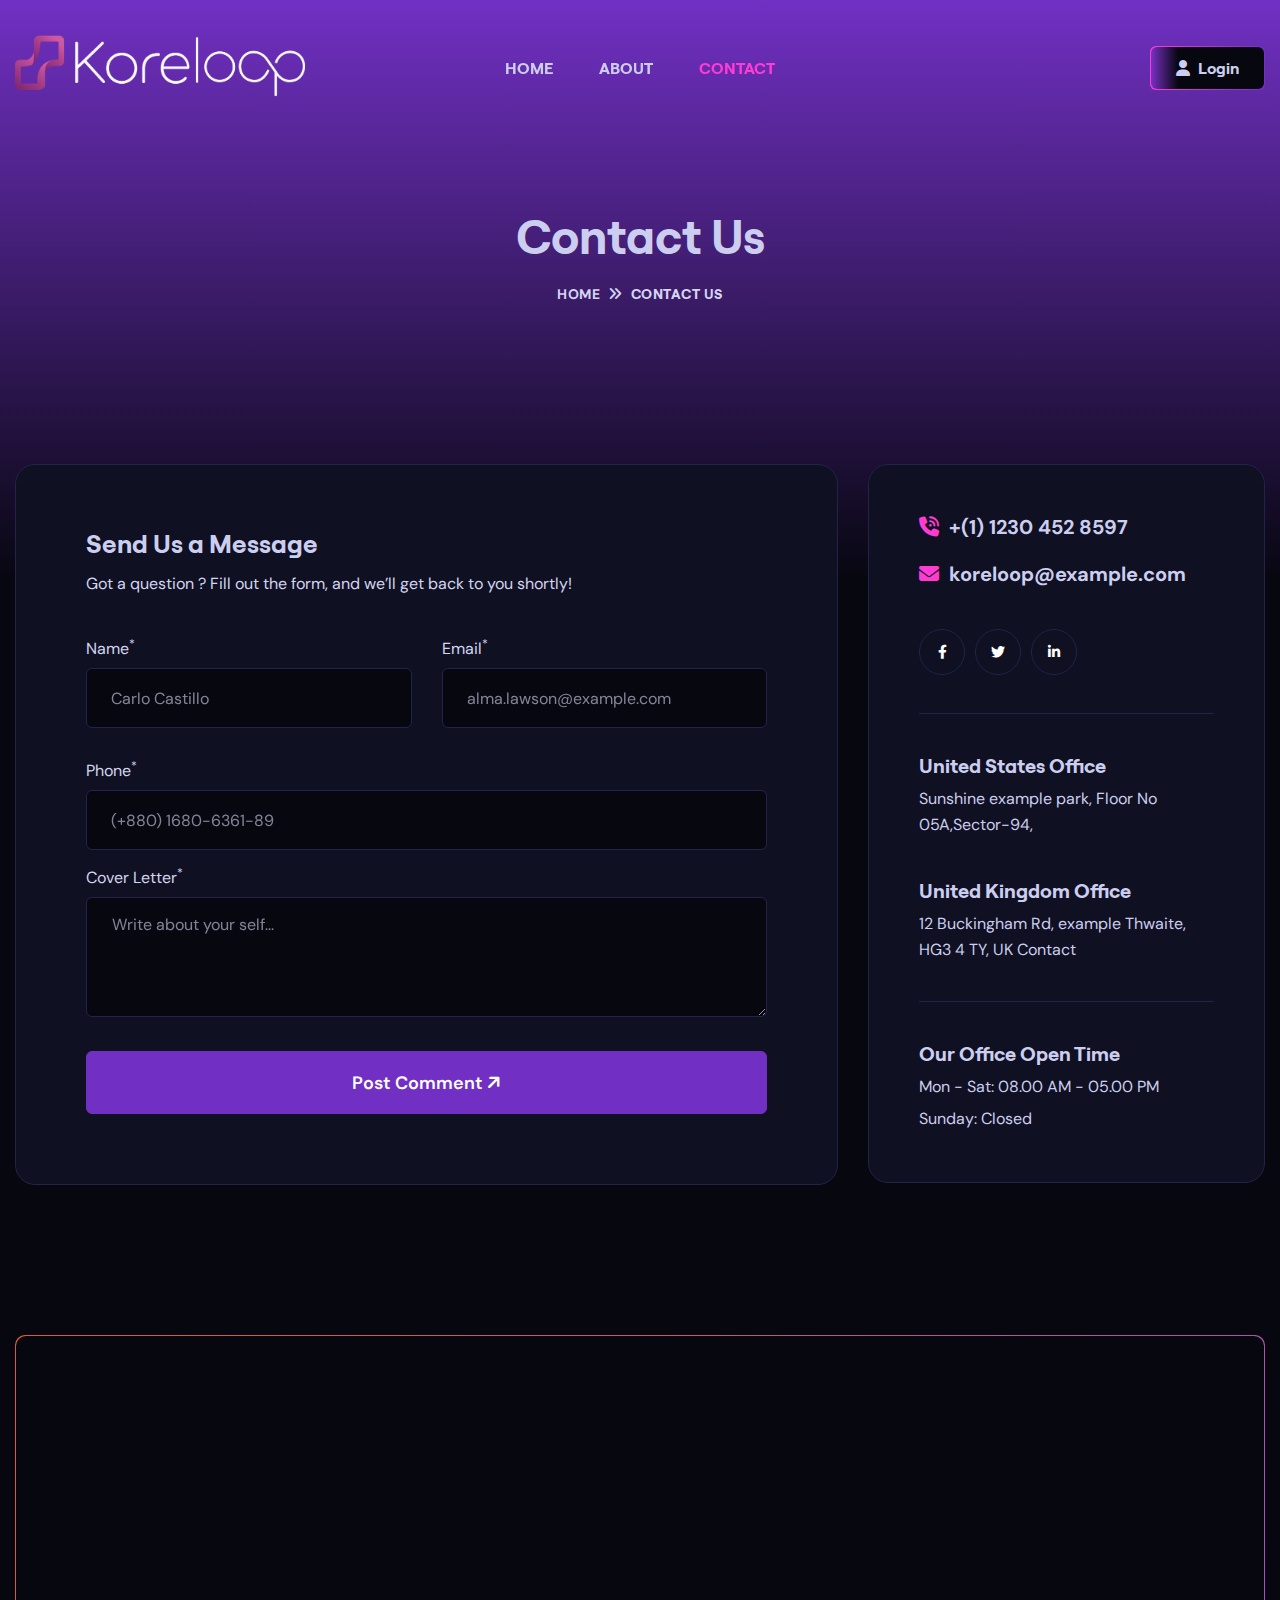
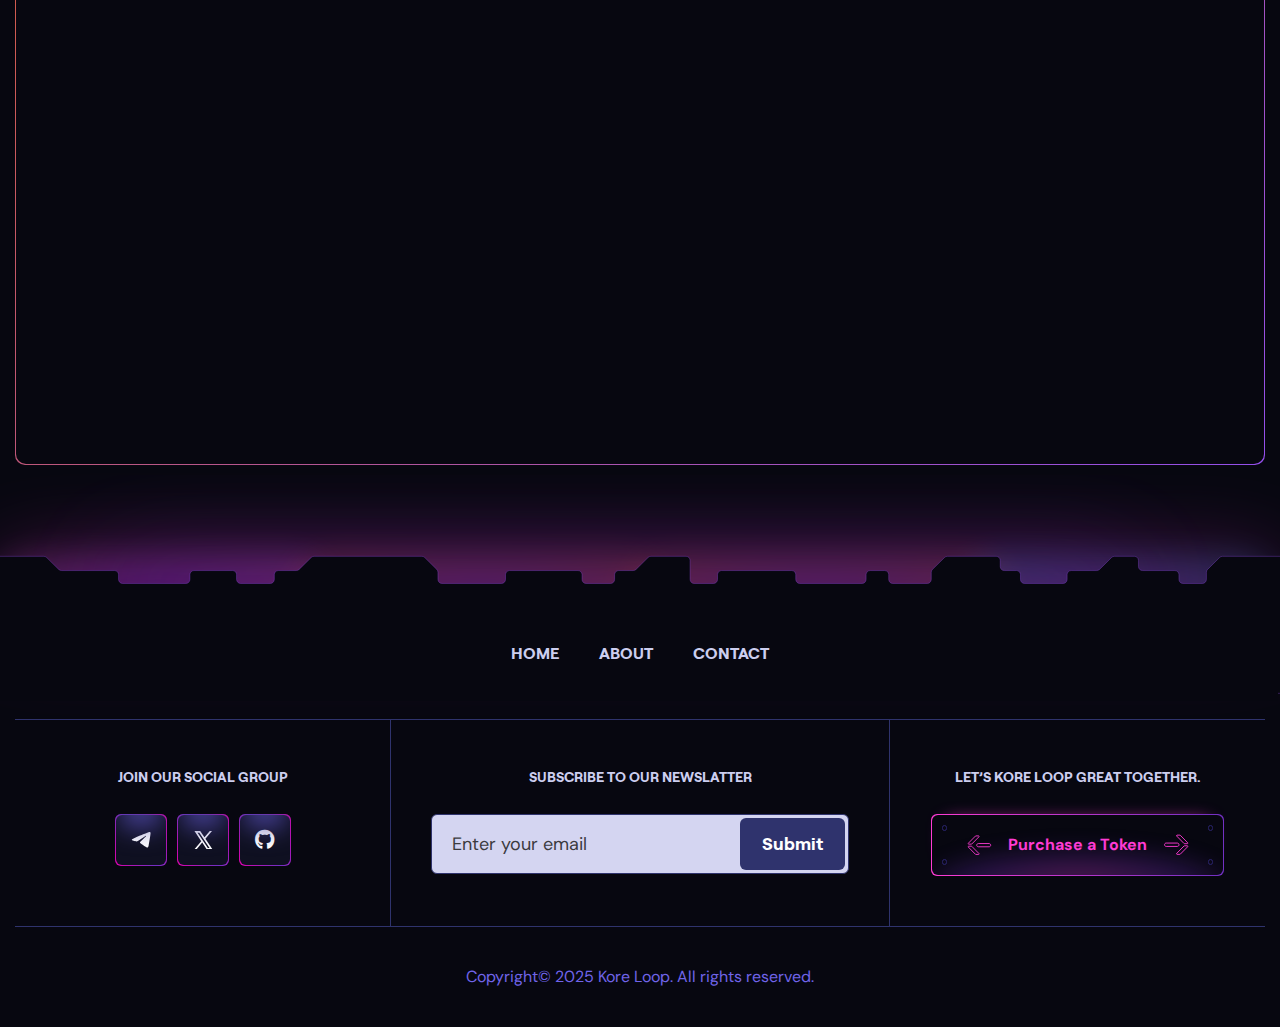
<file: contact.html>
<!doctype html>
<html lang="en">

<head>

    <meta charset="utf-8">
    <meta name="viewport" content="width=device-width, initial-scale=1, shrink-to-fit=no">
    <meta http-equiv="x-ua-compatible" content="ie=edge">
    <meta name="thumbnail" content="assets/images/ico_template_thumbnail.webp">
    <meta name="description" content="Kore Loop - Site Template">
    <meta name="keywords" content="Crypto Currency Bootstrap Site Template">
    <meta name="author" content="xpressbuddy">

    <title>Kore Loop - Contact</title>
    <link rel="shortcut icon" href="./assets/images/favicon.png" width="50px" height="50px">

    <!-- Fraimwork - CSS Include -->
    <link rel="stylesheet" type="text/css" href="assets/css/bootstrap.min.css">

    <!-- Icon Font - CSS Include -->
    <link rel="stylesheet" type="text/css" href="assets/css/fontawesome.css">

    <!-- Animation - CSS Include -->
    <link rel="stylesheet" type="text/css" href="assets/css/cursor.css">
    <link rel="stylesheet" type="text/css" href="assets/css/animate.min.css">
    <link rel="stylesheet" type="text/css" href="assets/css/aos.css">

    <!-- Carousel - CSS Include -->
    <link rel="stylesheet" type="text/css" href="assets/css/swiper-bundle.min.css">

    <!-- Video & Image Popup - CSS Include -->
    <link rel="stylesheet" type="text/css" href="assets/css/magnific-popup.min.css">

    <!-- Counter - CSS Include -->
    <link rel="stylesheet" type="text/css" href="assets/css/odometer.min.css">

    <!-- Custom - CSS Include -->
    <link rel="stylesheet" type="text/css" href="assets/css/style.css">

  </head>


  <body class="index_ico">

    <!-- Body Wrap - Start -->
    <div class="page_wrapper">

      <!-- Back To Top - Start -->
      <div class="backtotop">
        <a href="#" class="scroll">
          <i class="fa-solid fa-arrow-up"></i>
        </a>
      </div>
      <!-- Back To Top - End -->

      <!-- Preloader - Start -->
      <div id="preloader">
        <div class="line-1"></div> 
        <div class="line-2"></div> 
        <div class="line-3"></div> 
        <div class="line-4"></div> 
      </div>
      <!-- Preloader - End -->

      <!-- Site Header - Start
      ================================================== -->
      <header class="site_header">
        <div class="nav_wrapper">
          <div class="container">
            <div class="row align-items-center">
              <div class="col-lg-3 col-5 d-flex align-items-center">
                <div class="site_logo">
                  <a class="site_link" href="./index.html">
                    <img loading="lazy" src="./assets/images/logo.png" alt="Logo">
                  </a>
                </div>
              </div>
              <div class="col-lg-6 col-2">
                <nav class="main_menu navbar navbar-expand-lg">
                  <div class="main_menu_inner collapse navbar-collapse justify-content-center" id="main_menu_dropdown">
                    <ul class="main_menu_list unordered_list text-uppercase">
                      <li class="dropdown">
                        <a class="nav-link" href="./index.html">
                          <span class="nav_link_label" data-text="Home">Home</span>
                          
                        </a>
                        
                      </li>
                      <li>
                        <a class="nav-link scrollspy_btn" href="./index.html#id_ico_about_section">
                          <span class="nav_link_label" data-text="About ICO">About</span>
                        </a>
                      </li>
                      
                      <li class="active">
                        <a class="nav-link" href="./contact.html">
                          <span class="nav_link_label" data-text="Contact">Contact</span>
                        </a>
                      </li>
                    </ul>
                  </div>
                </nav>
              </div>
              <div class="col-lg-3 col-5">
                <ul class="btns_group unordered_list p-0 justify-content-end">
                  <li class="d-lg-none">
                    <button class="mobile_menu_btn" type="button" data-bs-toggle="collapse" data-bs-target="#main_menu_dropdown" aria-expanded="false" aria-label="Toggle navigation">
                      <i class="far fa-bars"></i>
                    </button>
                  </li>
                  <li>
                    <a class="ico_btn_outline" href="#">
                      <span class="btn_icon">
                        <i class="fa-solid fa-user"></i>
                      </span>
                      <span class="btn_label">Login</span>
                    </a>
                  </li>
                </ul>
              </div>
            </div>
          </div>
        </div>
      </header>
      <!-- Site Header - End
      ================================================== -->

      <!-- Main Body - Start
      ================================================== -->
      <main class="page_content">

        <!-- Hero Section - Start
        ================================================== -->
        <section class="page_header text-center">
          <div class="container">
            <h1 class="page_title">
              Contact Us
            </h1>
            <ol class="breadcrumb justify-content-center">
              <li class="breadcrumb-item"><a href="./index.html">Home</a></li>
              <li class="breadcrumb-item active" aria-current="page">Contact Us</li>
            </ol>
          </div>
        </section>
        <!-- Hero Section - End
        ================================================== -->

        <!-- Contact Section - Start
        ================================================== -->
        <section class="contact_section section_space pt-0">
          <div class="container">
            <div class="row">
              <div class="col-lg-8">
                <div class="comment_form mb-0">
                  <h3 class="details_info_title">
                    Send Us a Message
                  </h3>
                  <p>
                    Got a question ? Fill out the form, and we’ll get back to you shortly!
                  </p>
                  <form action="#">
                    <div class="row">
                      <div class="col-md-6">
                        <div class="form-group">
                          <label class="input_title" for="input_name">Name<sup>*</sup></label>
                          <input id="input_name" class="form-control" type="text" name="name" placeholder="Carlo Castillo" required>
                        </div>
                      </div>
                      <div class="col-md-6">
                        <div class="form-group">
                          <label class="input_title" for="input_email">Email<sup>*</sup></label>
                          <input id="input_email" class="form-control" type="email" name="email" placeholder="alma.lawson@example.com" required>
                        </div>
                      </div>
                      <div class="col-12">
                        <div class="form-group">
                          <label class="input_title" for="input_phone">Phone<sup>*</sup></label>
                          <input id="input_phone" class="form-control" type="tel" name="phone" placeholder="(+880) 1680-6361-89" required>
                        </div>
                        <div class="form-group">
                          <label class="input_title" for="input_message">Cover Letter<sup>*</sup></label>
                          <textarea id="input_message" class="form-control" name="message" placeholder="Write about your self..." required></textarea>
                        </div>
                        <button class="btn" type="submit">
                          <span class="btn_label">Post Comment</span>
                          <span class="btn_icon"><i class="fa-solid fa-arrow-up-right"></i></span>
                        </button>
                      </div>
                    </div>
                  </form>
                </div>
              </div>

              <div class="col-lg-4">
                <div class="contact_info_box">
                  <ul class="contact_info_list unordered_list_block">
                    <li>
                      <a href="#!">
                        <span class="icon">
                          <i class="fa-solid fa-phone-volume"></i>
                        </span>
                        <span class="label">+(1) 1230 452 8597</span>
                      </a>
                    </li>
                    <li>
                      <a href="#!">
                        <span class="icon">
                          <i class="fa-solid fa-envelope"></i>
                        </span>
                        <span class="label">koreloop@example.com</span>
                      </a>
                    </li>
                  </ul>
                  <ul class="social_block style_4 unordered_list">
                    <li>
                      <a href="#!">
                        <i class="fa-brands fa-facebook-f"></i>
                      </a>
                    </li>
                    <li>
                      <a href="#!">
                        <i class="fa-brands fa-twitter"></i>
                      </a>
                    </li>
                    <li>
                      <a href="#!">
                        <i class="fa-brands fa-linkedin-in"></i>
                      </a>
                    </li>
                  </ul>
                  <hr>
                  <ul class="iconlist_block unordered_list_block">
                    <li>
                      <span class="iconlist_label">
                        United States Office
                        <small class="iconlist_info">
                          Sunshine example park, Floor No 05A,Sector-94,
                        </small>
                      </span>
                    </li>
                    <li>
                      <span class="iconlist_label">
                        United Kingdom Office
                        <small class="iconlist_info">
                          12 Buckingham Rd, example Thwaite, HG3 4 TY, UK Contact
                        </small>
                      </span>
                    </li>
                  </ul>
                  <hr>
                  <ul class="iconlist_block unordered_list_block">
                    <li>
                      <span class="iconlist_label">
                        Our Office Open Time
                        <small class="iconlist_info d-block">
                          Mon - Sat: 08.00 AM - 05.00 PM
                        </small>
                        <small class="iconlist_info d-block">
                          Sunday: Closed
                        </small>
                      </span>
                    </li>
                  </ul>
                </div>
              </div>
            </div>

            <div class="gmap_canvas">
              <iframe src="https://maps.google.com/maps?q=2880%20Broadway,%20New%20York&amp;t=&amp;z=13&amp;ie=UTF8&amp;iwloc=&amp;output=embed"></iframe>
            </div>
          </div>
        </section>
        <!-- Contact Section - End
        ================================================== -->

      </main>
      <!-- Main Body - End
      ================================================== -->

      <!-- Site Footer - Start
      ================================================== -->
      <footer class="ico_site_footer section_decoration section_shadow_top">
        <div class="decoration_item shape_top">
          <img src="assets/images/shapes/shape_ico_hero_section_bottom.svg" alt="Bottom Line Shape">
        </div>
        <div class="container">
          <ul class="pagelist_block unordered_list justify-content-center text-uppercase">
            <li>
              <a class="scrollspy_btn" href="./index.html">
                <span class="pagelist_label">
                  Home
                </span>
              </a>
            </li>
            <li>
              <a class="scrollspy_btn" href="./index.html#id_ico_about_section">
                <span class="pagelist_label">
                  About
                </span>
              </a>
            </li>
            <li>
              <a class="scrollspy_btn" href="./contact.html">
                <span class="pagelist_label">
                  Contact
                </span>
              </a>
            </li>
          </ul>
          <div class="middle_area">
            <div class="column">
              <h3 class="footer_title text-uppercase">Join our social group</h3>
              <ul class="social_block style_2 unordered_list justify-content-center">
                <li>
                  <a href="#!">
                    <svg viewBox="0 0 20 16" xmlns="http://www.w3.org/2000/svg">
                      <path d="M12.1817 2.34636C10.5036 3.04236 7.14877 4.48456 2.11879 6.67146C1.30201 6.99576 0.873436 7.31296 0.834656 7.62286C0.768491 8.14806 1.42705 8.35476 2.32148 8.63456C2.44372 8.67336 2.57025 8.71206 2.69969 8.75516C3.58123 9.04066 4.76611 9.37506 5.38149 9.38796C5.9409 9.39946 6.56497 9.16986 7.25381 8.69916C11.9531 5.53206 14.379 3.93206 14.5314 3.89756C14.6393 3.87316 14.7888 3.84166 14.8894 3.93206C14.9901 4.02106 14.9801 4.19036 14.97 4.23626C14.9038 4.51326 12.3241 6.90826 10.9868 8.14806C10.5698 8.53416 10.2749 8.80826 10.2146 8.87136C10.0794 9.01056 9.94141 9.14396 9.80908 9.27176C8.98941 10.0581 8.37683 10.6494 9.84356 11.6137C10.5482 12.0772 11.1119 12.4604 11.6741 12.8421C12.2882 13.2597 12.9008 13.6758 13.6945 14.1953C13.8959 14.3273 14.0886 14.4636 14.2769 14.5971C14.9916 15.1065 15.6343 15.5628 16.4281 15.4911C16.8883 15.448 17.3656 15.0161 17.6072 13.726C18.1781 10.6752 19.3026 4.06836 19.5629 1.34476C19.5788 1.11856 19.5691 0.891358 19.5341 0.667358C19.5132 0.486458 19.425 0.320058 19.2868 0.201058C19.0812 0.0331581 18.7619 -0.002742 18.6182 0.000158001C17.9696 0.011558 16.9746 0.357458 12.1817 2.34636Z"/>
                    </svg>
                  </a>
                </li>
                <li>
                  <a href="#!">
                    <svg viewBox="0 0 15 14" xmlns="http://www.w3.org/2000/svg">
                      <path d="M14.7876 14L9.31558 5.8405L9.32498 5.8482L14.2588 0H12.6101L8.59076 4.76L5.39902 0H1.07488L6.18362 7.6179L0.794922 14H2.44366L6.91214 8.7042L10.4635 14H14.7876ZM4.74576 1.2727L12.4234 12.7273H11.1168L3.43295 1.2727H4.74576Z"/>
                    </svg>
                  </a>
                </li>
                <li>
                  <a href="#!">
                    <i class="fa-brands fa-github"></i>
                  </a>
                </li>
              </ul>
            </div>
            <div class="column">
              <h3 class="footer_title text-uppercase">Subscribe to our newslatter</h3>
              <form class="ico_newsletter_form" action="#">
                <input type="email" name="email" placeholder="Enter your email">
                <button class="submit_btn" type="submit">Submit</button>
              </form>
            </div>
            <div class="column">
              <h3 class="footer_title text-uppercase">Let’s Kore Loop great together.</h3>
              <a class="ico_creative_btn" href="#!">
                <span class="btn_wrapper">
                  <span class="btn_icon_left">
                    <small class="dot_top"></small>
                    <small class="dot_bottom"></small>
                    <svg class="icon_arrow_left" viewBox="0 0 28 23" xmlns="http://www.w3.org/2000/svg">
                      <path d="M13.4106 20.8083L5.36673 12.6878C5.26033 12.5804 5.11542 12.52 4.96423 12.52H1.84503C1.34158 12.52 1.08822 13.1276 1.44252 13.4852L9.48642 21.6057C9.59281 21.7131 9.73773 21.7736 9.88892 21.7736H13.0081C13.5116 21.7736 13.7649 21.166 13.4106 20.8083Z"/>
                      <path d="M12.6803 9.57324H24.71C25.7116 9.57324 26.5234 10.3851 26.5234 11.3866C26.5234 12.3882 25.7116 13.2 24.71 13.2H12.6803C11.6788 13.2 10.8669 12.3882 10.8669 11.3866C10.8669 10.3851 11.6788 9.57324 12.6803 9.57324Z"/>
                      <path d="M1.44252 9.28834L9.48641 1.16784C9.59281 1.06043 9.73772 1 9.88891 1H13.0081C13.5116 1 13.7649 1.60758 13.4106 1.96525L5.36672 10.0858C5.26033 10.1932 5.11541 10.2536 4.96422 10.2536H1.84502C1.34158 10.2536 1.08822 9.64601 1.44252 9.28834Z"/>
                    </svg>
                  </span>
                  <span class="btn_label">Purchase a Token</span>
                  <span class="btn_icon_right">
                    <small class="dot_top"></small>
                    <small class="dot_bottom"></small>
                    <svg class="icon_arrow_right" viewBox="0 0 27 23" xmlns="http://www.w3.org/2000/svg">
                      <path d="M13.6558 2.19168L21.6997 10.3122C21.8061 10.4196 21.951 10.48 22.1022 10.48H25.2214C25.7248 10.48 25.9782 9.87238 25.6239 9.51478L17.58 1.39428C17.4736 1.28688 17.3287 1.22638 17.1775 1.22638H14.0583C13.5548 1.22638 13.3015 1.83398 13.6558 2.19168Z"/>
                      <path d="M14.3861 13.4268H2.35637C1.35486 13.4268 0.542969 12.6149 0.542969 11.6134C0.542969 10.6118 1.35486 9.79996 2.35637 9.79996H14.3861C15.3876 9.79996 16.1995 10.6118 16.1995 11.6134C16.1995 12.6149 15.3876 13.4268 14.3861 13.4268Z"/>
                      <path d="M25.6239 13.7117L17.58 21.8322C17.4736 21.9396 17.3287 22 17.1775 22H14.0583C13.5548 22 13.3015 21.3924 13.6558 21.0347L21.6997 12.9142C21.8061 12.8068 21.951 12.7464 22.1022 12.7464H25.2214C25.7248 12.7464 25.9782 13.354 25.6239 13.7117Z"/>
                    </svg>
                  </span>
                </span>
              </a>
            </div>
          </div>
          <div class="footer_bottom text-center">
            <p class="copyright_text m-0 text-secondary">Copyright© 2025 Kore Loop. All rights reserved.</p>
          </div>
        </div>
      </footer>
      <!-- Site Footer - End
      ================================================== -->

    </div>
    <!-- Body Wrap - End -->

    <!-- Fraimwork - Jquery Include -->
    <script src="assets/js/jquery.min.js"></script>
    <script src="assets/js/popper.min.js"></script>
    <script src="assets/js/bootstrap.min.js"></script>
    <script src="assets/js/bootstrap-dropdown-ml-hack.min.js"></script>

    <!-- Animation - jquery include -->
    <script src="assets/js/cursor.js"></script>
    <script src="assets/js/gsap.js"></script>
    <script src="assets/js/gsap-scroll-trigger.js"></script>
    <script src="assets/js/gsap-split-text.js"></script>
    <script src="assets/js/smooth-scroll.js"></script>
    <script src="assets/js/aos.js"></script>

    <!-- Countdown Timer - jquery include -->
    <script src="assets/js/countdown.js"></script>

    <!-- Carousel - Jquery Include -->
    <script src="assets/js/swiper-bundle.min.js"></script>

    <!-- Video & Image Popup - Jquery Include -->
    <script src="assets/js/magnific-popup.min.js"></script>
    
    <!-- Counter - Jquery Include -->
    <script src="assets/js/appear.min.js"></script>
    <script src="assets/js/odometer.min.js"></script>

    <!-- Custom - Jquery Include -->
    <script src="assets/js/main.js"></script>

  </body>
</html>
</file>
<file: assets/css/cursor.css>
.cb-cursor {
  position: fixed;
  top: 0;
  left: 0;
  z-index: 999;
  contain: layout style size;
  pointer-events: none;
  will-change: transform;
  -webkit-transition: opacity 0.3s, color 0.4s;
  -o-transition: opacity 0.3s, color 0.4s;
  -moz-transition: opacity 0.3s, color 0.4s;
  transition: opacity 0.3s, color 0.4s;
}
.cb-cursor:before {
  content: "";
  position: absolute;
  top: -24px;
  left: -24px;
  display: block;
  width: 48px;
  height: 48px;
  -webkit-transform: scale(0);
  -moz-transform: scale(0);
  -ms-transform: scale(0);
  -o-transform: scale(0);
  transform: scale(0);
  background: var(--bs-primary);
  -webkit-border-radius: 50%;
  -moz-border-radius: 50%;
  border-radius: 50%;
  -webkit-transition: opacity 0.1s, -webkit-transform 0.3s ease-in-out;
  transition: opacity 0.1s, -webkit-transform 0.3s ease-in-out;
  -o-transition: opacity 0.1s, -o-transform 0.3s ease-in-out;
  -moz-transition: transform 0.3s ease-in-out, opacity 0.1s, -moz-transform 0.3s ease-in-out;
  transition: transform 0.3s ease-in-out, opacity 0.1s;
  transition: transform 0.3s ease-in-out, opacity 0.1s, -webkit-transform 0.3s ease-in-out, -moz-transform 0.3s ease-in-out, -o-transform 0.3s ease-in-out;
}
.cb-cursor-text {
  position: absolute;
  top: -18px;
  left: -18px;
  width: 36px;
  height: 36px;
  display: -webkit-box;
  display: -webkit-flex;
  display: -moz-box;
  display: -ms-flexbox;
  display: flex;
  -webkit-box-align: center;
  -webkit-align-items: center;
  -moz-box-align: center;
  -ms-flex-align: center;
  align-items: center;
  -webkit-box-pack: center;
  -webkit-justify-content: center;
  -moz-box-pack: center;
  -ms-flex-pack: center;
  justify-content: center;
  -webkit-transform: scale(0) rotate(10deg);
  -moz-transform: scale(0) rotate(10deg);
  -ms-transform: scale(0) rotate(10deg);
  -o-transform: scale(0) rotate(10deg);
  transform: scale(0) rotate(10deg);
  opacity: 0;
  color: var(--bs-dark);
  font-size: 22px;
  font-weight: 500;
  line-height: 1;
  text-align: center;
  letter-spacing: -0.01em;
  -webkit-transition: opacity 0.4s, -webkit-transform 0.3s;
  transition: opacity 0.4s, -webkit-transform 0.3s;
  -o-transition: opacity 0.4s, -o-transform 0.3s;
  -moz-transition: opacity 0.4s, transform 0.3s, -moz-transform 0.3s;
  transition: opacity 0.4s, transform 0.3s;
  transition: opacity 0.4s, transform 0.3s, -webkit-transform 0.3s, -moz-transform 0.3s, -o-transform 0.3s;
}
@supports (mix-blend-mode: exclusion) {
  .cb-cursor.-exclusion, .cb-cursor.-opaque {
    mix-blend-mode: exclusion;
  }
}
@supports (mix-blend-mode: exclusion) {
  .cb-cursor.-exclusion:before, .cb-cursor.-opaque:before {
    background: white;
  }
}
.cb-cursor.-normal, .cb-cursor.-text {
  mix-blend-mode: normal;
}
.cb-cursor.-normal:before, .cb-cursor.-text:before {
  background: var(--bs-primary);
}
.cb-cursor.-inverse {
  color: white;
}
.cb-cursor.-visible:before {
  -webkit-transform: scale(0.2);
  -moz-transform: scale(0.2);
  -ms-transform: scale(0.2);
  -o-transform: scale(0.2);
  transform: scale(0.2);
}
.cb-cursor.-visible.-active:before {
  -webkit-transform: scale(0.23);
  -moz-transform: scale(0.23);
  -ms-transform: scale(0.23);
  -o-transform: scale(0.23);
  transform: scale(0.23);
  -webkit-transition-duration: 0.2s;
  -moz-transition-duration: 0.2s;
  -o-transition-duration: 0.2s;
  transition-duration: 0.2s;
}
.cb-cursor.-pointer:before {
  -webkit-transform: scale(0.15);
  -moz-transform: scale(0.15);
  -ms-transform: scale(0.15);
  -o-transform: scale(0.15);
  transform: scale(0.15);
}
.cb-cursor.-text:before {
  -webkit-transform: scale(2.5);
  -moz-transform: scale(2.5);
  -ms-transform: scale(2.5);
  -o-transform: scale(2.5);
  transform: scale(2.5);
}
.cb-cursor.-text .cb-cursor-text {
  opacity: 1;
  -webkit-transform: scale(1);
  -moz-transform: scale(1);
  -ms-transform: scale(1);
  -o-transform: scale(1);
  transform: scale(1);
}
.cb-cursor.-text.-active:before {
  -webkit-transform: scale(1.6);
  -moz-transform: scale(1.6);
  -ms-transform: scale(1.6);
  -o-transform: scale(1.6);
  transform: scale(1.6);
  -webkit-transition-duration: 0.2s;
  -moz-transition-duration: 0.2s;
  -o-transition-duration: 0.2s;
  transition-duration: 0.2s;
}
.cb-cursor.-opaque:before {
  -webkit-transform: scale(1.32);
  -moz-transform: scale(1.32);
  -ms-transform: scale(1.32);
  -o-transform: scale(1.32);
  transform: scale(1.32);
}
.cb-cursor.-opaque.-active:before {
  -webkit-transform: scale(1.2);
  -moz-transform: scale(1.2);
  -ms-transform: scale(1.2);
  -o-transform: scale(1.2);
  transform: scale(1.2);
}
.cb-cursor.-lg:before {
  -webkit-transform: scale(2);
  -moz-transform: scale(2);
  -ms-transform: scale(2);
  -o-transform: scale(2);
  transform: scale(2);
}
.cb-cursor.-hidden:before {
  -webkit-transform: scale(0);
  -moz-transform: scale(0);
  -ms-transform: scale(0);
  -o-transform: scale(0);
  transform: scale(0);
}
.-cursor-default {
  color: var(--bs-primary);
}
.cb-demo {
  background: var(--bs-white);
}
.cb-demo-content {
  display: -webkit-box;
  display: -webkit-flex;
  display: -moz-box;
  display: -ms-flexbox;
  display: flex;
  -webkit-box-align: center;
  -webkit-align-items: center;
  -moz-box-align: center;
  -ms-flex-align: center;
  align-items: center;
  -webkit-box-pack: center;
  -webkit-justify-content: center;
  -moz-box-pack: center;
  -ms-flex-pack: center;
  justify-content: center;
  height: 100vh;
}
.cb-demo-container {
  padding: 0 20px;
}
@media (min-width: 1600px) {
  .cb-demo-container {
    padding: 0 120px;
  }
}
.cb-demo-row {
  display: -webkit-box;
  display: -webkit-flex;
  display: -moz-box;
  display: -ms-flexbox;
  display: flex;
  -webkit-box-pack: center;
  -webkit-justify-content: center;
  -moz-box-pack: center;
  -ms-flex-pack: center;
  justify-content: center;
  text-align: center;
  margin: 30px 0;
}
@media (min-width: 1600px) {
  .cb-demo-row {
    margin: 60px 0;
  }
}
.cb-demo-item {
  position: relative;
  -webkit-box-flex: 1;
  -webkit-flex: 1;
  -moz-box-flex: 1;
  -ms-flex: 1;
  flex: 1;
  padding: 50px 30px;
  margin: 0 20px;
  color: #000;
}
@media (min-width: 1600px) {
  .cb-demo-item {
    padding: 90px 30px;
    margin: 0 30px;
  }
}
.cb-demo-item-title {
  position: relative;
  margin: 0 0 25px 0;
  font-size: 30px;
  font-weight: bold;
}
.cb-demo-item-text {
  position: relative;
  max-width: 70%;
  margin: 0 auto;
  color: rgba(0, 0, 0, 0.5);
  font-size: 16px;
  font-weight: 300;
  line-height: 150%;
}
.cb-demo-item:before {
  content: "";
  display: block;
  position: absolute;
  top: 0;
  left: 0;
  right: 0;
  bottom: 0;
  -webkit-border-radius: 30px;
  -moz-border-radius: 30px;
  border-radius: 30px;
  background: #f8f8f8;
  -webkit-transition: -webkit-box-shadow 0.2s;
  transition: -webkit-box-shadow 0.2s;
  -o-transition: box-shadow 0.2s;
  -moz-transition: box-shadow 0.2s, -moz-box-shadow 0.2s;
  transition: box-shadow 0.2s;
  transition: box-shadow 0.2s, -webkit-box-shadow 0.2s, -moz-box-shadow 0.2s;
}
</file>
<file: assets/css/style.css>
@import url("https://fonts.googleapis.com/css2?family=DM+Sans:ital,opsz,wght@0,9..40,100..1000;1,9..40,100..1000&amp;display=swap");
@import url("https://fonts.googleapis.com/css2?family=Dela+Gothic+One&amp;display=swap");
@import url("https://fonts.googleapis.com/css2?family=Bricolage+Grotesque:opsz,wght@12..96,200..800&amp;display=swap");
@import url("https://fonts.googleapis.com/css2?family=Bricolage+Grotesque:opsz,wght@12..96,200..800&amp;family=Lilita+One&amp;display=swap");
@import url("https://fonts.googleapis.com/css2?family=Nunito+Sans:ital,opsz,wght@0,6..12,200..1000;1,6..12,200..1000&amp;display=swap");
:root {
  --bs-body-font-family: "DM Sans", serif;
  --bs-heading-font-family: "DM Sans", serif;
  --bs-body-font-size: 16px;
  --bs-body-font-weight: 400;
  --bs-body-line-height: 26px;
  --bs-transition: 400ms ease;
}

/* 1.01 - Template Fonts - Start
================================================== */
@font-face {
  font-family: "Roobert PRO Bold";
  src: url("../fonts/RoobertPRO-Bold.ttf") format("truetype");
  font-weight: 700;
  font-style: normal;
  font-display: swap;
}
@font-face {
  font-family: "Roobert PRO Medium";
  src: url("../fonts/RoobertPRO-Medium.ttf") format("truetype");
  font-weight: 500;
  font-style: normal;
  font-display: swap;
}
@font-face {
  font-family: "January Night";
  src: url("../fonts/January-Night.ttf") format("truetype");
  font-weight: 400;
  font-style: normal;
  font-display: swap;
}
/* 1.01 - Template Fonts - End
================================================== */
/* 1.02 - Template Reset - Start
================================================== */
body {
  margin: 0;
  padding: 0;
  font-size: var(--bs-body-font-size);
  font-weight: var(--bs-body-font-weight);
  line-height: var(--bs-body-line-height);
  font-style: normal;
  font-optical-sizing: auto;
  color: var(--bs-body-color);
  font-family: var(--bs-body-font-family);
  background-color: var(--bs-body-bg);
  text-rendering: optimizelegibility;
  -moz-osx-font-smoothing: grayscale;
  -webkit-font-smoothing: antialiased;
}

.page_wrapper {
  overflow: hidden;
  position: relative;
}

iframe {
  width: 100%;
  border: none;
  display: block;
  min-height: 440px;
}

.iframe_block {
  overflow: hidden;
  border-radius: 20px;
  margin-bottom: 70px;
}

a:focus,
a:active,
input,
input:hover,
input:focus,
input:active,
textarea,
textarea:hover,
textarea:focus,
textarea:active {
  outline: none;
}

img:not([draggable]),
embed,
object,
video {
  height: auto;
  max-width: 100%;
}

img {
  border: none;
  height: auto;
  max-width: 100%;
  -webkit-user-select: none;
     -moz-user-select: none;
      -ms-user-select: none;
          user-select: none;
  vertical-align: middle;
}

a {
  outline: 0;
  display: inline-block;
  text-decoration: none;
  color: var(--bs-heading-color);
  -webkit-transition: var(--bs-transition);
  transition: var(--bs-transition);
  font-family: var(--bs-body-font-family);
}
a:active, a:focus, a:hover, a:visited {
  outline: 0;
  text-decoration: none;
}

button {
  padding: 0;
  border: none;
  outline: none;
  background: none;
  display: inline-block;
  color: var(--bs-heading-color);
  -webkit-transition: var(--bs-transition);
  transition: var(--bs-transition);
  font-family: var(--bs-body-font-family);
}
button:focus {
  outline: none;
}

h1, h2, h3, h4, h5, h6 {
  font-weight: 700;
  color: var(--bs-heading-color);
  font-family: var(--bs-heading-font-family);
}

b, strong {
  font-weight: 700;
}

p strong {
  font-size: 18px;
  font-weight: 500;
}

hr {
  opacity: 1;
  height: 1px;
  border: none;
  margin: 38px 0;
  background-color: var(--bs-border-color);
}

mark {
  padding: 0;
  font-weight: 700;
  color: var(--bs-primary);
  background-color: transparent;
}

.container {
  max-width: 1320px;
  padding-left: 15px;
  padding-right: 15px;
}

.container-fluid {
  padding-left: 30px;
  padding-right: 30px;
}

.row {
  margin: -15px;
}

[class*=col-] {
  padding: 15px;
}

.backtotop {
  right: 15px;
  z-index: 999;
  bottom: 60px;
  display: none;
  position: fixed;
}

.backtotop .scroll {
  z-index: 1;
  width: 42px;
  height: 42px;
  display: -webkit-box;
  display: -ms-flexbox;
  display: flex;
  font-size: 16px;
  position: relative;
  -webkit-box-align: center;
      -ms-flex-align: center;
          align-items: center;
  border-radius: 100%;
  -webkit-box-pack: center;
      -ms-flex-pack: center;
          justify-content: center;
  color: rgba(255, 255, 255, 0.7);
  border: 1px solid rgba(255, 255, 255, 0.1);
}

.backtotop .scroll:hover {
  color: var(--bs-dark);
  border-color: var(--bs-white);
  background-color: var(--bs-white);
}

#preloader {
  inset: 0;
  gap: 4px;
  display: -webkit-box;
  display: -ms-flexbox;
  display: flex;
  z-index: 9999;
  position: fixed;
  -webkit-box-align: center;
      -ms-flex-align: center;
          align-items: center;
  -webkit-box-pack: center;
      -ms-flex-pack: center;
          justify-content: center;
  background-color: var(--bs-dark);
}

.line-1,
.line-2,
.line-3,
.line-4 {
  width: 5px;
  height: 30px;
  background: var(--bs-secondary);
  -webkit-animation: scaleUpDown 1.2s infinite ease-in-out;
          animation: scaleUpDown 1.2s infinite ease-in-out;
}

.line-2 {
  -webkit-animation-delay: 0.2s;
          animation-delay: 0.2s;
}

.line-3 {
  -webkit-animation-delay: 0.4s;
          animation-delay: 0.4s;
}

.line-4 {
  -webkit-animation-delay: 0.6s;
          animation-delay: 0.6s;
}

@-webkit-keyframes scaleUpDown {
  0%, 100% {
    -webkit-transform: scaleY(1);
            transform: scaleY(1);
  }
  50% {
    -webkit-transform: scaleY(2);
            transform: scaleY(2);
  }
}

@keyframes scaleUpDown {
  0%, 100% {
    -webkit-transform: scaleY(1);
            transform: scaleY(1);
  }
  50% {
    -webkit-transform: scaleY(2);
            transform: scaleY(2);
  }
}
.dropdown-menu {
  border: none;
  padding: 6px 0;
  margin-top: 16px;
  border-radius: 6px;
  background-color: var(--bs-white);
  -webkit-box-shadow: 0 30px 50px rgba(0, 0, 0, 0.6);
          box-shadow: 0 30px 50px rgba(0, 0, 0, 0.6);
  -webkit-animation: 0.2s ease-in-out 0s normal none 1 running fadeIn;
          animation: 0.2s ease-in-out 0s normal none 1 running fadeIn;
}
.dropdown-menu:before {
  left: 0;
  right: 0;
  top: -16px;
  content: "";
  height: 16px;
  display: block;
  position: absolute;
}
.dropdown-menu > li {
  padding: 0 6px;
}
.dropdown-menu > li:not(:last-child) {
  margin-bottom: 1px;
}
.dropdown-menu > li > .dropdown-item {
  display: block;
  font-size: 16px;
  font-weight: 600;
  line-height: 20px;
  position: relative;
  border-radius: 4px;
  white-space: nowrap;
  color: var(--bs-dark);
  padding: 12px 18px 11px;
}
.dropdown-menu > li > .dropdown-item .nav_link_icon {
  color: inherit;
}
.dropdown-menu > li.active > .dropdown-item, .dropdown-menu > li:hover > .dropdown-item {
  color: var(--bs-white);
  background-color: var(--bs-primary);
}
.dropdown-menu > li.active > .dropdown-item .nav_link_icon, .dropdown-menu > li:hover > .dropdown-item .nav_link_icon {
  color: var(--bs-white);
}

.section_decoration {
  z-index: 1;
  position: relative;
}
.section_decoration .decoration_item {
  z-index: -1;
  position: absolute;
}
.section_decoration .decoration_item img[src*=shape_section_divider_] {
  width: 100%;
}
.section_decoration .decoration_item:has(img[src*=shape_section_divider_]) {
  top: 0;
  left: 0;
  right: 0;
}
.section_decoration .shape_net_top {
  left: 0;
  right: 0;
  top: -194px;
}
.section_decoration .shape_net_top img {
  width: 100%;
  height: auto;
}

/* 1.02 - Template Reset - End
================================================== */
/* 2.01 - CSS Animations - Start
================================================== */
@-webkit-keyframes upDownMover {
  0%, 100% {
    -webkit-transform: translateY(0);
            transform: translateY(0);
  }
  50% {
    -webkit-transform: translateY(-20px);
            transform: translateY(-20px);
  }
}
@keyframes upDownMover {
  0%, 100% {
    -webkit-transform: translateY(0);
            transform: translateY(0);
  }
  50% {
    -webkit-transform: translateY(-20px);
            transform: translateY(-20px);
  }
}
.upDownMover {
  -webkit-animation: upDownMover 4s ease-in-out infinite;
          animation: upDownMover 4s ease-in-out infinite;
}

@-webkit-keyframes fadeInOut {
  0%, 100% {
    opacity: 1;
  }
  50% {
    opacity: 0;
  }
}

@keyframes fadeInOut {
  0%, 100% {
    opacity: 1;
  }
  50% {
    opacity: 0;
  }
}
.fadeInOut {
  -webkit-animation: fadeInOut 4s ease-in-out infinite;
          animation: fadeInOut 4s ease-in-out infinite;
}

@-webkit-keyframes gradientChange {
  0% {
    background-position: 0% 50%;
  }
  50% {
    background-position: 100% 50%;
  }
  100% {
    background-position: 0% 50%;
  }
}

@keyframes gradientChange {
  0% {
    background-position: 0% 50%;
  }
  50% {
    background-position: 100% 50%;
  }
  100% {
    background-position: 0% 50%;
  }
}
.gradientChange {
  -webkit-animation: gradientChange 8s ease infinite;
          animation: gradientChange 8s ease infinite;
}

.section_shadow_top {
  z-index: 1;
  position: relative;
}
.section_shadow_top:before {
  top: 0;
  left: 0;
  right: 0;
  z-index: -1;
  content: "";
  height: 125px;
  opacity: 0.4;
  position: absolute;
  -webkit-filter: blur(44px);
          filter: blur(44px);
  border-radius: 50px;
  background-size: 400% 400%;
  -webkit-animation: gradientChange 8s ease infinite;
          animation: gradientChange 8s ease infinite;
  background-image: linear-gradient(45deg, var(--bs-primary), var(--bs-secondary));
}

@-webkit-keyframes animationSpin {
  from {
    -webkit-transform: rotate(0deg);
            transform: rotate(0deg);
  }
  to {
    -webkit-transform: rotate(360deg);
            transform: rotate(360deg);
  }
}

@keyframes animationSpin {
  from {
    -webkit-transform: rotate(0deg);
            transform: rotate(0deg);
  }
  to {
    -webkit-transform: rotate(360deg);
            transform: rotate(360deg);
  }
}
.animationSpin {
  -webkit-animation: spin 5000ms linear infinite;
          animation: spin 5000ms linear infinite;
}

@-webkit-keyframes ripple {
  0% {
    opacity: 1;
  }
  100% {
    opacity: 0;
    -webkit-transform: scale(1.75);
            transform: scale(1.75);
  }
}

@keyframes ripple {
  0% {
    opacity: 1;
  }
  100% {
    opacity: 0;
    -webkit-transform: scale(1.75);
            transform: scale(1.75);
  }
}
@-webkit-keyframes coinFlip {
  0% {
    -webkit-transform: rotateY(-180deg);
            transform: rotateY(-180deg);
  }
  80% {
    -webkit-transform: rotateY(180deg);
            transform: rotateY(180deg);
  }
  100% {
    -webkit-transform: rotateY(180deg);
            transform: rotateY(180deg);
  }
}
@keyframes coinFlip {
  0% {
    -webkit-transform: rotateY(-180deg);
            transform: rotateY(-180deg);
  }
  80% {
    -webkit-transform: rotateY(180deg);
            transform: rotateY(180deg);
  }
  100% {
    -webkit-transform: rotateY(180deg);
            transform: rotateY(180deg);
  }
}
@-webkit-keyframes bellRing {
  0% {
    -webkit-transform: rotate(0) scale(1) skew(1deg);
            transform: rotate(0) scale(1) skew(1deg);
  }
  10% {
    -webkit-transform: rotate(-15deg) scale(1) skew(1deg);
            transform: rotate(-15deg) scale(1) skew(1deg);
  }
  20% {
    -webkit-transform: rotate(30deg) scale(1) skew(1deg);
            transform: rotate(30deg) scale(1) skew(1deg);
  }
  30% {
    -webkit-transform: rotate(-15deg) scale(1) skew(1deg);
            transform: rotate(-15deg) scale(1) skew(1deg);
  }
  40% {
    -webkit-transform: rotate(30deg) scale(1) skew(1deg);
            transform: rotate(30deg) scale(1) skew(1deg);
  }
  100%, 50% {
    -webkit-transform: rotate(0) scale(1) skew(1deg);
            transform: rotate(0) scale(1) skew(1deg);
  }
}
@keyframes bellRing {
  0% {
    -webkit-transform: rotate(0) scale(1) skew(1deg);
            transform: rotate(0) scale(1) skew(1deg);
  }
  10% {
    -webkit-transform: rotate(-15deg) scale(1) skew(1deg);
            transform: rotate(-15deg) scale(1) skew(1deg);
  }
  20% {
    -webkit-transform: rotate(30deg) scale(1) skew(1deg);
            transform: rotate(30deg) scale(1) skew(1deg);
  }
  30% {
    -webkit-transform: rotate(-15deg) scale(1) skew(1deg);
            transform: rotate(-15deg) scale(1) skew(1deg);
  }
  40% {
    -webkit-transform: rotate(30deg) scale(1) skew(1deg);
            transform: rotate(30deg) scale(1) skew(1deg);
  }
  100%, 50% {
    -webkit-transform: rotate(0) scale(1) skew(1deg);
            transform: rotate(0) scale(1) skew(1deg);
  }
}
.bellRing {
  -webkit-transform-origin: top;
          transform-origin: top;
  -webkit-animation: ring 1.8s ease-out infinite;
          animation: ring 1.8s ease-out infinite;
}

/* 2.01 - CSS Animations - End
================================================== */
/* 2.02 - Spacing and Gaps - Start
================================================== */
.section_space {
  padding-top: 100px;
  padding-bottom: 100px;
}

/* 2.02 - Spacing and Gaps - End
================================================== */
/* 2.03 - Ordered and Unordered list - Start
================================================== */
[class*=unordered_list] {
  margin: 0;
  padding: 0;
  display: -webkit-box;
  display: -ms-flexbox;
  display: flex;
  -ms-flex-wrap: wrap;
      flex-wrap: wrap;
  -webkit-box-align: center;
      -ms-flex-align: center;
          align-items: center;
}
[class*=unordered_list] > li {
  float: left;
  list-style: none;
  display: -webkit-inline-box;
  display: -ms-inline-flexbox;
  display: inline-flex;
}

.unordered_list_block {
  display: -webkit-box;
  display: -ms-flexbox;
  display: flex;
  -webkit-box-orient: vertical;
  -webkit-box-direction: normal;
      -ms-flex-direction: column;
          flex-direction: column;
}
.unordered_list_block > li {
  width: 100%;
  display: block;
}

.contact_info_list {
  gap: 20px;
}
.contact_info_list a {
  gap: 10px;
  font-size: 20px;
  font-weight: 700;
  line-height: 24px;
  -webkit-box-align: center;
      -ms-flex-align: center;
          align-items: center;
  display: -webkit-inline-box;
  display: -ms-inline-flexbox;
  display: inline-flex;
}
.contact_info_list a:hover {
  color: var(--bs-primary);
}
.contact_info_list a i {
  color: var(--bs-primary);
}

.category_list_block > li {
  border-bottom: 1px solid var(--bs-border-color);
}
.category_list_block > li > a {
  display: -webkit-box;
  display: -ms-flexbox;
  display: flex;
  padding: 12px 0;
  font-size: 16px;
  list-style: 24px;
  font-weight: 700;
  position: relative;
  -webkit-box-align: center;
      -ms-flex-align: center;
          align-items: center;
  -webkit-box-pack: justify;
      -ms-flex-pack: justify;
          justify-content: space-between;
}
.category_list_block > li > a > * {
  -webkit-transition: var(--bs-transition);
  transition: var(--bs-transition);
}
.category_list_block > li:hover > a > * {
  color: var(--bs-secondary);
}
.category_list_block > li:hover > a .label {
  -webkit-transform: translateX(18px);
          transform: translateX(18px);
}
.category_list_block > li:hover > a .icon {
  opacity: 1;
}
.category_list_block .icon {
  left: 0;
  top: 13px;
  opacity: 0;
  position: absolute;
}

.tags_block {
  gap: 10px;
}
.tags_block a {
  display: -webkit-box;
  display: -ms-flexbox;
  display: flex;
  font-size: 14px;
  font-weight: 500;
  line-height: 20px;
  padding: 6px 16px;
  border-radius: 6px;
  -webkit-box-align: center;
      -ms-flex-align: center;
          align-items: center;
  background-color: var(--bs-light);
  border: 1px solid var(--bs-border-color);
}
.tags_block a:hover {
  color: var(--bs-white);
  border-color: var(--bs-secondary);
  background-color: var(--bs-secondary);
}

.post_meta {
  gap: 14px 40px;
}
.post_meta > li {
  line-height: 1;
  font-size: 16px;
  font-weight: 500;
}
.post_meta a {
  gap: 8px;
  display: -webkit-box;
  display: -ms-flexbox;
  display: flex;
  -webkit-box-align: center;
      -ms-flex-align: center;
          align-items: center;
}
.post_meta a:hover {
  color: var(--bs-primary);
}
.post_meta a.post_category {
  font-weight: 600;
  color: var(--bs-primary);
  text-transform: uppercase;
}
.post_meta i {
  color: var(--bs-primary);
}

.post_meta.style_2 > li {
  position: relative;
}
.post_meta.style_2 > li:not(:last-child):after {
  top: 0;
  bottom: 0;
  width: 2px;
  content: "";
  right: -21px;
  position: absolute;
  background-color: #DADAE5;
}

/* 2.03 - Ordered and Unordered list - End
================================================== */
/* 2.04 - Button - Start
================================================== */
.btns_group {
  gap: 30px;
  display: -webkit-box;
  display: -ms-flexbox;
  display: flex;
  padding: 60px 0;
  -webkit-box-align: center;
      -ms-flex-align: center;
          align-items: center;
  -webkit-box-pack: start;
      -ms-flex-pack: start;
          justify-content: flex-start;
}

.btn {
  gap: 6px;
  line-height: 1;
  font-size: 18px;
  font-weight: 600;
  padding: 15px 30px;
  -webkit-box-align: center;
      -ms-flex-align: center;
          align-items: center;
  border-radius: 50px;
  display: -webkit-inline-box;
  display: -ms-inline-flexbox;
  display: inline-flex;
  color: var(--bs-white);
  border-color: var(--bs-secondary);
  background-color: var(--bs-secondary);
}
.btn:hover {
  color: var(--bs-white);
  border-color: var(--bs-primary);
  background-color: var(--bs-primary);
}

.btn_link {
  gap: 10px;
  line-height: 1;
  font-size: 18px;
  font-weight: 600;
  -webkit-box-align: center;
      -ms-flex-align: center;
          align-items: center;
  padding-bottom: 2px;
  display: -webkit-inline-box;
  display: -ms-inline-flexbox;
  display: inline-flex;
  border-bottom: 1px solid var(--bs-body-color);
}
.btn_link > * {
  color: var(--bs-body-color);
  -webkit-transition: var(--bs-transition);
  transition: var(--bs-transition);
}
.btn_link:hover {
  border-color: var(--bs-primary);
}
.btn_link:hover > * {
  color: var(--bs-primary);
}
.btn_link:hover .btn_icon {
  -webkit-transform: translateX(2px);
          transform: translateX(2px);
}

.btn_login_google {
  gap: 10px;
  font-size: 16px;
  font-weight: 600;
  line-height: 24px;
  padding: 11px 30px;
  border-radius: 6px;
  -webkit-box-align: center;
      -ms-flex-align: center;
          align-items: center;
  display: -webkit-inline-box;
  display: -ms-inline-flexbox;
  display: inline-flex;
  -webkit-box-pack: center;
      -ms-flex-pack: center;
          justify-content: center;
  background-color: var(--bs-dark);
  border: 1px solid var(--bs-border-color);
}
.btn_login_google .icon {
  width: 20px;
  -webkit-box-flex: 0;
      -ms-flex: 0 0 auto;
          flex: 0 0 auto;
}
.btn_login_google .icon img {
  width: 100%;
}

@-webkit-keyframes btnMaskOffHover {
  from {
    -webkit-mask-position: 100% 0;
            mask-position: 100% 0;
  }
  to {
    -webkit-mask-position: 0 0;
            mask-position: 0 0;
  }
}

@keyframes btnMaskOffHover {
  from {
    -webkit-mask-position: 100% 0;
            mask-position: 100% 0;
  }
  to {
    -webkit-mask-position: 0 0;
            mask-position: 0 0;
  }
}
@-webkit-keyframes btnMaskOnHover {
  from {
    -webkit-mask-position: 0 0;
            mask-position: 0 0;
  }
  to {
    -webkit-mask-position: 100% 0;
            mask-position: 100% 0;
  }
}
@keyframes btnMaskOnHover {
  from {
    -webkit-mask-position: 0 0;
            mask-position: 0 0;
  }
  to {
    -webkit-mask-position: 100% 0;
            mask-position: 100% 0;
  }
}
.memecoin_btn {
  z-index: 1;
  font-size: 20px;
  overflow: hidden;
  font-weight: 600;
  line-height: 24px;
  text-align: center;
  position: relative;
  padding: 23px 50px;
  border-radius: 50px;
  font-family: var(--bs-body-font-family);
}
.memecoin_btn .btn_bg {
  top: 0;
  left: 0;
  right: 0;
  bottom: 0;
  z-index: -1;
  position: absolute;
  -webkit-animation: btnMaskOffHover 0.6s steps(70) forwards;
          animation: btnMaskOffHover 0.6s steps(70) forwards;
}
.memecoin_btn:hover .btn_bg {
  -webkit-animation: btnMaskOnHover 0.6s steps(70) forwards;
          animation: btnMaskOnHover 0.6s steps(70) forwards;
}

.memecoin_btn.bg-white {
  color: var(--bs-dark);
}
.memecoin_btn.bg-white .btn_bg {
  background: var(--bs-secondary);
  -webkit-mask-size: 7100%, 100%;
          mask-size: 7100%, 100%;
}

.memecoin_btn.bg-light:hover {
  color: var(--bs-dark);
}
.memecoin_btn.bg-light .btn_bg {
  background: var(--bs-dark);
  -webkit-mask-size: 7100%, 100%;
          mask-size: 7100%, 100%;
}

.pepecoin_btn {
  z-index: 1;
  line-height: 1;
  font-size: 24px;
  font-weight: 400;
  position: relative;
  padding: 19px 38px 18px;
  text-transform: uppercase;
  font-family: var(--bs-heading-font-family);
}
.pepecoin_btn .btn_bg {
  inset: 0;
  z-index: -1;
  position: absolute;
}
.pepecoin_btn .btn_bg svg {
  width: 100%;
  height: 100%;
  display: block;
  -webkit-transition: 0.2s ease-in-out;
  transition: 0.2s ease-in-out;
}
.pepecoin_btn:hover {
  -webkit-transform: translate(-1px, -1px);
          transform: translate(-1px, -1px);
}
.pepecoin_btn:hover .btn_bg svg {
  -webkit-filter: drop-shadow(6px 6px 0px var(--bs-dark));
          filter: drop-shadow(6px 6px 0px var(--bs-dark));
}

.ico_btn_outline {
  gap: 8px;
  z-index: 1;
  line-height: 1;
  font-size: 20px;
  font-weight: 700;
  border-radius: 6px;
  padding: 20px 40px;
  position: relative;
  -webkit-box-align: center;
      -ms-flex-align: center;
          align-items: center;
  display: -webkit-inline-box;
  display: -ms-inline-flexbox;
  display: inline-flex;
  color: var(--bs-heading-color);
  font-family: var(--bs-heading-font-family);
  background: -webkit-gradient(linear, left top, right top, from(var(--bs-primary)), to(var(--bs-secondary)));
  background: linear-gradient(90deg, var(--bs-primary), var(--bs-secondary));
}
.ico_btn_outline:before {
  inset: 1px;
  z-index: -1;
  content: "";
  position: absolute;
  border-radius: 6px;
  -webkit-transition: var(--bs-transition);
  transition: var(--bs-transition);
  background: -webkit-gradient(linear, left top, right top, from(rgba(var(--bs-secondary-rgb), 0.96)), color-stop(24%, var(--bs-dark)));
  background: linear-gradient(90deg, rgba(var(--bs-secondary-rgb), 0.96) 0%, var(--bs-dark) 24%);
}
.ico_btn_outline:hover {
  color: var(--bs-white);
}
.ico_btn_outline:hover:before {
  opacity: 0;
}

.ico_creative_btn {
  z-index: 1;
  content: "";
  padding: 1px;
  font-size: 16px;
  font-weight: 700;
  overflow: hidden;
  border-radius: 6px;
  text-align: center;
  position: relative;
  -webkit-box-align: center;
      -ms-flex-align: center;
          align-items: center;
  display: -webkit-inline-box;
  display: -ms-inline-flexbox;
  display: inline-flex;
  color: var(--bs-primary);
  -webkit-box-shadow: 0px -8px 18px -16px rgba(var(--bs-primary-rgb), 1);
          box-shadow: 0px -8px 18px -16px rgba(var(--bs-primary-rgb), 1);
  background: -webkit-gradient(linear, left top, right top, from(var(--bs-primary)), to(var(--bs-secondary)));
  background: linear-gradient(90deg, var(--bs-primary), var(--bs-secondary));
}
.ico_creative_btn .btn_wrapper {
  z-index: 1;
  padding: 10px;
  overflow: hidden;
  position: relative;
  -webkit-box-align: center;
      -ms-flex-align: center;
          align-items: center;
  display: -webkit-inline-box;
  display: -ms-inline-flexbox;
  display: inline-flex;
  border-radius: inherit;
  background-color: var(--bs-dark);
}
.ico_creative_btn .btn_wrapper:before {
  left: 0;
  right: 0;
  top: 60%;
  height: 100%;
  content: "";
  z-index: -1;
  opacity: 0.3;
  position: absolute;
  -webkit-filter: blur(12px);
          filter: blur(12px);
  border-radius: 50%;
  -webkit-transition: var(--bs-transition);
  transition: var(--bs-transition);
  background-image: radial-gradient(#FF3BD4, #7130C3, transparent);
}
.ico_creative_btn [class*=btn_icon_] {
  width: 66px;
  height: 40px;
  -webkit-box-flex: 0;
      -ms-flex: 0 0 auto;
          flex: 0 0 auto;
  position: relative;
  -webkit-box-align: center;
      -ms-flex-align: center;
          align-items: center;
  display: -webkit-inline-box;
  display: -ms-inline-flexbox;
  display: inline-flex;
  -webkit-box-pack: center;
      -ms-flex-pack: center;
          justify-content: center;
}
.ico_creative_btn [class*=dot_] {
  width: 5px;
  height: 6px;
  position: absolute;
  border-radius: 5px;
  display: inline-block;
  border: 1px solid #2A246D;
  -webkit-transition: var(--bs-transition);
  transition: var(--bs-transition);
}
.ico_creative_btn .btn_icon_left .dot_top {
  top: 0;
  left: 0;
}
.ico_creative_btn .btn_icon_left .dot_bottom {
  left: 0;
  bottom: 0;
}
.ico_creative_btn .btn_icon_right .dot_top {
  top: 0;
  right: 0;
}
.ico_creative_btn .btn_icon_right .dot_bottom {
  right: 0;
  bottom: 0;
}
.ico_creative_btn [class*=icon_arrow_] {
  width: 25px;
  overflow: visible;
  fill: transparent;
}
.ico_creative_btn [class*=icon_arrow_] path {
  stroke: var(--bs-primary);
  -webkit-transition: var(--bs-transition);
  transition: var(--bs-transition);
}
.ico_creative_btn .icon_arrow_left {
  -webkit-transform: translateX(4px);
          transform: translateX(4px);
}
.ico_creative_btn .icon_arrow_right {
  -webkit-transform: translateX(-4px);
          transform: translateX(-4px);
}
.ico_creative_btn:hover {
  color: var(--bs-white);
  -webkit-transform: translateY(-6px);
          transform: translateY(-6px);
  -webkit-box-shadow: 0px 24px 26px -20px rgba(var(--bs-primary-rgb), 0.6);
          box-shadow: 0px 24px 26px -20px rgba(var(--bs-primary-rgb), 0.6);
  background: -webkit-gradient(linear, left bottom, left top, from(var(--bs-primary)), to(var(--bs-secondary)));
  background: linear-gradient(0deg, var(--bs-primary), var(--bs-secondary));
}
.ico_creative_btn:hover .btn_wrapper:before {
  opacity: 1;
  -webkit-transform: scale(2);
          transform: scale(2);
}
.ico_creative_btn:hover [class*=dot_] {
  border-color: var(--bs-white);
}
.ico_creative_btn:hover [class*=icon_arrow_] path {
  stroke: var(--bs-white);
}
.ico_creative_btn:hover .icon_arrow_left path:nth-child(1) {
  -webkit-transform: translate(-6px, 4px);
          transform: translate(-6px, 4px);
}
.ico_creative_btn:hover .icon_arrow_left path:nth-child(2) {
  -webkit-transform: translateX(-6px);
          transform: translateX(-6px);
}
.ico_creative_btn:hover .icon_arrow_left path:nth-child(3) {
  -webkit-transform: translate(-6px, -4px);
          transform: translate(-6px, -4px);
}
.ico_creative_btn:hover .icon_arrow_right path:nth-child(1) {
  -webkit-transform: translate(6px, -4px);
          transform: translate(6px, -4px);
}
.ico_creative_btn:hover .icon_arrow_right path:nth-child(2) {
  -webkit-transform: translateX(6px);
          transform: translateX(6px);
}
.ico_creative_btn:hover .icon_arrow_right path:nth-child(3) {
  -webkit-transform: translate(6px, 4px);
          transform: translate(6px, 4px);
}

.ico_btn_link {
  gap: 8px;
  line-height: 1;
  font-size: 20px;
  position: relative;
  -webkit-box-align: center;
      -ms-flex-align: center;
          align-items: center;
  padding-bottom: 12px;
  display: -webkit-inline-box;
  display: -ms-inline-flexbox;
  display: inline-flex;
  color: var(--bs-primary);
  font-family: var(--bs-heading-font-family);
}
.ico_btn_link:before {
  left: 0;
  bottom: 0;
  content: "";
  width: 100%;
  height: 2px;
  border-radius: 6px;
  position: absolute;
  background-image: -webkit-gradient(linear, left top, right top, from(#FF3BD4), to(#2A246D));
  background-image: linear-gradient(90deg, #FF3BD4, #2A246D);
}
.ico_btn_link .btn_icon {
  width: 25px;
  -webkit-box-flex: 0;
      -ms-flex: 0 0 auto;
          flex: 0 0 auto;
  -webkit-transition: var(--bs-transition);
  transition: var(--bs-transition);
}
.ico_btn_link .icon_arrow {
  overflow: visible;
}
.ico_btn_link .icon_arrow path {
  stroke-width: 2px;
  stroke: var(--bs-primary);
  -webkit-transition: var(--bs-transition);
  transition: var(--bs-transition);
}
.ico_btn_link:hover .btn_icon {
  -webkit-transform: translateX(3px);
          transform: translateX(3px);
}
.ico_btn_link:hover .btn_icon svg path:nth-child(1) {
  -webkit-transform: translate(3px, -3px);
          transform: translate(3px, -3px);
}
.ico_btn_link:hover .btn_icon svg path:nth-child(2) {
  -webkit-transform: translateX(3px);
          transform: translateX(3px);
}
.ico_btn_link:hover .btn_icon svg path:nth-child(3) {
  -webkit-transform: translate(3px, 3px);
          transform: translate(3px, 3px);
}

@-webkit-keyframes animationScrollDown {
  0% {
    opacity: 0;
    -webkit-transform: translateY(-6px);
            transform: translateY(-6px);
  }
  50% {
    opacity: 1;
  }
  100% {
    opacity: 0;
    -webkit-transform: translateY(6px);
            transform: translateY(6px);
  }
}

@keyframes animationScrollDown {
  0% {
    opacity: 0;
    -webkit-transform: translateY(-6px);
            transform: translateY(-6px);
  }
  50% {
    opacity: 1;
  }
  100% {
    opacity: 0;
    -webkit-transform: translateY(6px);
            transform: translateY(6px);
  }
}
.scroll_down {
  z-index: 1;
  width: 86px;
  height: 86px;
  font-size: 18px;
  position: relative;
  -webkit-box-align: center;
      -ms-flex-align: center;
          align-items: center;
  display: -webkit-inline-box;
  display: -ms-inline-flexbox;
  display: inline-flex;
  -webkit-box-orient: vertical;
  -webkit-box-direction: normal;
      -ms-flex-direction: column;
          flex-direction: column;
  -webkit-box-pack: center;
      -ms-flex-pack: center;
          justify-content: center;
}
.scroll_down i {
  display: block;
  margin: -5px 0;
  line-height: 1;
  color: var(--bs-light);
  -webkit-animation: animationScrollDown 2s infinite;
          animation: animationScrollDown 2s infinite;
}
.scroll_down i:nth-child(2) {
  -webkit-animation-delay: -0.2s;
          animation-delay: -0.2s;
}
.scroll_down i:nth-child(3) {
  -webkit-animation-delay: -0.4s;
          animation-delay: -0.4s;
}
.scroll_down .spin_image {
  top: 1px;
  left: 0;
  right: 0;
  z-index: -1;
  opacity: 0.1;
  position: absolute;
  -webkit-transition: var(--bs-transition);
  transition: var(--bs-transition);
  -webkit-animation: spin 10s linear infinite;
          animation: spin 10s linear infinite;
}
.scroll_down:hover .spin_image {
  opacity: 0.25;
}

/* 2.04 - Button - End
================================================== */
/* 2.05 - Video - Start
================================================== */
.video_popup_block {
  z-index: 1;
  width: 70px;
  height: 70px;
  -webkit-box-flex: 0;
      -ms-flex: 0 0 auto;
          flex: 0 0 auto;
  position: relative;
  -webkit-box-align: center;
      -ms-flex-align: center;
          align-items: center;
  border-radius: 100%;
  display: -webkit-inline-box;
  display: -ms-inline-flexbox;
  display: inline-flex;
  -webkit-box-pack: center;
      -ms-flex-pack: center;
          justify-content: center;
  background-color: var(--bs-light);
  border: 5px solid var(--bs-primary);
}
.video_popup_block:before, .video_popup_block:after {
  top: 0;
  left: 0;
  right: 0;
  bottom: 0;
  opacity: 0;
  z-index: -1;
  content: "";
  position: absolute;
  border-radius: 100%;
  -webkit-transition: all 0.33s ease;
  transition: all 0.33s ease;
  border: 1px solid var(--bs-primary);
  -webkit-animation: ripple 1.5s linear infinite;
          animation: ripple 1.5s linear infinite;
}
.video_popup_block:before {
  -webkit-animation-delay: 0.1s;
          animation-delay: 0.1s;
}
.video_popup_block:after {
  -webkit-animation-delay: 0.9s;
          animation-delay: 0.9s;
}
.video_popup_block i {
  display: -webkit-box;
  display: -ms-flexbox;
  display: flex;
  font-size: 36px;
  padding: 0 0 0 8px;
  -webkit-box-align: center;
      -ms-flex-align: center;
          align-items: center;
  border-radius: inherit;
  -webkit-box-pack: center;
      -ms-flex-pack: center;
          justify-content: center;
  width: calc(100% - 8px);
  height: calc(100% - 8px);
  -webkit-transition: var(--bs-transition);
  transition: var(--bs-transition);
  background-color: var(--bs-primary);
  text-shadow: 0 2px 0 rgba(0, 0, 0, 0.2);
}

/* 2.05 - Video - End
================================================== */
/* 2.06 - Typography - Start
================================================== */
.ico_heading_block {
  margin-bottom: 52px;
}
.ico_heading_block .highlight_title {
  z-index: 1;
  line-height: 1;
  padding: 0 20px;
  font-size: 16px;
  position: relative;
  display: inline-block;
  text-transform: uppercase;
}
.ico_heading_block .highlight_title:before, .ico_heading_block .highlight_title:after {
  top: 5px;
  content: "";
  width: 8px;
  height: 8px;
  position: absolute;
  border-radius: 100%;
  background-color: var(--bs-light);
  background-image: radial-gradient(#5349CA, transparent);
}
.ico_heading_block .highlight_title:before {
  left: 0;
}
.ico_heading_block .highlight_title:after {
  right: 0;
}
.ico_heading_block .heading_text {
  font-size: 50px;
  line-height: 62px;
  letter-spacing: -0.4px;
}

.memecoin_heading_block {
  margin-bottom: 56px;
}
.memecoin_heading_block .heading_text {
  font-size: 54px;
  font-weight: 400;
  line-height: 64px;
  margin-bottom: 14px;
}
.memecoin_heading_block .heading_description {
  font-size: 18px;
  line-height: 26px;
}

.pepecoin_heading_block {
  margin-bottom: 56px;
}
.pepecoin_heading_block .heading_text {
  line-height: 1;
  font-size: 80px;
  font-weight: 400;
  margin-bottom: 14px;
}
.pepecoin_heading_block .heading_text:has(.shape_dot) {
  gap: 0 30px;
  display: -webkit-inline-box;
  display: -ms-inline-flexbox;
  display: inline-flex;
}
.pepecoin_heading_block .heading_text:has(.shape_dot) .shape_dot {
  display: block;
  -webkit-box-flex: 0;
      -ms-flex: 0 0 auto;
          flex: 0 0 auto;
  max-width: 60px;
  margin: -8px 0 0;
}
.pepecoin_heading_block .heading_description {
  font-size: 24px;
  line-height: 34px;
}

/* 2.06 - Typography - End
================================================== */
/* 2.07 - Form - Start
================================================== */
.form-group {
  position: relative;
}
.form-group:not(:last-child) {
  margin-bottom: 15px;
}
.form-group .form-control {
  padding: 0 24px;
  font-size: 16px;
  -webkit-box-shadow: none;
          box-shadow: none;
  position: relative;
  border-radius: 6px;
  -webkit-transition: 0.3s ease;
  transition: 0.3s ease;
  -webkit-backdrop-filter: blur(20px);
          backdrop-filter: blur(20px);
  color: var(--bs-heading-color);
  background-color: var(--bs-light);
  caret-color: var(--bs-heading-color);
  border: 1px solid var(--bs-border-color);
}
.form-group .form-control:focus {
  border-color: var(--bs-secondary);
}
.form-group .form-control::-webkit-input-placeholder {
  opacity: 0.6;
  font-size: 16px;
  color: var(--bs-body-color);
}
.form-group .form-control::-moz-placeholder {
  opacity: 0.6;
  font-size: 16px;
  color: var(--bs-body-color);
}
.form-group .form-control:-ms-input-placeholder {
  opacity: 0.6;
  font-size: 16px;
  color: var(--bs-body-color);
}
.form-group .form-control::-ms-input-placeholder {
  opacity: 0.6;
  font-size: 16px;
  color: var(--bs-body-color);
}
.form-group .form-control::placeholder {
  opacity: 0.6;
  font-size: 16px;
  color: var(--bs-body-color);
}
.form-group .form-control:-ms-input-placeholder {
  opacity: 0.6;
  font-size: 16px;
  color: var(--bs-body-color);
}
.form-group .form-control::-ms-input-placeholder {
  opacity: 0.6;
  font-size: 16px;
  color: var(--bs-body-color);
}
.form-group input.form-control {
  height: 50px;
}
.form-group textarea.form-control {
  min-height: 120px;
  margin-bottom: 34px;
  padding: 15px 25px 25px;
}

input[type=search]::-webkit-search-decoration,
input[type=search]::-webkit-search-cancel-button,
input[type=search]::-webkit-search-results-button,
input[type=search]::-webkit-search-results-decoration {
  -webkit-appearance: none;
}

.search_input {
  display: -webkit-box;
  display: -ms-flexbox;
  display: flex;
  -webkit-box-align: center;
      -ms-flex-align: center;
          align-items: center;
}
.search_input input {
  -webkit-box-flex: 1;
      -ms-flex: 1;
          flex: 1;
  height: 60px;
  padding: 0 24px;
  color: var(--bs-white);
  border-radius: 10px 0 0 10px;
  -webkit-transition: var(--bs-transition);
  transition: var(--bs-transition);
  background-color: var(--bs-light);
  border: 1px solid var(--bs-border-color);
}
.search_input input:focus {
  border-color: var(--bs-secondary);
}
.search_input input::-webkit-input-placeholder {
  opacity: 0.7;
  color: var(--bs-body-color);
}
.search_input input::-moz-placeholder {
  opacity: 0.7;
  color: var(--bs-body-color);
}
.search_input input:-ms-input-placeholder {
  opacity: 0.7;
  color: var(--bs-body-color);
}
.search_input input::-ms-input-placeholder {
  opacity: 0.7;
  color: var(--bs-body-color);
}
.search_input input::placeholder {
  opacity: 0.7;
  color: var(--bs-body-color);
}
.search_input button {
  width: 60px;
  height: 60px;
  -webkit-box-align: center;
      -ms-flex-align: center;
          align-items: center;
  display: -webkit-inline-box;
  display: -ms-inline-flexbox;
  display: inline-flex;
  -webkit-box-pack: center;
      -ms-flex-pack: center;
          justify-content: center;
  border-radius: 0 10px 10px 0;
  background-color: var(--bs-secondary);
}
.search_input button img {
  max-width: 24px;
}

.form-check .form-check-input,
.form-check .form-check-label {
  cursor: pointer;
}

.ico_newsletter_form {
  width: 100%;
  position: relative;
}
.ico_newsletter_form input {
  width: 100%;
  height: 60px;
  line-height: 1;
  color: #3B3B3E;
  padding: 0 20px;
  font-size: 18px;
  border-radius: 6px;
  background-color: #D4D5F1;
  -webkit-transition: var(--bs-transition);
  transition: var(--bs-transition);
  border: 1px solid var(--bs-border-color);
}
.ico_newsletter_form input:focus {
  background-color: var(--bs-white);
}
.ico_newsletter_form input::-webkit-input-placeholder {
  color: #3B3B3E;
}
.ico_newsletter_form input::-moz-placeholder {
  color: #3B3B3E;
}
.ico_newsletter_form input:-ms-input-placeholder {
  color: #3B3B3E;
}
.ico_newsletter_form input::-ms-input-placeholder {
  color: #3B3B3E;
}
.ico_newsletter_form input::placeholder {
  color: #3B3B3E;
}
.ico_newsletter_form input:-ms-input-placeholder {
  color: #3B3B3E;
}
.ico_newsletter_form input::-ms-input-placeholder {
  color: #3B3B3E;
}
.ico_newsletter_form .submit_btn {
  top: 4px;
  right: 4px;
  z-index: 1;
  line-height: 1;
  font-size: 18px;
  border-radius: 6px;
  position: absolute;
  padding: 17px 22px;
  color: var(--bs-white);
  background-color: var(--bs-border-color);
  font-family: var(--bs-heading-font-family);
}
.ico_newsletter_form .submit_btn:hover {
  background-color: var(--bs-secondary);
}

.language_dropdown > button {
  gap: 6px;
  line-height: 1;
  -webkit-box-align: center;
      -ms-flex-align: center;
          align-items: center;
  display: -webkit-inline-box;
  display: -ms-inline-flexbox;
  display: inline-flex;
}
.language_dropdown > button span {
  width: 26px;
  -webkit-box-flex: 0;
      -ms-flex: 0 0 auto;
          flex: 0 0 auto;
  display: -webkit-inline-box;
  display: -ms-inline-flexbox;
  display: inline-flex;
}
.language_dropdown > button i {
  font-size: 16px;
}

.language_dropdown {
  display: -webkit-box;
  display: -ms-flexbox;
  display: flex;
  position: relative;
}

.language_dropdown .language_dropdown {
  left: 0;
  top: 100%;
  z-index: 1;
  padding: 6px;
  display: none;
  margin-top: 16px;
  position: absolute;
  border-radius: 6px;
  background-color: var(--bs-white);
  -webkit-box-shadow: 0 30px 50px rgba(0, 0, 0, 0.6);
          box-shadow: 0 30px 50px rgba(0, 0, 0, 0.6);
}
.language_dropdown .language_dropdown:before {
  left: 0;
  right: 0;
  top: -16px;
  content: "";
  height: 16px;
  position: absolute;
}
.language_dropdown .language_dropdown > ul {
  width: 180px;
  display: block;
  max-height: 240px;
  overflow-y: scroll;
}

.language_dropdown:hover .language_dropdown {
  display: block;
}

.language_dropdown .language_dropdown li {
  gap: 14px;
  display: -webkit-box;
  display: -ms-flexbox;
  display: flex;
  line-height: 1;
  font-size: 16px;
  font-weight: 500;
  padding: 6px 10px;
  border-radius: 6px;
  -webkit-box-align: center;
      -ms-flex-align: center;
          align-items: center;
  color: var(--bs-dark);
  -webkit-transition: var(--bs-transition);
  transition: var(--bs-transition);
}

.language_dropdown .language_dropdown li:hover {
  cursor: pointer;
  background-color: rgba(var(--bs-primary-rgb), 0.1);
}

.language_dropdown .language_dropdown li img {
  -webkit-box-ordinal-group: 0;
      -ms-flex-order: -1;
          order: -1;
  width: 28px;
}

.language_dropdown ::-webkit-scrollbar {
  width: 4px;
  height: 10px;
}
.language_dropdown ::-webkit-scrollbar-thumb {
  border-radius: 4px;
  background: rgba(var(--bs-dark-rgb), 0.4);
}

/* 2.07 - Form - End
================================================== */
/* 2.08 - Social - Start
================================================== */
.social_block {
  gap: 10px;
}
.social_block a {
  width: 52px;
  height: 52px;
  display: -webkit-box;
  display: -ms-flexbox;
  display: flex;
  font-size: 18px;
  -webkit-box-align: center;
      -ms-flex-align: center;
          align-items: center;
  border-radius: 100%;
  color: var(--bs-white);
  -webkit-box-pack: center;
      -ms-flex-pack: center;
          justify-content: center;
  background-color: var(--bs-dark);
  border: 1px solid var(--bs-border-color);
}
.social_block a svg {
  width: 18px;
  height: auto;
  fill: var(--bs-white);
  -webkit-transition: var(--bs-transition);
  transition: var(--bs-transition);
}
.social_block a i {
  display: block;
  line-height: 1;
}
.social_block a:hover {
  color: var(--bs-dark);
  border-color: var(--bs-white);
  background-color: var(--bs-white);
}
.social_block a:hover svg {
  fill: var(--bs-dark);
}

.social_block.style_2 a {
  z-index: 1;
  border: none;
  font-size: 20px;
  overflow: hidden;
  border-radius: 6px;
  position: relative;
  background: linear-gradient(60deg, #DD00AC, #7130C3, #DD00AC);
}
.social_block.style_2 a:before {
  inset: 1px;
  content: "";
  z-index: -1;
  border-radius: 6px;
  position: absolute;
  background-color: var(--bs-light);
}
.social_block.style_2 a:after {
  left: 0;
  top: -60%;
  content: "";
  width: 100%;
  height: 100%;
  -webkit-filter: blur(10px);
          filter: blur(10px);
  position: absolute;
  background-image: radial-gradient(#4E47A6, transparent);
}
.social_block.style_2 a:hover {
  color: var(--bs-white);
  -webkit-transform: translateY(-2px);
          transform: translateY(-2px);
  -webkit-box-shadow: 0 6px 20px 0 rgba(var(--bs-primary-rgb), 0.3);
          box-shadow: 0 6px 20px 0 rgba(var(--bs-primary-rgb), 0.3);
}
.social_block.style_2 a:hover svg {
  fill: var(--bs-white);
}
.social_block.style_2 svg {
  width: 20px;
}

.social_block.style_3 a {
  width: 60px;
  height: 60px;
  border: none;
  font-size: 20px;
  background-size: cover;
  background-repeat: no-repeat;
  background-color: transparent;
  background-position: center center;
}
.social_block.style_3 a svg {
  width: 20px;
}
.social_block.style_3 a:hover {
  color: var(--bs-primary);
  background-color: var(--bs-primary);
}
.social_block.style_3 a:hover svg {
  fill: var(--bs-primary);
}

.social_block.style_4 a {
  width: 40px;
  height: 40px;
  font-size: 14px;
  background-color: var(--bs-light);
  border: 1px solid var(--bs-border-color);
}
.social_block.style_4 a:hover {
  color: var(--bs-white);
  border-color: var(--bs-secondary);
  background-color: var(--bs-secondary);
}

/* 2.08 - Social - End
================================================== */
/* 2.09 - Pagelist - Start
================================================== */
.pagelist_block.unordered_list {
  gap: 16px 50px;
}
.pagelist_block a {
  line-height: 1;
  font-size: 16px;
  color: var(--bs-heading-color);
  font-family: var(--bs-heading-font-family);
}
.pagelist_block a:hover {
  color: var(--bs-primary);
}

/* 2.09 - Pagelist - End
================================================== */
/* 2.10 - Iconlist - Start
================================================== */
.iconlist_block.unordered_list_block {
  gap: 20px;
}
.iconlist_block.unordered_list_block > li {
  gap: 12px;
  display: -webkit-box;
  display: -ms-flexbox;
  display: flex;
  -webkit-box-align: start;
      -ms-flex-align: start;
          align-items: flex-start;
}
.iconlist_block.unordered_list_block > li > * {
  display: -webkit-inline-box;
  display: -ms-inline-flexbox;
  display: inline-flex;
}
.iconlist_block.unordered_list {
  gap: 26px;
}
.iconlist_block .iconlist_icon {
  width: 22px;
  -webkit-box-flex: 0;
      -ms-flex: 0 0 auto;
          flex: 0 0 auto;
  margin: 4px 0 0;
}
.iconlist_block .iconlist_icon .fa-circle {
  font-size: 5px;
}
.iconlist_block .iconlist_icon img {
  width: 100%;
}
.iconlist_block .iconlist_label {
  gap: 6px;
  font-size: 20px;
  font-weight: 700;
  line-height: 28px;
  -webkit-box-orient: vertical;
  -webkit-box-direction: normal;
      -ms-flex-direction: column;
          flex-direction: column;
  color: var(--bs-heading-color);
  font-family: var(--bs-heading-font-family);
}
.iconlist_block .iconlist_info {
  font-weight: 400;
  font-size: var(--bs-body-font-size);
  line-height: var(--bs-body-line-height);
  font-family: var(--bs-body-font-family);
}

/* 2.10 - Iconlist - End
================================================== */
/* 2.11 - Tab - Start
================================================== */
.tab_block .nav {
  gap: 2px;
  padding: 8px;
  -ms-grid-row-align: center;
  -ms-grid-column-align: center;
  place-self: center;
  border-radius: 10px;
  margin-bottom: 70px;
  border: 1px solid var(--bs-border-color);
}
.tab_block .nav .nav-link {
  font-size: 16px;
  padding: 6px 30px;
  line-height: 30px;
  border-radius: 6px;
  letter-spacing: -0.2px;
  color: var(--bs-heading-color);
  font-family: var(--bs-heading-font-family);
}
.tab_block .nav .nav-link:not(.active):hover {
  color: var(--bs-white);
}
.tab_block .nav .nav-link.active {
  color: var(--bs-white);
  background-color: var(--bs-border-color);
}

/* 2.11 - Tab - End
================================================== */
/* 2.12 - Iconbox - Start
================================================== */
.ico_iconbox_block {
  z-index: 1;
  padding: 30px;
  position: relative;
  border-radius: 20px;
  background-image: -webkit-gradient(linear, left bottom, left top, from(transparent), to(var(--bs-border-color)));
  background-image: linear-gradient(0deg, transparent, var(--bs-border-color));
}
.ico_iconbox_block:before {
  top: 1px;
  left: 1px;
  right: 1px;
  bottom: 1px;
  z-index: -1;
  content: "";
  position: absolute;
  border-radius: inherit;
  background-color: var(--bs-dark);
}
.ico_iconbox_block .iconbox_icon {
  width: 80px;
  -webkit-box-flex: 0;
      -ms-flex: 0 0 auto;
          flex: 0 0 auto;
  display: -webkit-inline-box;
  display: -ms-inline-flexbox;
  display: inline-flex;
}
.ico_iconbox_block .iconbox_icon img {
  display: block;
}
.ico_iconbox_block .iconbox_title {
  font-size: 24px;
  line-height: 32px;
  margin: 27px 0 7px;
}
.ico_iconbox_block .iconbox_description {
  max-width: 235px;
}

.ico_iconbox_icon_left {
  gap: 20px;
  display: -webkit-box;
  display: -ms-flexbox;
  display: flex;
  padding: 30px 20px;
  border-radius: 10px;
  -webkit-box-align: start;
      -ms-flex-align: start;
          align-items: flex-start;
  background-color: var(--bs-light);
  border: 1px solid var(--bs-border-color);
}
.ico_iconbox_icon_left .iconbox_icon {
  width: 55px;
  height: 55px;
  -webkit-box-flex: 0;
      -ms-flex: 0 0 auto;
          flex: 0 0 auto;
}
.ico_iconbox_icon_left .iconbox_icon img {
  width: 100%;
}
.ico_iconbox_icon_left .iconbox_title {
  font-size: 18px;
  font-weight: 500;
  line-height: 24px;
  margin-bottom: 4px;
  color: var(--bs-body-color);
  font-family: var(--bs-body-font-family);
}
.ico_iconbox_icon_left .iconbox_description {
  color: var(--bs-heading-color);
  font-family: var(--bs-heading-font-family);
}

.ico_features_group {
  gap: 20px;
}

.memecoin_iconbox_block .iconbox_icon {
  z-index: 1;
  max-width: 90px;
  position: relative;
  display: inline-block;
}
.memecoin_iconbox_block .iconbox_icon:before {
  left: 50%;
  content: "";
  z-index: -1;
  bottom: 8px;
  width: 70px;
  height: 70px;
  position: absolute;
  border-radius: 100%;
  -webkit-transform: translateX(-50%);
          transform: translateX(-50%);
  border: 2px solid var(--bs-dark);
  background-image: -webkit-gradient(linear, left bottom, left top, from(#07B175), to(#3FFFB7));
  background-image: linear-gradient(0deg, #07B175, #3FFFB7);
}
.memecoin_iconbox_block .iconbox_title {
  font-size: 18px;
  line-height: 24px;
  margin: 28px 0 10px;
}

.row:has(.memecoin_iconbox_block) {
  border-style: dashed;
  border-width: 0 1px;
  border-color: #C0DBA6;
}
.row:has(.memecoin_iconbox_block) > *:not(:last-child) {
  border-style: dashed;
  border-color: #C0DBA6;
  border-width: 0 1px 0 0;
}
.row:has(.memecoin_iconbox_block) .memecoin_iconbox_block {
  margin: 0 auto;
  padding: 0 20px;
  max-width: 320px;
}

.pepecoin_feature_block {
  position: relative;
  text-align: center;
  padding: 106px 80px 94px;
  background-size: 100% 100%;
  background-repeat: no-repeat;
  background-position: center center;
}
.pepecoin_feature_block .feature_serial_number {
  top: -20px;
  left: -30px;
  z-index: 1;
  width: 184px;
  height: 96px;
  display: -webkit-box;
  display: -ms-flexbox;
  display: flex;
  line-height: 1;
  font-size: 44px;
  font-weight: 500;
  position: absolute;
  -webkit-box-align: center;
      -ms-flex-align: center;
          align-items: center;
  -webkit-box-pack: center;
      -ms-flex-pack: center;
          justify-content: center;
  background-size: 100% 100%;
  font-family: "January Night";
  background-repeat: no-repeat;
  background-position: center center;
}
.pepecoin_feature_block .feature_title {
  line-height: 1;
  font-size: 30px;
  margin-bottom: 14px;
}
.pepecoin_feature_block p {
  font-size: 18px;
  font-weight: 600;
  line-height: 30px;
}

.row:has(.pepecoin_feature_block) {
  margin: -40px;
}
.row:has(.pepecoin_feature_block) > * {
  padding: 40px;
}

/* 2.12 - Iconbox - End
================================================== */
/* 2.13 - Event - Start
================================================== */
.ico_event_section [class*=shape_shadow_] {
  width: 252px;
  -webkit-filter: blur(100px);
          filter: blur(100px);
}
.ico_event_section .shape_shadow_1 {
  top: 50%;
  left: -100px;
}
.ico_event_section .shape_shadow_2 {
  top: 110%;
  right: -100px;
}

.event_loop_builder:has(.event_block_left_image) {
  gap: 20px;
}

.event_block_left_image {
  display: -webkit-box;
  display: -ms-flexbox;
  display: flex;
  overflow: hidden;
  -webkit-box-align: center;
      -ms-flex-align: center;
          align-items: center;
  border-radius: 15px;
  background-color: var(--bs-light);
  border: 1px solid var(--bs-border-color);
}
.event_block_left_image .event_image {
  display: block;
  -webkit-box-flex: 0;
      -ms-flex: 0 0 auto;
          flex: 0 0 auto;
  overflow: hidden;
  max-width: 249px;
  position: relative;
  background: -webkit-gradient(linear, left bottom, left top, from(#7130C3), to(#FC6500));
  background: linear-gradient(0deg, #7130C3, #FC6500);
}
.event_block_left_image .event_image img {
  mix-blend-mode: luminosity;
  -webkit-transition: var(--bs-transition);
  transition: var(--bs-transition);
}
.event_block_left_image .event_image .event_date {
  left: 0;
  right: 0;
  top: 50%;
  z-index: 2;
  opacity: 0;
  line-height: 1;
  font-size: 24px;
  padding: 0 15px;
  position: absolute;
  text-align: center;
  color: var(--bs-white);
  -webkit-transform: translateY(-50%);
          transform: translateY(-50%);
  -webkit-transition: var(--bs-transition);
  transition: var(--bs-transition);
  font-family: var(--bs-heading-font-family);
}
.event_block_left_image .event_info {
  padding: 30px;
}
.event_block_left_image .event_location {
  line-height: 1;
  font-size: 16px;
  margin-bottom: 16px;
}
.event_block_left_image .event_location i {
  margin-right: 4px;
}
.event_block_left_image .event_title {
  font-size: 20px;
  line-height: 28px;
}
.event_block_left_image .event_title:hover a {
  color: var(--bs-white);
}
.event_block_left_image:hover .event_image img {
  opacity: 0.2;
}
.event_block_left_image:hover .event_image .event_date {
  opacity: 1;
}

.event_card_block {
  overflow: hidden;
  position: relative;
  border-radius: 15px;
  background-color: var(--bs-light);
  border: 1px solid var(--bs-border-color);
}
.event_card_block .event_image {
  display: block;
  overflow: hidden;
}
.event_card_block .event_image img {
  -webkit-transition: var(--bs-transition);
  transition: var(--bs-transition);
}
.event_card_block .event_image:hover img {
  -webkit-transform: scale(1.09);
          transform: scale(1.09);
}
.event_card_block .event_date {
  gap: 14px;
  z-index: 2;
  right: 1px;
  width: 25%;
  bottom: -1px;
  height: 162px;
  display: -webkit-box;
  display: -ms-flexbox;
  display: flex;
  padding: 0 30px;
  text-align: center;
  position: absolute;
  border-style: solid;
  -webkit-box-align: center;
      -ms-flex-align: center;
          align-items: center;
  -webkit-box-orient: vertical;
  -webkit-box-direction: normal;
      -ms-flex-direction: column;
          flex-direction: column;
  -webkit-box-pack: center;
      -ms-flex-pack: center;
          justify-content: center;
  border-width: 0 0 0 1px;
  border-color: var(--bs-secondary);
}
.event_card_block .event_date i {
  width: 42px;
  height: 42px;
  -webkit-box-flex: 0;
      -ms-flex: 0 0 auto;
          flex: 0 0 auto;
  border-radius: 100%;
  -webkit-box-align: center;
      -ms-flex-align: center;
          align-items: center;
  display: -webkit-inline-box;
  display: -ms-inline-flexbox;
  display: inline-flex;
  -webkit-box-pack: center;
      -ms-flex-pack: center;
          justify-content: center;
  background-color: var(--bs-border-color);
}
.event_card_block .event_date span {
  font-size: 20px;
  line-height: 1.2;
  letter-spacing: -0.4px;
  color: var(--bs-heading-color);
  font-family: var(--bs-heading-font-family);
}
.event_card_block .event_info {
  width: 75%;
  z-index: 1;
  margin: -87px 0 0;
  position: relative;
  border-style: solid;
  border-radius: 0 15px 0 0;
  border-width: 1px 1px 0 0;
  padding: 30px 40px 40px 30px;
  background-color: var(--bs-light);
  border-color: var(--bs-border-color);
}
.event_card_block .event_location {
  line-height: 1;
  font-size: 16px;
  margin-bottom: 16px;
}
.event_card_block .event_location i {
  margin-right: 4px;
}
.event_card_block .event_title {
  font-size: 28px;
  line-height: 36px;
  margin-bottom: 37px;
}
.event_card_block .event_title:hover a {
  color: var(--bs-white);
}

/* 2.13 - Event - End
================================================== */
/* 2.14 - Roadmap - Start
================================================== */
.roadmap_block {
  z-index: 2;
  padding: 40px;
  position: relative;
  border-radius: 20px;
  -webkit-transition: -webkit-box-flex 0.2s ease-in;
  transition: -webkit-box-flex 0.2s ease-in;
  transition: flex 0.2s ease-in;
  transition: flex 0.2s ease-in, -webkit-box-flex 0.2s ease-in, -ms-flex 0.2s ease-in;
  background-image: -webkit-gradient(linear, left bottom, left top, from(transparent), to(var(--bs-border-color)));
  background-image: linear-gradient(0deg, transparent, var(--bs-border-color));
}
.roadmap_block:before {
  inset: 20px;
  content: "";
  z-index: -1;
  position: absolute;
  border-radius: inherit;
  border: 1px solid transparent;
}
.roadmap_block:after {
  inset: 1px;
  content: "";
  z-index: -2;
  position: absolute;
  border-radius: inherit;
  background-size: 100% 0%;
  background-repeat: no-repeat;
  background-position: center top;
  background-color: var(--bs-dark);
  background-image: url("../images/backgrounds/bg_image_1.png");
}
.roadmap_block .badge {
  line-height: 1;
  font-size: 24px;
  padding: 14px 15px;
  border-radius: 8px;
  border: 1px solid #1D204B;
  color: var(--bs-secondary);
  background-color: rgba(29, 32, 75, 0.41);
  font-family: var(--bs-heading-font-family);
}
.roadmap_block .heading_text {
  font-size: 24px;
  line-height: 32px;
  margin: 31px -20px 18px 0;
}
.roadmap_block .iconlist_block {
  gap: 16px;
  opacity: 0;
  min-height: 350px;
}
.roadmap_block .iconlist_block .iconlist_icon {
  width: auto;
  font-size: 5px;
  margin: 9px 0 0;
}
.roadmap_block .iconlist_block .iconlist_label {
  font-size: 16px;
  font-weight: 400;
  line-height: 20px;
  color: var(--bs-body-color);
  font-family: var(--bs-body-font-family);
}
.roadmap_block .hover_shape {
  top: 70%;
  right: 30px;
  max-width: 142px;
  position: absolute;
  -webkit-transform: scale(0.8);
          transform: scale(0.8);
  mix-blend-mode: luminosity;
  -webkit-transition: 0.6s cubic-bezier(0.16, 1, 0.3, 1);
  transition: 0.6s cubic-bezier(0.16, 1, 0.3, 1);
}
.roadmap_block.active {
  background-image: -webkit-gradient(linear, left bottom, left top, from(var(--bs-border-color)), to(var(--bs-border-color)));
  background-image: linear-gradient(0deg, var(--bs-border-color), var(--bs-border-color));
}
.roadmap_block.active:before {
  border-color: var(--bs-border-color);
}
.roadmap_block.active:after {
  background-size: 100% 100%;
}
.roadmap_block.active .iconlist_block {
  opacity: 1;
}
.roadmap_block.active .hover_shape {
  top: -13%;
  right: -65px;
  -webkit-transform: scale(1);
          transform: scale(1);
  -webkit-transition-delay: 0.1s;
          transition-delay: 0.1s;
  mix-blend-mode: normal;
}

.ico_roadmap_flexbox {
  width: 100%;
  display: -webkit-box;
  display: -ms-flexbox;
  display: flex;
}
.ico_roadmap_flexbox .roadmap_block {
  -webkit-box-flex: 1;
      -ms-flex: 1;
          flex: 1;
  position: relative;
}
.ico_roadmap_flexbox .roadmap_block.active {
  -webkit-box-flex: 1.6;
      -ms-flex: 1.6;
          flex: 1.6;
  z-index: 3;
}

.meme_roadmap_block .serial_number {
  z-index: 2;
  line-height: 1;
  padding: 0 25px;
  font-size: 14px;
  position: relative;
  margin-bottom: 46px;
  color: var(--bs-light);
  font-family: var(--bs-heading-font-family);
}
.meme_roadmap_block .serial_number:before {
  top: 100%;
  left: 66px;
  width: 1px;
  content: "";
  height: 100px;
  margin-top: 10px;
  position: absolute;
  background-color: #1F453D;
}
.meme_roadmap_block .roadmap_info {
  z-index: 1;
  padding: 67px 50px;
  position: relative;
  border-radius: 20px;
  background-color: var(--bs-primary);
}
.meme_roadmap_block .roadmap_info:before {
  inset: 1px;
  content: "";
  z-index: -1;
  position: absolute;
  border-radius: inherit;
  background-image: -webkit-gradient(linear, left bottom, left top, from(var(--bs-dark)), to(transparent));
  background-image: linear-gradient(0deg, var(--bs-dark), transparent);
}
.meme_roadmap_block .roadmap_title {
  line-height: 1;
  font-size: 20px;
  position: relative;
  padding-left: 50px;
  margin-bottom: 40px;
}
.meme_roadmap_block .roadmap_title:before {
  top: 2px;
  left: 8px;
  z-index: 2;
  content: "";
  width: 15px;
  height: 15px;
  -webkit-box-flex: 0;
      -ms-flex: 0 0 auto;
          flex: 0 0 auto;
  position: absolute;
  border-radius: 100%;
  -webkit-box-shadow: 0 0 0 8px #20242C;
          box-shadow: 0 0 0 8px #20242C;
  background-image: -webkit-gradient(linear, left bottom, left top, from(var(--bs-primary)), to(var(--bs-dark)));
  background-image: linear-gradient(0deg, var(--bs-primary), var(--bs-dark));
}
.meme_roadmap_block .iconlist_block > li {
  gap: 8px;
}
.meme_roadmap_block .iconlist_block .iconlist_icon {
  font-size: 15px;
  margin-top: 2px;
}
.meme_roadmap_block .iconlist_block .iconlist_label {
  font-size: 16px;
  font-weight: 300;
  line-height: 20px;
  font-family: var(--bs-body-font-family);
}

/* 2.14 - Roadmap - End
================================================== */
/* 2.15 - Countdown - Start
================================================== */
.countdown_timer_block {
  gap: 20px;
  text-align: center;
}
.countdown_timer_block > li {
  gap: 8px;
  width: 110px;
  height: 90px;
  line-height: 1;
  padding: 2px 0 0;
  position: relative;
  border-radius: 10px;
  -webkit-box-align: center;
      -ms-flex-align: center;
          align-items: center;
  display: -webkit-inline-box;
  display: -ms-inline-flexbox;
  display: inline-flex;
  -webkit-box-pack: center;
      -ms-flex-pack: center;
          justify-content: center;
  -webkit-box-orient: vertical;
  -webkit-box-direction: reverse;
      -ms-flex-direction: column-reverse;
          flex-direction: column-reverse;
  background-color: var(--bs-light);
  border: 1px solid var(--bs-border-color);
}
.countdown_timer_block > li:not(:last-child):after {
  top: 50%;
  right: -16px;
  content: ":";
  font-size: 36px;
  font-weight: 700;
  margin-top: -2px;
  line-height: 20px;
  position: absolute;
  -webkit-transform: translateY(-50%);
          transform: translateY(-50%);
}
.countdown_timer_block > li > * {
  display: block;
}
.countdown_timer_block span {
  font-size: 35px;
  font-weight: 700;
  color: var(--bs-heading-color);
  font-family: var(--bs-heading-font-family);
}
.countdown_timer_block small {
  font-size: 14px;
  font-weight: 500;
}

/* 2.15 - Countdown - End
================================================== */
/* 2.16 - Accordion - Start
================================================== */
.ico_accordion .accordion-item {
  position: relative;
  border-radius: 10px;
  padding: 35px 120px 35px 40px;
  background-color: var(--bs-dark);
  border: 1px solid var(--bs-border-color);
}
.ico_accordion .accordion-item:not(:last-child) {
  margin-bottom: -1px;
}
.ico_accordion .accordion-item:has([aria-expanded=true]) {
  z-index: 2;
}
.ico_accordion .icon_arrow {
  top: 0;
  right: 0;
  bottom: 0;
  width: 100px;
  display: -webkit-box;
  display: -ms-flexbox;
  display: flex;
  -webkit-box-flex: 0;
      -ms-flex: 0 0 auto;
          flex: 0 0 auto;
  position: absolute;
  -webkit-box-align: center;
      -ms-flex-align: center;
          align-items: center;
  -webkit-box-pack: center;
      -ms-flex-pack: center;
          justify-content: center;
  border-left: 1px solid var(--bs-border-color);
}
.ico_accordion .icon_arrow svg {
  width: 26px;
  -webkit-box-flex: 0;
      -ms-flex: 0 0 auto;
          flex: 0 0 auto;
  fill: transparent;
  stroke: var(--bs-body-color);
  -webkit-transition: var(--bs-transition);
  transition: var(--bs-transition);
}
.ico_accordion .icon_arrow:hover svg {
  stroke: var(--bs-secondary);
}
.ico_accordion .icon_arrow:not(.collapsed) svg {
  -webkit-transform: scaleY(-1);
          transform: scaleY(-1);
  fill: var(--bs-secondary);
  stroke: var(--bs-secondary);
}
.ico_accordion .accordion-body {
  padding: 20px 100px 7px 0;
}
.ico_accordion p {
  margin-bottom: 16px;
}
.ico_accordion .accordion-button {
  font-size: 20px;
  line-height: 30px;
  color: var(--bs-heading-color);
  font-family: var(--bs-heading-font-family);
}
.ico_accordion .iconlist_block .iconlist_label {
  font-size: 16px;
  font-weight: 400;
  line-height: 26px;
  color: var(--bs-body-color);
  font-family: var(--bs-body-font-family);
}
.ico_accordion .iconlist_block .iconlist_icon {
  width: auto;
  font-size: 5px;
  margin: 10px 0 0;
}
.ico_accordion .iconlist_block.unordered_list_block {
  gap: 12px;
}

.meme_accordion .accordion-item {
  z-index: 1;
  position: relative;
  border-radius: 20px;
  -webkit-transition: 0.2s ease-in-out;
  transition: 0.2s ease-in-out;
  padding: 60px 80px 60px 40px;
  background-color: var(--bs-dark);
  border: 1px solid var(--bs-primary);
}
.meme_accordion .accordion-item:not(:last-child) {
  margin-bottom: 30px;
}
.meme_accordion .accordion-item:before {
  top: 50%;
  left: -1px;
  right: -1px;
  content: "";
  height: 100%;
  z-index: -1;
  position: absolute;
  -webkit-transform: translateY(-50%);
          transform: translateY(-50%);
  background-image: -webkit-gradient(linear, left bottom, left top, from(transparent), color-stop(var(--bs-dark)), color-stop(var(--bs-dark)), to(transparent));
  background-image: linear-gradient(0deg, transparent, var(--bs-dark), var(--bs-dark), transparent);
}
.meme_accordion .accordion-item:has([aria-expanded=true]) {
  border-color: var(--bs-light);
  background-color: var(--bs-light);
}
.meme_accordion .accordion-item:has([aria-expanded=true]):before {
  height: 0%;
}
.meme_accordion .accordion-item:has([aria-expanded=true]) .accordion-button {
  color: var(--bs-dark);
}
.meme_accordion .accordion-item:has([aria-expanded=true]) .accordion-button .icon {
  background-color: var(--bs-dark);
}
.meme_accordion .accordion-item:has([aria-expanded=true]) .accordion-button .icon i {
  color: var(--bs-light);
  -webkit-transform: rotate(45deg);
          transform: rotate(45deg);
}
.meme_accordion .accordion-button {
  gap: 30px;
  display: -webkit-box;
  display: -ms-flexbox;
  display: flex;
  font-size: 20px;
  line-height: 28px;
  color: var(--bs-white);
  -webkit-transition: 0.1s ease-in-out;
  transition: 0.1s ease-in-out;
  font-family: var(--bs-heading-font-family);
}
.meme_accordion .accordion-button .icon {
  width: 50px;
  height: 50px;
  -webkit-box-flex: 0;
      -ms-flex: 0 0 auto;
          flex: 0 0 auto;
  font-size: 36px;
  border-radius: 10px;
  -webkit-box-align: center;
      -ms-flex-align: center;
          align-items: center;
  display: -webkit-inline-box;
  display: -ms-inline-flexbox;
  display: inline-flex;
  -webkit-box-pack: center;
      -ms-flex-pack: center;
          justify-content: center;
  -webkit-transition: var(--bs-transition);
  transition: var(--bs-transition);
  background-color: var(--bs-light);
}
.meme_accordion .accordion-button .icon i {
  color: var(--bs-dark);
  -webkit-transition: var(--bs-transition);
  transition: var(--bs-transition);
}
.meme_accordion .accordion-body {
  padding: 30px 0 0;
}
.meme_accordion p {
  font-size: 18px;
  line-height: 26px;
  color: var(--bs-dark);
}

/* 2.16 - Accordion - End
================================================== */
/* 2.17 - ProgressBar - Start
================================================== */
.progress {
  height: 22px;
  padding: 2px;
  border-radius: 30px;
  background-color: var(--bs-light);
}
.progress [aria-valuenow="80"] {
  width: 80%;
}
.progress [aria-valuenow="85"] {
  width: 85%;
}
.progress [aria-valuenow="90"] {
  width: 90%;
}
.progress [aria-valuenow="60"] {
  width: 60%;
}
.progress [aria-valuenow="94"] {
  width: 94%;
}

.progress-bar {
  position: relative;
  border-radius: inherit;
  color: var(--bs-heading-color);
  background-color: var(--bs-primary);
}
.progress-bar:after {
  top: 2px;
  right: 10px;
  line-height: 1;
  font-size: 15px;
  font-weight: 500;
  position: absolute;
  content: attr(aria-valuenow) "%";
}

/* 2.17 - ProgressBar - End
================================================== */
/* 2.18 - Authorbox - Start
================================================== */
.postabmin_block {
  gap: 30px;
  display: -webkit-box;
  display: -ms-flexbox;
  display: flex;
  padding: 40px;
  border-radius: 20px;
  -webkit-box-align: start;
      -ms-flex-align: start;
          align-items: flex-start;
  background-color: var(--bs-light);
  border: 1px solid var(--bs-border-color);
}
.postabmin_block .admin_image {
  width: 150px;
  height: 150px;
  -webkit-box-flex: 0;
      -ms-flex: 0 0 auto;
          flex: 0 0 auto;
  overflow: hidden;
  border-radius: 100%;
}
.postabmin_block .admin_name {
  line-height: 1;
  font-size: 22px;
  margin-bottom: 4px;
}
.postabmin_block .admin_designation {
  display: block;
  margin-bottom: 10px;
}
.postabmin_block .social_block.style_3 a {
  width: 40px;
  height: 40px;
  font-size: 16px;
  border: 1px solid var(--bs-border-color);
}
.postabmin_block .social_block.style_3 a:hover {
  color: var(--bs-white);
  border-color: var(--bs-primary);
}

/* 2.18 - Authorbox - End
================================================== */
/* 2.19 - Pagination - Start
================================================== */
.pagination_nav {
  gap: 14px;
}
.pagination_nav a {
  width: 50px;
  height: 50px;
  display: -webkit-box;
  display: -ms-flexbox;
  display: flex;
  font-size: 18px;
  font-weight: 700;
  border-radius: 6px;
  -webkit-box-align: center;
      -ms-flex-align: center;
          align-items: center;
  color: var(--bs-white);
  -webkit-box-pack: center;
      -ms-flex-pack: center;
          justify-content: center;
  background-color: var(--bs-light);
  border: 1px solid var(--bs-border-color);
}
.pagination_nav > li:hover a,
.pagination_nav > li.active a {
  color: var(--bs-white);
  border-color: var(--bs-secondary);
  background-color: var(--bs-secondary);
}

/* 2.19 - Pagination - End
================================================== */
/* 2.20 - Team - Start
================================================== */
.ico_team_block {
  height: 336px;
  text-align: center;
  -webkit-perspective: 1000px;
          perspective: 1000px;
}
.ico_team_block .ico_team_block_inner {
  width: 100%;
  height: 100%;
  position: relative;
  -webkit-transform-style: preserve-3d;
          transform-style: preserve-3d;
  background-color: var(--bs-dark);
  -webkit-transition: 0.6s cubic-bezier(0.33, 1, 0.68, 1);
  transition: 0.6s cubic-bezier(0.33, 1, 0.68, 1);
}
.ico_team_block:hover .ico_team_block_inner {
  -webkit-transform: rotateY(180deg);
          transform: rotateY(180deg);
}
.ico_team_block .front_side_content,
.ico_team_block .back_side_content {
  width: 100%;
  height: 100%;
  padding: 40px;
  position: absolute;
  border-radius: 15px;
  -webkit-backface-visibility: hidden;
          backface-visibility: hidden;
  border: 1px solid var(--bs-border-color);
}
.ico_team_block .back_side_content {
  overflow: hidden;
  position: relative;
  -webkit-transform: rotateY(180deg);
          transform: rotateY(180deg);
  background-color: var(--bs-light);
}
.ico_team_block .back_side_content:before {
  top: -50%;
  left: 50%;
  z-index: -1;
  content: "";
  width: 270px;
  height: 270px;
  -webkit-filter: blur(30px);
          filter: blur(30px);
  position: absolute;
  -webkit-transform: translateX(-50%);
          transform: translateX(-50%);
  background-image: radial-gradient(#4E47A6, transparent);
}
.ico_team_block .team_avatar {
  padding: 6px;
  border-radius: 100%;
  margin-bottom: 26px;
  display: -webkit-inline-box;
  display: -ms-inline-flexbox;
  display: inline-flex;
  background-size: 100% 100%;
  background-repeat: no-repeat;
  background-position: center center;
  background-color: var(--bs-secondary);
}
.ico_team_block .team_avatar .avatar_wrap {
  width: 164px;
  height: 164px;
  display: -webkit-box;
  display: -ms-flexbox;
  display: flex;
  overflow: hidden;
  -webkit-box-align: center;
      -ms-flex-align: center;
          align-items: center;
  border-radius: inherit;
  -webkit-box-pack: center;
      -ms-flex-pack: center;
          justify-content: center;
}
.ico_team_block .team_member_name {
  line-height: 1;
  font-size: 22px;
  margin-bottom: 10px;
  letter-spacing: -0.2px;
}
.ico_team_block .team_member_designation {
  line-height: 1;
  display: block;
  font-size: 14px;
}
.ico_team_block .team_member_description {
  font-size: 16px;
  line-height: 24px;
  margin-bottom: 23px;
  color: var(--bs-white);
}
.ico_team_block .social_block {
  margin-bottom: 58px;
}

/* 2.20 - Team - End
================================================== */
/* 2.21 - Partnerlogo - Start
================================================== */
.partner_logo_carousel .swiper-wrapper {
  pointer-events: none;
  -webkit-transition-timing-function: linear;
          transition-timing-function: linear;
}

.partners_group {
  gap: 30px;
}
.partners_group .ico_partner_logo .logo_wrap {
  height: 86px;
}
.partners_group .ico_partner_logo .logo_wrap img {
  max-width: 130px;
}

.ico_partner_logo {
  z-index: 1;
  padding: 1px;
  pointer-events: auto;
  position: relative;
  border-radius: 10px;
  background-color: rgba(47, 51, 109, 0.8);
}
.ico_partner_logo:before {
  inset: 0;
  opacity: 0;
  z-index: -1;
  content: "";
  position: absolute;
  border-radius: inherit;
  -webkit-transition: var(--bs-transition);
  transition: var(--bs-transition);
  background-image: linear-gradient(120deg, #944FEB 0%, #DB5D41 37%, #944FEB 100%);
}
.ico_partner_logo:after {
  left: -1px;
  right: -1px;
  top: 50%;
  content: "";
  height: 55%;
  position: absolute;
  -webkit-transform: translateY(-50%);
          transform: translateY(-50%);
  background-color: var(--bs-dark);
}
.ico_partner_logo .logo_wrap {
  z-index: 1;
  height: 128px;
  display: -webkit-box;
  display: -ms-flexbox;
  display: flex;
  padding: 0 36px;
  position: relative;
  -webkit-box-align: center;
      -ms-flex-align: center;
          align-items: center;
  border-radius: inherit;
  -webkit-box-pack: center;
      -ms-flex-pack: center;
          justify-content: center;
  background-color: var(--bs-dark);
}
.ico_partner_logo .logo_wrap img {
  opacity: 0.6;
  max-width: 150px;
  -webkit-transition: var(--bs-transition);
  transition: var(--bs-transition);
}
.ico_partner_logo .logo_wrap [class*=dot_] {
  z-index: 1;
  width: 5px;
  height: 5px;
  position: absolute;
  border-radius: 100%;
  display: inline-block;
  -webkit-transition: var(--bs-transition);
  transition: var(--bs-transition);
  background: rgba(47, 51, 109, 0.8);
}
.ico_partner_logo .logo_wrap .dot_1 {
  top: 10px;
  left: 10px;
}
.ico_partner_logo .logo_wrap .dot_2 {
  top: 10px;
  right: 10px;
}
.ico_partner_logo .logo_wrap .dot_3 {
  right: 10px;
  bottom: 10px;
}
.ico_partner_logo .logo_wrap .dot_4 {
  left: 10px;
  bottom: 10px;
}
.ico_partner_logo:hover:before {
  opacity: 1;
}
.ico_partner_logo:hover .logo_wrap img {
  opacity: 1;
}
.ico_partner_logo:hover .logo_wrap [class*=dot_] {
  background: radial-gradient(#5349CA, rgba(47, 51, 109, 0.8));
}

/* 2.21 - Partnerlogo - End
================================================== */
/* 2.22 - Tokenomics - Start
================================================== */
.tokenomics_block > li {
  gap: 20px;
  display: -webkit-box;
  display: -ms-flexbox;
  display: flex;
  -webkit-box-align: center;
      -ms-flex-align: center;
          align-items: center;
}
.tokenomics_block > li:not(:last-child) {
  margin-bottom: 20px;
  padding-bottom: 20px;
  border-bottom: 1px solid var(--bs-border-color);
}
.tokenomics_block > li:nth-child(1) .percent {
  background-color: #FC1CCF;
}
.tokenomics_block > li:nth-child(2) .percent {
  background-color: #DF5E08;
}
.tokenomics_block > li:nth-child(3) .percent {
  background-color: #07C87F;
}
.tokenomics_block > li:nth-child(4) .percent {
  background-color: #49B7F7;
}
.tokenomics_block > li:nth-child(5) .percent {
  background-color: #DABA5E;
}
.tokenomics_block > li:nth-child(6) .percent {
  background-color: #FF0054;
}
.tokenomics_block .percent {
  width: 78px;
  height: 46px;
  -webkit-box-flex: 0;
      -ms-flex: 0 0 auto;
          flex: 0 0 auto;
  line-height: 1;
  font-size: 24px;
  -webkit-box-align: center;
      -ms-flex-align: center;
          align-items: center;
  display: -webkit-inline-box;
  display: -ms-inline-flexbox;
  display: inline-flex;
  color: var(--bs-white);
  -webkit-box-pack: center;
      -ms-flex-pack: center;
          justify-content: center;
  border-radius: 10px 0 10px 0;
  font-family: "Roobert PRO Medium";
  background-color: var(--bs-secondary);
}
.tokenomics_block .heading_text {
  line-height: 1;
  font-size: 18px;
  margin-bottom: 8px;
  font-family: var(--bs-body-font-family);
}
.tokenomics_block .value {
  line-height: 1;
  font-size: 20px;
  -webkit-box-align: center;
      -ms-flex-align: center;
          align-items: center;
  display: -webkit-inline-box;
  display: -ms-inline-flexbox;
  display: inline-flex;
  color: var(--bs-heading-color);
  font-family: "Roobert PRO Medium";
}

.icon_coins_image {
  margin: 0 -120px -140px;
}
.icon_coins_image img {
  -webkit-animation: upDownMover 4s ease-in-out infinite;
          animation: upDownMover 4s ease-in-out infinite;
}

/* 2.22 - Tokenomics - End
================================================== */
/* 2.23 - Blog - Start
================================================== */
.blog_carousel_block {
  overflow: hidden;
  position: relative;
  border-radius: 20px;
  margin-bottom: 120px;
}
.blog_carousel_block .swiper-slide {
  z-index: 1;
  display: -webkit-box;
  display: -ms-flexbox;
  display: flex;
  min-height: 600px;
  position: relative;
  background-size: cover;
  -webkit-box-orient: vertical;
  -webkit-box-direction: normal;
      -ms-flex-direction: column;
          flex-direction: column;
  -webkit-box-align: start;
      -ms-flex-align: start;
          align-items: flex-start;
  -webkit-box-pack: end;
      -ms-flex-pack: end;
          justify-content: flex-end;
  background-repeat: no-repeat;
  background-blend-mode: luminosity;
  background-position: center center;
  background-color: var(--bs-secondary);
}
.blog_carousel_block .swiper-slide:before {
  inset: 0;
  content: "";
  z-index: -1;
  position: absolute;
  background-image: -webkit-gradient(linear, left bottom, left top, from(var(--bs-secondary)), to(transparent));
  background-image: linear-gradient(0deg, var(--bs-secondary), transparent);
}
.blog_carousel_block .post_info {
  padding: 50px;
  max-width: 910px;
}
.blog_carousel_block .badge {
  color: #CCCEEF;
  line-height: 1;
  font-size: 16px;
  padding: 8px 10px;
  border-radius: 5px;
  text-transform: uppercase;
  background-color: var(--bs-dark);
}
.blog_carousel_block .blog_post_title {
  font-size: 48px;
  line-height: 58px;
  margin: 40px 0 21px;
}
.blog_carousel_block .blog_post_title a:hover {
  color: var(--bs-white);
}
.blog_carousel_block .bc-pagination {
  right: 50px;
  bottom: 50px;
  z-index: 2;
  left: auto;
  width: auto;
  display: -webkit-box;
  display: -ms-flexbox;
  display: flex;
  position: absolute;
  -webkit-box-align: center;
      -ms-flex-align: center;
          align-items: center;
}
.blog_carousel_block .bc-pagination .swiper-pagination-bullet {
  opacity: 1;
  width: 10px;
  height: 10px;
  display: block;
  line-height: 1;
  background-color: var(--bs-white);
}
.blog_carousel_block .bc-pagination .swiper-pagination-bullet.swiper-pagination-bullet-active {
  background-color: var(--bs-primary);
}
.blog_carousel_block [class*=bc-button-] {
  top: 50%;
  z-index: 2;
  width: 28px;
  height: 158px;
  font-size: 14px;
  position: absolute;
  -webkit-box-align: center;
      -ms-flex-align: center;
          align-items: center;
  display: -webkit-inline-box;
  display: -ms-inline-flexbox;
  display: inline-flex;
  color: var(--bs-white);
  -webkit-box-pack: center;
      -ms-flex-pack: center;
          justify-content: center;
  background-size: 100% 100%;
  -webkit-transform: translateY(-50%);
          transform: translateY(-50%);
  background-repeat: no-repeat;
  background-position: center center;
}
.blog_carousel_block [class*=bc-button-]:hover {
  color: var(--bs-primary);
}
.blog_carousel_block .bc-button-prev {
  left: -1px;
}
.blog_carousel_block .bc-button-next {
  right: -1px;
}

.blog_post_left_image {
  display: -webkit-box;
  display: -ms-flexbox;
  display: flex;
  overflow: hidden;
  margin-bottom: 40px;
  border-radius: 20px;
  -webkit-box-align: center;
      -ms-flex-align: center;
          align-items: center;
  background-color: var(--bs-light);
  border: 1px solid var(--bs-border-color);
}
.blog_post_left_image .post_image {
  width: 320px;
  -webkit-box-flex: 0;
      -ms-flex: 0 0 auto;
          flex: 0 0 auto;
  background-color: var(--bs-secondary);
}
.blog_post_left_image .post_image img {
  mix-blend-mode: luminosity;
}
.blog_post_left_image .post_info {
  padding: 40px;
  max-width: 670px;
}
.blog_post_left_image .blog_post_category {
  line-height: 1;
  font-size: 16px;
  font-weight: 600;
  color: var(--bs-primary);
  text-transform: uppercase;
}
.blog_post_left_image .blog_post_title {
  font-size: 24px;
  line-height: 34px;
  margin: 6px 0 18px;
}
.blog_post_left_image .blog_post_title a:hover {
  color: var(--bs-white);
}
.blog_post_left_image .blog_post_description {
  font-size: 16px;
  line-height: 24px;
  margin-bottom: 30px;
}

.recent_post_list {
  gap: 30px;
}

.recent_post_item {
  gap: 14px;
  display: -webkit-box;
  display: -ms-flexbox;
  display: flex;
  padding: 25px 30px;
  border-radius: 10px;
  -webkit-box-orient: vertical;
  -webkit-box-direction: normal;
      -ms-flex-direction: column;
          flex-direction: column;
  background-color: var(--bs-light);
  border: 1px solid var(--bs-border-color);
}
.recent_post_item .blog_post_title {
  font-size: 18px;
  margin-bottom: 0;
  line-height: 24px;
  color: var(--bs-heading-color);
  -webkit-transition: var(--bs-transition);
  transition: var(--bs-transition);
  font-family: var(--bs-heading-font-family);
}
.recent_post_item .blog_post_admin {
  gap: 10px;
  display: -webkit-box;
  display: -ms-flexbox;
  display: flex;
  font-size: 16px;
  -webkit-box-align: center;
      -ms-flex-align: center;
          align-items: center;
}
.recent_post_item .blog_post_admin i {
  color: var(--bs-primary);
}
.recent_post_item:hover {
  border-color: var(--bs-secondary);
}
.recent_post_item:hover .blog_post_title {
  color: var(--bs-white);
}

.blog_card_block .blog_post_image {
  display: block;
  overflow: hidden;
  margin-bottom: 30px;
  border-radius: 20px;
  background-color: var(--bs-secondary);
}
.blog_card_block .blog_post_image img {
  mix-blend-mode: luminosity;
  -webkit-transition: var(--bs-transition);
  transition: var(--bs-transition);
}
.blog_card_block .blog_post_title {
  font-size: 24px;
  line-height: 34px;
  margin: 19px 0 25px;
}
.blog_card_block .blog_post_title a:hover {
  color: var(--bs-primary);
}

.row:has(.blog_card_block) {
  margin: -40px -15px;
}
.row:has(.blog_card_block) [class*=col-lg-] {
  padding: 40px 15px;
}

/* 2.23 - Blog - End
================================================== */
/* 3.01 - Site Header - Start
================================================== */
.site_header {
  top: 0;
  left: 0;
  right: 0;
  z-index: 999;
  position: fixed;
}
.site_header .nav_wrapper {
  padding: 30px 0;
  -webkit-transition: padding 0.3s;
  transition: padding 0.3s;
}
.site_header.sticky .nav_wrapper {
  padding: 10px 0;
  -webkit-backdrop-filter: saturate(180%) blur(20px);
          backdrop-filter: saturate(180%) blur(20px);
}
.site_header .ico_btn_outline {
  font-size: 16px;
  padding: 14px 26px;
}
.site_header .language_dropdown .language_dropdown {
  right: 0;
  left: auto;
}

.header_memecoin .main_menu_list {
  gap: 40px;
}
.header_memecoin .main_menu_list > li > .nav-link {
  font-size: 12px;
  font-weight: 400;
  letter-spacing: 0.4px;
}
.header_memecoin .main_menu_list > li > .nav-link > .nav_link_icon {
  margin: 0;
}
.header_memecoin .main_menu_list > li:hover > .nav-link,
.header_memecoin .main_menu_list > li.active > .nav-link {
  color: var(--bs-light);
}
.header_memecoin .main_menu_list > li:hover > .nav-link .nav_link_label {
  -webkit-transform: translateY(-100%);
          transform: translateY(-100%);
}
.header_memecoin .memecoin_btn {
  font-size: 18px;
  padding: 13px 30px;
}

.header_pepecoin.sticky .site_logo .site_link > img:nth-child(1), .header_pepecoin:not(.sticky) .site_logo .site_link > img:nth-child(2) {
  display: none;
}
.header_pepecoin .btns_group {
  margin-left: 70px;
}
.header_pepecoin .pepecoin_btn {
  font-size: 20px;
  padding: 17px 30px;
}
.header_pepecoin:not(.sticky) .main_menu_list > li > .nav-link {
  color: var(--bs-white);
}
.header_pepecoin:not(.sticky) .main_menu_list .nav_link_icon {
  color: var(--bs-white);
}
.header_pepecoin .main_menu_list > li > .nav-link {
  line-height: 1;
  font-size: 18px;
  font-weight: 400;
}
.header_pepecoin .main_menu_list .dropdown-item {
  font-weight: 400;
  color: var(--bs-heading-color);
  font-family: var(--bs-heading-font-family);
}
.header_pepecoin .nav_wrapper {
  padding: 60px 0;
}
.header_pepecoin.sticky .nav_wrapper {
  padding: 5px 0;
}

.main_menu_list {
  gap: 46px;
}
.main_menu_list > li > .nav-link {
  gap: 4px;
  z-index: 1;
  display: -webkit-box;
  display: -ms-flexbox;
  display: flex;
  line-height: 1;
  font-size: 16px;
  -ms-flex-wrap: wrap;
      flex-wrap: wrap;
  font-weight: 500;
  line-height: 18px;
  position: relative;
  -webkit-box-align: center;
      -ms-flex-align: center;
          align-items: center;
  overflow: hidden;
  color: var(--bs-heading-color);
  font-family: var(--bs-heading-font-family);
}
.main_menu_list > li > .nav-link > .nav_link_label {
  padding: 1px 0;
  position: relative;
  display: inline-block;
  -webkit-transition: -webkit-transform 0.3s;
  transition: -webkit-transform 0.3s;
  transition: transform 0.3s;
  transition: transform 0.3s, -webkit-transform 0.3s;
}
.main_menu_list > li > .nav-link > .nav_link_label:before {
  left: 0;
  top: 100%;
  text-align: center;
  position: absolute;
  content: attr(data-text);
}
.main_menu_list > li > .nav-link > .nav_link_icon {
  margin: 1px 0 0;
}
.main_menu_list > li.active > .nav-link {
  color: var(--bs-primary);
}
.main_menu_list > li:hover > .nav-link {
  color: var(--bs-primary);
}
.main_menu_list > li:hover > .nav-link .nav_link_label {
  -webkit-transform: translateY(-90%);
          transform: translateY(-90%);
}
.main_menu_list > li:hover > .nav-link > .nav_link_icon {
  -webkit-transform: rotateX(-180deg);
          transform: rotateX(-180deg);
}
.main_menu_list .nav_link_icon {
  font-size: 16px;
  fill: currentColor;
  -webkit-transition: var(--bs-transition);
  transition: var(--bs-transition);
}
.main_menu_list .dropdown-menu {
  min-width: 220px;
}
.main_menu_list .dropdown-menu .dropdown > .dropdown-item {
  display: -webkit-box;
  display: -ms-flexbox;
  display: flex;
  -webkit-box-align: center;
      -ms-flex-align: center;
          align-items: center;
  -webkit-box-pack: justify;
      -ms-flex-pack: justify;
          justify-content: space-between;
}
.main_menu_list .dropdown-menu .dropdown-menu {
  top: 0;
  margin: 0;
  left: 100%;
}

@media screen and (min-width: 992px) {
  .site_header .btns_group {
    gap: 24px;
  }
  .main_menu_list .dropdown-menu {
    opacity: 0;
    display: block;
    -webkit-transition: 200ms;
    transition: 200ms;
    visibility: hidden;
    -webkit-transform-origin: top;
            transform-origin: top;
    -webkit-transform: perspective(300px) rotateX(-8deg);
            transform: perspective(300px) rotateX(-8deg);
  }
  .main_menu_list .dropdown:hover > .dropdown-menu {
    opacity: 1;
    visibility: visible;
    -webkit-transform: perspective(300px) rotateX(0deg);
            transform: perspective(300px) rotateX(0deg);
  }
  .main_menu_list > .dropdown > .dropdown-menu {
    margin-top: 36px;
  }
  .main_menu_list > .dropdown > .dropdown-menu:before {
    left: 0;
    right: 0;
    top: -20px;
    content: "";
    height: 20px;
    display: block;
    position: absolute;
  }
  .site_header.sticky .main_menu_list > .dropdown > .dropdown-menu {
    margin-top: 42px;
  }
  .site_header.sticky .main_menu_list > .dropdown > .dropdown-menu:before {
    top: -22px;
    height: 22px;
  }
}
.mobile_menu_btn {
  width: 44px;
  height: 44px;
  -webkit-box-flex: 0;
      -ms-flex: 0 0 auto;
          flex: 0 0 auto;
  font-size: 20px;
  border-radius: 6px;
  -webkit-box-align: center;
      -ms-flex-align: center;
          align-items: center;
  display: -webkit-inline-box;
  display: -ms-inline-flexbox;
  display: inline-flex;
  -webkit-box-pack: center;
      -ms-flex-pack: center;
          justify-content: center;
  color: var(--bs-heading-color);
  border: 1px solid var(--bs-border-color);
}
.mobile_menu_btn:hover {
  color: var(--bs-white);
  border-color: var(--bs-primary);
  background-color: var(--bs-primary);
}

@media screen and (max-width: 1199px) {
  .main_menu_list {
    gap: 40px;
  }
}
@media screen and (max-width: 1024px) {
  .main_menu_list {
    gap: 20px;
  }
  .header_memecoin .main_menu_list {
    gap: 16px;
  }
  .header_pepecoin .nav_wrapper {
    padding: 24px 0;
  }
  .header_pepecoin .pepecoin_btn {
    font-size: 18px;
  }
}
@media screen and (max-width: 991px) {
  .site_header .btns_group {
    gap: 10px;
  }
  .site_header .main_menu {
    left: 0;
    right: 0;
    top: 104px;
    z-index: 999;
    position: fixed;
    padding: 0 15px;
  }
  .site_header.sticky .main_menu {
    top: 64px;
  }
  .main_menu_list {
    gap: 1px;
    margin: auto;
    max-width: 700px;
    border-radius: 6px;
    padding: 15px 30px;
    background-color: var(--bs-white);
    -webkit-box-shadow: 0 5px 20px 0 rgba(0, 0, 0, 0.6);
            box-shadow: 0 5px 20px 0 rgba(0, 0, 0, 0.6);
  }
  .main_menu_list > li:not(:hover) > .nav-link,
  .main_menu_list > li:not(.active) > .nav-link {
    color: var(--bs-dark);
  }
  .main_menu_list > li {
    width: 100%;
    display: block;
    padding: 15px 0;
  }
  .main_menu_list > li:not(:last-child) {
    border-bottom: 1px solid rgba(0, 0, 0, 0.1);
  }
  .main_menu_list > li > a {
    font-size: 18px;
  }
  .main_menu_list .dropdown-menu {
    position: static;
    -webkit-box-shadow: none;
            box-shadow: none;
  }
  .header_memecoin .main_menu {
    top: 110px;
  }
  .header_memecoin.sticky .main_menu {
    top: 70px;
  }
  .header_memecoin .main_menu_list > li:hover > .nav-link,
  .header_memecoin .main_menu_list > li.active > .nav-link {
    color: var(--bs-primary);
  }
  .header_memecoin .main_menu_list {
    gap: 0;
  }
  .header_pepecoin:not(.sticky) .main_menu_list > li > .nav-link,
  .header_pepecoin:not(.sticky) .main_menu_list .nav_link_icon {
    color: var(--bs-dark);
  }
  .header_pepecoin .main_menu {
    top: 100px;
  }
  .header_pepecoin.sticky .main_menu {
    top: 62px;
  }
}
@media screen and (max-width: 575px) {
  .header_memecoin .memecoin_btn {
    font-size: 14px;
    padding: 10px 24px;
  }
  .header_memecoin .btns_group > li:last-child {
    display: none;
  }
  .header_memecoin .main_menu {
    top: 104px;
  }
  .header_memecoin.sticky .main_menu {
    top: 64px;
  }
}
@media screen and (max-width: 425px) {
  .header_pepecoin .pepecoin_btn {
    font-size: 16px;
    padding: 12px 24px;
  }
  .mobile_menu_btn {
    width: 40px;
    height: 40px;
    font-size: 18px;
  }
  .header_pepecoin .main_menu {
    top: 88px;
  }
  .header_pepecoin.sticky .main_menu {
    top: 50px;
  }
}
/* 3.01 - Site Header - End
================================================== */
/* 3.02 - Site Footer - Start
================================================== */
.ico_site_footer {
  padding: 146px 0 0;
}
.ico_site_footer .shape_top {
  left: 0;
  right: 0;
  top: -120px;
}
.ico_site_footer .shape_top img {
  width: 100%;
}
.ico_site_footer .pagelist_block {
  margin-bottom: 58px;
}
.ico_site_footer .middle_area {
  margin: 0;
  display: -webkit-box;
  display: -ms-flexbox;
  display: flex;
  border-style: solid;
  border-width: 1px 0;
  -webkit-box-align: stretch;
      -ms-flex-align: stretch;
          align-items: stretch;
  -webkit-box-pack: center;
      -ms-flex-pack: center;
          justify-content: center;
  border-color: var(--bs-border-color);
}
.ico_site_footer .middle_area > * {
  margin: 0;
  display: -webkit-box;
  display: -ms-flexbox;
  display: flex;
  padding: 50px 40px;
  text-align: center;
  -webkit-box-align: center;
      -ms-flex-align: center;
          align-items: center;
  -webkit-box-orient: vertical;
  -webkit-box-direction: normal;
      -ms-flex-direction: column;
          flex-direction: column;
}
.ico_site_footer .middle_area > *:not(:first-child, :last-child) {
  width: 40%;
  border-width: 0 1px;
  border-style: solid;
  border-color: var(--bs-border-color);
}
.ico_site_footer .middle_area > *:first-child, .ico_site_footer .middle_area > *:last-child {
  width: 30%;
}
.ico_site_footer .footer_title {
  line-height: 1;
  font-size: 14px;
  margin-bottom: 30px;
}
.ico_site_footer .footer_bottom {
  padding: 37px 0;
}
.ico_site_footer .copyright_text {
  --bs-secondary: #7064E9;
  --bs-secondary-rgb: 112, 100, 233;
}

.meme_site_footer {
  margin-top: -274px;
  padding: 450px 0 30px;
  background-image: -webkit-gradient(linear, left bottom, left top, from(var(--bs-primary)), to(transparent));
  background-image: linear-gradient(0deg, var(--bs-primary), transparent);
}
.meme_site_footer .cartoon_shape_1 {
  left: 0;
  right: 0;
  bottom: 0;
  text-align: center;
}
.meme_site_footer .cartoon_shape_1 img {
  max-width: 1592px;
}
.meme_site_footer .cartoon_shape_2 {
  top: 55%;
  left: 40px;
  max-width: 106px;
}
.meme_site_footer .cartoon_shape_2 img {
  -webkit-animation: upDownMover 3.5s ease-in-out infinite;
          animation: upDownMover 3.5s ease-in-out infinite;
}
.meme_site_footer .cartoon_shape_3 {
  top: 58%;
  right: 40px;
}
.meme_site_footer .cartoon_shape_3 img {
  -webkit-animation: upDownMover 3.5s ease-in-out infinite;
          animation: upDownMover 3.5s ease-in-out infinite;
}
.meme_site_footer .footer_heading {
  line-height: 1;
  font-size: 54px;
  margin-bottom: 63px;
}
.meme_site_footer .btns_group {
  margin-bottom: 470px;
}
.meme_site_footer .pagelist_block a {
  font-size: 20px;
}

.pepecoin_site_footer {
  padding: 380px 0 0;
  position: relative;
  background-image: -webkit-gradient(linear, left bottom, left top, from(var(--bs-white)), to(#EFF8CD));
  background-image: linear-gradient(0deg, var(--bs-white), #EFF8CD);
}
.pepecoin_site_footer .shape_sign_board {
  left: 0;
  right: 0;
  bottom: 94px;
  position: absolute;
  text-align: center;
}
.pepecoin_site_footer .shape_sign_board img {
  max-width: 1240px;
  display: inline-block;
}
.pepecoin_site_footer .pepecoin_heading_block {
  margin-bottom: 150px;
}
.pepecoin_site_footer .shape_ground {
  z-index: 1;
  position: relative;
  margin-top: -150px;
}
.pepecoin_site_footer .shape_ground img {
  width: 100%;
}
.pepecoin_site_footer .shape_dragonfly {
  top: 310px;
  left: 150px;
  max-width: 120px;
  position: absolute;
}
.pepecoin_site_footer .shape_dragonfly img {
  -webkit-animation: upDownMover 3s ease-in-out infinite;
          animation: upDownMover 3s ease-in-out infinite;
}
.pepecoin_site_footer .shape_cloud {
  top: 170px;
  right: 70px;
  max-width: 160px;
  position: absolute;
}
.pepecoin_site_footer .shape_cloud img {
  -webkit-animation: upDownMover 3s ease-in-out infinite;
          animation: upDownMover 3s ease-in-out infinite;
}
.pepecoin_site_footer .shape_tree {
  bottom: 24px;
  right: -590px;
  max-width: 1130px;
  position: absolute;
}
.pepecoin_site_footer .copyright_text {
  line-height: 1;
  font-size: 16px;
  font-weight: 700;
}
.pepecoin_site_footer .footer_bottom {
  z-index: 2;
  position: relative;
  padding: 18px 0 16px;
  background-color: #0E2F18;
}

/* 3.02 - Site Footer - End
================================================== */
/* 3.03 - Page Header - Start
================================================== */
.page_header {
  padding: 206px 0 278px;
  background-image: -webkit-gradient(linear, left bottom, left top, from(transparent), to(var(--bs-secondary)));
  background-image: linear-gradient(0deg, transparent, var(--bs-secondary));
}
.page_header + section {
  margin-top: -130px;
}

.page_title {
  font-size: 48px;
  line-height: 60px;
  margin-bottom: 21px;
}

/* 3.03 - Page Header - End
================================================== */
/* 3.04 - Breadcrumb - Start
================================================== */
.breadcrumb {
  margin: 0;
}
.breadcrumb > .breadcrumb-item {
  color: #D4D5F1;
  line-height: 1;
  font-size: 14px;
  font-weight: 700;
  letter-spacing: 0.5px;
  text-transform: uppercase;
  font-family: var(--bs-heading-font-family);
}
.breadcrumb > .breadcrumb-item.active {
  color: #D4D5F1;
}
.breadcrumb > .breadcrumb-item a {
  color: #D4D5F1;
}
.breadcrumb > .breadcrumb-item a:hover {
  color: var(--bs-white);
}
.breadcrumb .breadcrumb-item + .breadcrumb-item::before {
  color: inherit;
  content: "\f101";
  font-family: "Font Awesome 5 Pro";
}

/* 3.04 - Breadcrumb - End
================================================== */
/* 3.05 - Sidebar - Start
================================================== */
.sidebar > *:not(:last-child) {
  margin-bottom: 70px;
}

.sidebar_title {
  line-height: 1;
  font-size: 18px;
  margin-bottom: 27px;
  letter-spacing: 0.5px;
  text-transform: uppercase;
}

/* 3.05 - Sidebar - End
================================================== */
/* 4.01 - Hero Section - Start
================================================== */
.ico_hero_section {
  overflow: hidden;
  padding: 183px 0 0;
  background-size: 100% auto;
  background-repeat: no-repeat;
  background-position: center top;
}
.ico_hero_section .hero_title {
  font-size: 70px;
  line-height: 80px;
  margin-bottom: 25px;
}
.ico_hero_section .ico_countdown_progress_box {
  max-width: 880px;
  position: relative;
  margin: 100px auto 16px;
  background-color: var(--bs-dark);
}
.ico_hero_section .ico_countdown_progress_box:before {
  content: "";
  z-index: -2;
  opacity: 0.24;
  position: absolute;
  -webkit-filter: blur(22px);
          filter: blur(22px);
  inset: 6px 0 -8px 0;
  background: linear-gradient(140deg, #7064E9, #FC6500, #7064E9);
}
.ico_hero_section .ico_countdown_progress_box .countdown_timer_block {
  margin: -28px 0 20px;
  background-size: 100% 100%;
  background-repeat: no-repeat;
  background-position: center center;
}
.ico_hero_section .shape_bottom img {
  width: 100%;
}
.ico_hero_section .shape_globe {
  top: 30%;
  left: 62px;
  max-width: 188px;
  -webkit-animation: upDownMover 3.5s ease-in-out infinite;
          animation: upDownMover 3.5s ease-in-out infinite;
}
.ico_hero_section .shape_coin {
  top: 30%;
  right: 98px;
  max-width: 227px;
  -webkit-animation: upDownMover 3.5s ease-in-out infinite 1s;
          animation: upDownMover 3.5s ease-in-out infinite 1s;
}

.ico_hero_section + .partner_section {
  margin-top: -81px;
}

.memecoin_hero_section {
  z-index: 2;
  padding: 220px 0 100px;
  background-size: cover;
  background-repeat: no-repeat;
  background-position: center bottom;
}
.memecoin_hero_section .hero_title {
  font-size: 80px;
  line-height: 86px;
  margin-bottom: 21px;
}
.memecoin_hero_section .hero_title .shape_image {
  max-width: 80px;
  margin: 0 -14px;
  display: inline-block;
}
.memecoin_hero_section .hero_description {
  font-size: 20px;
  max-width: 598px;
  line-height: 26px;
  margin: 0 auto 74px;
}
.memecoin_hero_section .scrollspy_btn {
  margin: 100px 0 0;
}
.memecoin_hero_section [class*=shape_chain_] img {
  width: 100%;
  height: auto;
}
.memecoin_hero_section .shape_chain_1 {
  top: -130px;
  left: -40px;
  right: -40px;
}
.memecoin_hero_section .shape_chain_2 {
  left: -65px;
  right: -65px;
  bottom: -110px;
}
.memecoin_hero_section [class*=shape_cartoon_] {
  top: 50%;
  max-width: 280px;
  -webkit-transform: translateY(-50%);
          transform: translateY(-50%);
}
.memecoin_hero_section [class*=shape_cartoon_] img {
  -webkit-animation: upDownMover 3.5s ease-in-out infinite;
          animation: upDownMover 3.5s ease-in-out infinite;
}
.memecoin_hero_section .shape_cartoon_1 {
  left: 8%;
}
.memecoin_hero_section .shape_cartoon_2 {
  right: 8%;
}
.memecoin_hero_section .shape_cartoon_2 img {
  -webkit-animation-delay: 1s;
          animation-delay: 1s;
}

.pepecoin_hero_section {
  padding: 166px 0 157px;
}
.pepecoin_hero_section .hero_title {
  line-height: 1;
  font-size: 90px;
  letter-spacing: -1px;
  margin: 0 -32px 21px 0;
  color: var(--bs-white);
}
.pepecoin_hero_section .hero_description {
  font-size: 26px;
  line-height: 1.3;
  margin: 0 -20px 51px 0;
  color: var(--bs-white);
}
.pepecoin_hero_section .shape_leaf_top {
  left: 0;
  right: 0;
  top: -80px;
}
.pepecoin_hero_section .shape_leaf_top img {
  width: 100%;
}
.pepecoin_hero_section .shape_leaf_bottom {
  left: -140px;
  right: -20px;
  bottom: -90px;
}
.pepecoin_hero_section .shape_leaf_bottom img {
  width: 100%;
}
.pepecoin_hero_section .shape_cloud {
  top: 170px;
  left: -68px;
  max-width: 186px;
}
.pepecoin_hero_section .shape_cloud img {
  -webkit-animation: upDownMover 3s ease-in-out infinite;
          animation: upDownMover 3s ease-in-out infinite;
}
.pepecoin_hero_section .shape_tree {
  right: -506px;
  bottom: 210px;
  max-width: 720px;
}

.pepecoin_hero_image .pepe_coin_image {
  left: 0;
  right: 0;
  top: 60px;
  text-align: center;
  position: absolute;
}
.pepecoin_hero_image .pepe_coin_image img {
  max-width: 400px;
  -webkit-perspective: 10000px;
          perspective: 10000px;
  -webkit-transform-origin: center;
          transform-origin: center;
  -webkit-transform-style: preserve-3d;
          transform-style: preserve-3d;
  -webkit-animation: coinFlip 4s infinite linear;
          animation: coinFlip 4s infinite linear;
}

/* 4.01 - Hero Section - End
================================================== */
/* 4.02 - Countdown Section - Start
================================================== */
.ico_countdown_progress_box {
  padding: 15px;
  border-radius: 20px;
  border: 1px solid rgba(var(--bs-border-color-translucent), 0.6);
}
.ico_countdown_progress_box .countdown_timer_block {
  gap: 78px;
  padding: 62px 86px 30px;
}
.ico_countdown_progress_box .countdown_timer_block > li {
  background-color: var(--bs-dark);
  border-color: rgba(var(--bs-border-color-translucent), 0.6);
}
.ico_countdown_progress_box .countdown_timer_block > li:not(:last-child):after {
  margin: 0;
  content: "";
  width: 18px;
  height: 7px;
  right: -49px;
  line-height: 1;
  background-size: 100% 100%;
  background-repeat: no-repeat;
  background-position: center center;
  background-image: url("../images/shapes/shape_duble_dot.svg");
}
.ico_countdown_progress_box .countdown_timer_block span {
  color: var(--bs-white);
}

.ico_progress {
  border-radius: 10px;
  padding: 34px 18px 32px;
  background-color: var(--bs-light);
  border: 1px solid rgba(47, 51, 109, 0.6);
}

.progress_range_step {
  margin-bottom: 28px;
}
.progress_range_step > li {
  line-height: 1;
  font-size: 16px;
  padding: 0 30px;
  position: relative;
}
.progress_range_step > li:before {
  left: 50%;
  top: 100%;
  width: 2px;
  content: "";
  height: 24px;
  margin-top: 5px;
  position: absolute;
  border-radius: 10px;
  -webkit-transform: translateX(-50%);
          transform: translateX(-50%);
  background: -webkit-gradient(linear, left bottom, left top, from(transparent), to(var(--bs-primary)));
  background: linear-gradient(0deg, transparent, var(--bs-primary));
}

.progress_value {
  margin-top: 30px;
}
.progress_value > li {
  line-height: 1;
  font-size: 16px;
}

.coin_we_accept {
  margin-bottom: 60px;
}
.coin_we_accept .heading_text {
  line-height: 1;
  font-size: 16px;
  margin-bottom: 30px;
}

.coins_group {
  gap: 22px;
}
.coins_group > li {
  gap: 10px;
  text-align: center;
  display: -webkit-inline-box;
  display: -ms-inline-flexbox;
  display: inline-flex;
  -webkit-box-orient: vertical;
  -webkit-box-direction: normal;
      -ms-flex-direction: column;
          flex-direction: column;
}
.coins_group .coin_icon {
  max-width: 46px;
}
.coins_group .coin_icon img {
  display: block;
}
.coins_group .coin_label {
  line-height: 1;
  font-size: 16px;
  font-weight: 500;
}

.memecoin_countdown_wraper {
  gap: 60px;
  width: 570px;
  height: 570px;
  -webkit-box-flex: 0;
      -ms-flex: 0 0 auto;
          flex: 0 0 auto;
  position: relative;
  border-radius: 100%;
  -webkit-box-align: center;
      -ms-flex-align: center;
          align-items: center;
  display: -webkit-inline-box;
  display: -ms-inline-flexbox;
  display: inline-flex;
  -webkit-box-orient: vertical;
  -webkit-box-direction: normal;
      -ms-flex-direction: column;
          flex-direction: column;
  -webkit-box-pack: center;
      -ms-flex-pack: center;
          justify-content: center;
  background-color: var(--bs-dark);
  border: 2px solid var(--bs-dark);
  outline: 4px solid var(--bs-light);
  -webkit-box-shadow: inset 0 0 0 8px var(--bs-primary);
          box-shadow: inset 0 0 0 8px var(--bs-primary);
}
.memecoin_countdown_wraper .shape_circle {
  top: -19px;
  left: -23px;
  right: -19px;
  bottom: -19px;
  z-index: -1;
  position: absolute;
  -webkit-animation: spin 30s linear infinite;
          animation: spin 30s linear infinite;
}
.memecoin_countdown_wraper .shape_circle img {
  width: 100%;
  height: auto;
}
.memecoin_countdown_wraper .shape_cartoon {
  top: 50%;
  left: 52%;
  z-index: -2;
  width: 375px;
  position: absolute;
  -webkit-transform: translateY(-50%);
          transform: translateY(-50%);
}
.memecoin_countdown_wraper .shape_cartoon_hand {
  top: 40%;
  width: 150px;
  right: -112px;
  position: absolute;
}
.memecoin_countdown_wraper .heading_text {
  font-size: 16px;
  line-height: 24px;
  margin-bottom: 20px;
  color: var(--bs-light);
}

.meme_progress {
  width: 420px;
  -webkit-box-flex: 0;
      -ms-flex: 0 0 auto;
          flex: 0 0 auto;
}
.meme_progress .progress_value {
  margin-top: 20px;
}
.meme_progress .progress_value > li {
  font-size: 20px;
  font-weight: 700;
}

/* 4.02 - Countdown Section - End
================================================== */
/* 4.03 - About Section - Start
================================================== */
.ico_about_section [class*=shape_shadow_] {
  width: 252px;
  -webkit-filter: blur(100px);
          filter: blur(100px);
}
.ico_about_section .shape_shadow_1 {
  top: 40%;
  left: -80px;
}
.ico_about_section .shape_shadow_2 {
  top: 14%;
  right: -140px;
}

.about_ico_block {
  padding-left: 60px;
}
.about_ico_block > li {
  position: relative;
  padding-bottom: 40px;
  border-bottom: 1px solid rgba(var(--bs-border-color-translucent), 0.31);
}
.about_ico_block > li:not(:last-child) {
  margin-bottom: 40px;
}
.about_ico_block > li:before {
  top: -12px;
  left: -60px;
  line-height: 1;
  font-size: 42px;
  content: "\f192";
  font-weight: 400;
  position: absolute;
  font-family: "Font Awesome 5 Pro";
  background: -webkit-gradient(linear, left bottom, left top, from(#4E47A6), to(#101122));
  background: linear-gradient(0deg, #4E47A6, #101122);
  -webkit-background-clip: text;
  -webkit-text-fill-color: transparent;
}
.about_ico_block > li:after {
  top: 30px;
  left: -42px;
  width: 5px;
  content: "";
  bottom: -30px;
  position: absolute;
  background: -webkit-gradient(linear, left bottom, left top, from(#101122), to(#4E47A6));
  background: linear-gradient(0deg, #101122, #4E47A6);
}
.about_ico_block .title_text {
  line-height: 1;
  font-size: 20px;
  margin-bottom: 20px;
}

.ico_about_image {
  position: relative;
}
.ico_about_image .ripple_shape svg path {
  -webkit-transition: var(--bs-transition);
  transition: var(--bs-transition);
  -webkit-animation: fadeInOut 3s ease-in-out infinite;
          animation: fadeInOut 3s ease-in-out infinite;
}
.ico_about_image .ripple_shape svg path:nth-child(1) {
  -webkit-animation-delay: 0.8s;
          animation-delay: 0.8s;
}
.ico_about_image .ripple_shape svg path:nth-child(2) {
  -webkit-animation-delay: 0.6s;
          animation-delay: 0.6s;
}
.ico_about_image .ripple_shape svg path:nth-child(3) {
  -webkit-animation-delay: 0.4;
          animation-delay: 0.4;
}
.ico_about_image .ripple_shape svg path:nth-child(4) {
  -webkit-animation-delay: 0.2s;
          animation-delay: 0.2s;
}
.ico_about_image .coin_image {
  left: 0;
  right: 0;
  bottom: 12px;
  z-index: 1;
  position: absolute;
}
.ico_about_image .coin_image img {
  -webkit-animation: upDownMover 4s ease-in-out infinite;
          animation: upDownMover 4s ease-in-out infinite;
}

.whitepaper_content {
  overflow: hidden;
  border-radius: 20px;
  background-color: var(--bs-dark);
  border: 1px solid var(--bs-border-color);
}

.whitepaper_info_wrap [class*=info_wrap_] {
  padding: 40px 130px 40px 40px;
}
.whitepaper_info_wrap [class*=info_wrap_]:not(:last-child) {
  border-bottom: 1px solid var(--bs-border-color);
}
.whitepaper_info_wrap .heading_text {
  line-height: 1;
  font-size: 24px;
  margin-bottom: 16px;
}
.whitepaper_info_wrap p {
  margin-bottom: 32px;
}
.whitepaper_info_wrap .iconlist_block {
  gap: 14px;
  margin-bottom: 43px;
}
.whitepaper_info_wrap .iconlist_block .iconlist_label {
  font-size: 18px;
  font-weight: 500;
  line-height: 26px;
}

.whitepaper_image_wrap {
  z-index: 1;
  height: 740px;
  display: -webkit-box;
  display: -ms-flexbox;
  display: flex;
  position: relative;
  -webkit-box-align: center;
      -ms-flex-align: center;
          align-items: center;
  border-style: solid;
  background-size: cover;
  -webkit-box-pack: center;
      -ms-flex-pack: center;
          justify-content: center;
  border-width: 0 1px 0 0;
  background-repeat: no-repeat;
  background-color: var(--bs-dark);
  background-position: center center;
  border-color: var(--bs-border-color);
}
.whitepaper_image_wrap:before {
  inset: 0;
  z-index: -1;
  content: "";
  opacity: 0.7;
  position: absolute;
  background-blend-mode: lighten;
  background: -webkit-gradient(linear, left bottom, left top, from(#070710), color-stop(#231740), to(#35225F));
  background: linear-gradient(0deg, #070710, #231740, #35225F);
}
.whitepaper_image_wrap .image_block {
  z-index: 1;
  max-width: 325px;
  position: relative;
  display: inline-block;
  -webkit-animation: upDownMover 3s ease-in-out infinite;
          animation: upDownMover 3s ease-in-out infinite;
}
.whitepaper_image_wrap .image_block:before {
  left: 50%;
  z-index: -1;
  content: "";
  width: 561px;
  height: 110px;
  bottom: -30px;
  opacity: 0.9;
  -webkit-filter: blur(45px);
          filter: blur(45px);
  position: absolute;
  border-radius: 100%;
  -webkit-transform: translateX(-50%);
          transform: translateX(-50%);
  background: -webkit-gradient(linear, left bottom, left top, from(#FB3AD4), color-stop(#5A19AB), to(#010314));
  background: linear-gradient(0deg, #FB3AD4, #5A19AB, #010314);
}

.meme_video_popup {
  display: -webkit-box;
  display: -ms-flexbox;
  display: flex;
  padding: 20px;
  margin: auto;
  max-width: 400px;
  position: relative;
  border-radius: 24px;
  -webkit-box-align: center;
      -ms-flex-align: center;
          align-items: center;
  -webkit-box-pack: justify;
      -ms-flex-pack: justify;
          justify-content: space-between;
  background-color: var(--bs-dark);
  border: 5px solid var(--bs-primary);
}
.meme_video_popup:before {
  top: 100%;
  content: "";
  width: 60px;
  height: 50px;
  right: 100px;
  position: absolute;
  background-color: var(--bs-primary);
  clip-path: polygon(0 0, 100% 0%, 100% 100%);
}
.meme_video_popup .title_text {
  font-size: 30px;
  line-height: 1.1;
}

.meme_popup_video_area .image_block {
  float: right;
  max-width: 665px;
  margin: 80px -100px 0 0;
}

.meme_process_section {
  background-size: cover;
  background-repeat: no-repeat;
  background-position: center center;
}

.meme_process_heading {
  border-radius: 20px;
  margin-bottom: 30px;
  background-size: cover;
  padding: 55px 70px 62px;
  background-repeat: no-repeat;
  background-color: var(--bs-dark);
  border: 1px solid var(--bs-primary);
  background-position: center bottom;
}

.meme_progress_block {
  overflow: hidden;
  position: relative;
  border-radius: 20px;
  padding: 36px 50px 60px 30px;
  background-color: var(--bs-dark);
  border: 1px solid var(--bs-primary);
}
.meme_progress_block:before {
  content: "";
  right: -46px;
  bottom: -100px;
  width: 130px;
  height: 170px;
  position: absolute;
  border-radius: 10px;
  -webkit-transform: rotate(10deg);
          transform: rotate(10deg);
  border: 1px solid var(--bs-primary);
}
.meme_progress_block .block_title {
  gap: 14px;
  display: -webkit-box;
  display: -ms-flexbox;
  display: flex;
  font-size: 18px;
  line-height: 36px;
  -webkit-box-align: center;
      -ms-flex-align: center;
          align-items: center;
  margin-bottom: 16px;
}
.meme_progress_block .block_title .icon {
  width: 25px;
  -webkit-box-flex: 0;
      -ms-flex: 0 0 auto;
          flex: 0 0 auto;
}
.meme_progress_block .block_title .icon img {
  width: 100%;
}
.meme_progress_block .serial_number {
  z-index: 1;
  right: 10px;
  bottom: 10px;
  width: 46px;
  height: 46px;
  display: -webkit-box;
  display: -ms-flexbox;
  display: flex;
  position: absolute;
  -webkit-box-align: center;
      -ms-flex-align: center;
          align-items: center;
  -webkit-box-pack: center;
      -ms-flex-pack: center;
          justify-content: center;
}
.meme_progress_block .crown {
  top: 0;
  left: 50%;
  max-width: 16px;
  position: absolute;
  -webkit-transform: translateX(-50%);
          transform: translateX(-50%);
}
.meme_progress_block .number {
  margin-top: 2px;
  color: var(--bs-dark);
  font-family: var(--bs-heading-font-family);
}
.meme_progress_block .spin_bg {
  top: 0;
  left: 0;
  right: 0;
  bottom: 0;
  z-index: -2;
  position: absolute;
}
.meme_progress_block .spin_bg img {
  -webkit-animation: spin 8s linear infinite;
          animation: spin 8s linear infinite;
}

.pepecoin_about_section .shape_tree {
  bottom: 0;
  left: -604px;
  max-width: 1192px;
}
.pepecoin_about_section .shape_cloud {
  top: 22%;
  left: 15%;
  max-width: 270px;
}
.pepecoin_about_section .shape_cloud img {
  -webkit-animation: upDownMover 3s ease-in-out infinite;
          animation: upDownMover 3s ease-in-out infinite;
}

.pepecoin_about_content .pepecoin_heading_block {
  top: 30%;
  left: 50%;
  width: 670px;
  position: absolute;
  -webkit-transform: translateX(-50%);
          transform: translateX(-50%);
}
.pepecoin_about_content .shape_dragonfly {
  top: 22px;
  left: 30px;
  max-width: 152px;
  position: absolute;
}
.pepecoin_about_content .shape_wood_1 {
  right: -120px;
  bottom: -30px;
  max-width: 330px;
  position: absolute;
}
.pepecoin_about_content .shape_wood_2 {
  left: -280px;
  bottom: -34px;
  max-width: 440px;
  position: absolute;
}

/* 4.03 - About Section - End
================================================== */
/* 4.04 - Table Section - Start
================================================== */
.ico_problem_solution_table {
  position: relative;
}
.ico_problem_solution_table:before {
  content: "";
  z-index: -2;
  opacity: 0.24;
  position: absolute;
  -webkit-filter: blur(22px);
          filter: blur(22px);
  inset: 20px 0 -8px 0;
  background: linear-gradient(145deg, #FC6500, #7064E9, #FC6500);
}
.ico_problem_solution_table .column_wrapper {
  z-index: 1;
  overflow: hidden;
  position: relative;
  border-radius: 20px;
  background-color: var(--bs-light);
  border: 1px solid var(--bs-border-color);
}
.ico_problem_solution_table .column_wrapper:before {
  left: 50%;
  top: -200px;
  z-index: -1;
  content: "";
  opacity: 0.4;
  width: 400px;
  height: 400px;
  position: absolute;
  -webkit-filter: blur(30px);
          filter: blur(30px);
  -webkit-transform: translateX(-50%);
          transform: translateX(-50%);
  background-image: radial-gradient(rgba(var(--bs-border-color-translucent), 0.7), var(--bs-light));
}
.ico_problem_solution_table .column_wrapper:after {
  left: 0;
  right: 0;
  bottom: -40px;
  content: "";
  z-index: -1;
  height: 40px;
  -webkit-filter: blur(45px);
          filter: blur(45px);
  position: absolute;
  background-image: linear-gradient(45deg, #FC6500, #7064E9);
}
.ico_problem_solution_table .column_wrapper > * {
  padding: 50px;
}
.ico_problem_solution_table .column_wrapper > *:not(:last-child) {
  border-style: solid;
  border-width: 0 1px 0 0;
  border-color: var(--bs-border-color);
}
.ico_problem_solution_table .heading_text {
  gap: 20px;
  display: -webkit-box;
  display: -ms-flexbox;
  display: flex;
  line-height: 1;
  font-size: 32px;
  margin-bottom: 43px;
  -webkit-box-align: center;
      -ms-flex-align: center;
          align-items: center;
}
.ico_problem_solution_table .heading_text .icon {
  width: 70px;
  height: 70px;
  -webkit-box-flex: 0;
      -ms-flex: 0 0 auto;
          flex: 0 0 auto;
  border-radius: 100%;
  -webkit-box-align: center;
      -ms-flex-align: center;
          align-items: center;
  display: -webkit-inline-box;
  display: -ms-inline-flexbox;
  display: inline-flex;
  -webkit-box-pack: center;
      -ms-flex-pack: center;
          justify-content: center;
  background-color: var(--bs-dark);
  border: 1px solid var(--bs-border-color);
}
.ico_problem_solution_table .heading_text .icon img {
  max-height: 36px;
}
@media screen and (min-width: 992px) {
  .ico_problem_solution_table .column_wrapper {
    display: -webkit-box;
    display: -ms-flexbox;
    display: flex;
  }
  .ico_problem_solution_table .column_wrapper > * {
    width: 50%;
    -webkit-box-flex: 0;
        -ms-flex: 0 0 auto;
            flex: 0 0 auto;
  }
}
/* 4.04 - Table Section - End
================================================== */
/* 4.05 - Chart Section - Start
================================================== */
.ico_feature_section [class*=shape_shadow_] {
  width: 252px;
  -webkit-filter: blur(100px);
          filter: blur(100px);
}
.ico_feature_section .shape_shadow_1 {
  top: 80px;
  left: -120px;
}
.ico_feature_section .shape_shadow_2 {
  top: 30%;
  right: -140px;
}

.ico_investment_value {
  gap: 40px 30px;
  margin-bottom: 90px;
}
.ico_investment_value > li {
  -webkit-box-orient: vertical;
  -webkit-box-direction: normal;
      -ms-flex-direction: column;
          flex-direction: column;
}
.ico_investment_value .heading_text {
  font-size: 20px;
  line-height: 28px;
  margin-bottom: 13px;
  letter-spacing: -0.4px;
}
.ico_investment_value .investment_value {
  gap: 4px;
  font-size: 18px;
  font-weight: 500;
  padding: 1px 18px;
  line-height: 28px;
  border-radius: 4px;
  -webkit-box-align: center;
      -ms-flex-align: center;
          align-items: center;
  display: -webkit-inline-box;
  display: -ms-inline-flexbox;
  display: inline-flex;
  background-color: var(--bs-dark);
  border: 1px solid var(--bs-border-color);
}

.ico_coin_purchase_price {
  margin-bottom: 70px;
}
.ico_coin_purchase_price .purchase_price_rate {
  z-index: 1;
  font-size: 18px;
  font-weight: 500;
  position: relative;
}
.ico_coin_purchase_price .purchase_price_rate strong {
  font-weight: 700;
}
.ico_coin_purchase_price .chart_image {
  margin: -50px 0 -16px;
}
.ico_coin_purchase_price .live_values {
  display: -webkit-box;
  display: -ms-flexbox;
  display: flex;
  font-size: 16px;
  line-height: 28px;
  color: var(--bs-white);
  -webkit-box-align: start;
      -ms-flex-align: start;
          align-items: flex-start;
  -webkit-box-pack: justify;
      -ms-flex-pack: justify;
          justify-content: space-between;
}

.ico_calculation_range .live_values {
  display: -webkit-box;
  display: -ms-flexbox;
  display: flex;
  font-size: 16px;
  line-height: 28px;
  color: var(--bs-white);
  -webkit-box-align: start;
      -ms-flex-align: start;
          align-items: flex-start;
  -webkit-box-pack: justify;
      -ms-flex-pack: justify;
          justify-content: space-between;
}
.ico_calculation_range .range_image {
  margin: -16px 0;
}

/* 4.05 - Chart Section - End
================================================== */
/* 4.06 - Service Section - Start
================================================== */
.ico_service_section [class*=shape_shadow_] {
  width: 252px;
  -webkit-filter: blur(100px);
          filter: blur(100px);
}
.ico_service_section .shape_shadow_1 {
  left: -120px;
  bottom: -150px;
}
.ico_service_section .shape_shadow_2 {
  bottom: 20%;
  right: -140px;
}

.memecoin_service_section {
  padding: 180px 0;
  background-size: cover;
  background-repeat: no-repeat;
  background-position: center center;
}

.memecoin_partners_logo {
  padding: 80px 0;
  margin: 70px 0 0;
  border-radius: 20px;
  background-size: cover;
  background-repeat: no-repeat;
  background-color: var(--bs-dark);
  background-position: center bottom -4px;
  border: 1px solid var(--bs-border-color);
}
.memecoin_partners_logo .memecoin_heading_block .highlight_title {
  line-height: 1;
  font-size: 16px;
}
.memecoin_partners_logo .ico_partner_logo {
  background-color: transparent;
}
.memecoin_partners_logo .ico_partner_logo:before {
  opacity: 0.3;
  background: var(--bs-primary);
}
.memecoin_partners_logo .ico_partner_logo:after {
  top: 1px;
  left: 1px;
  right: 1px;
  bottom: 1px;
  height: auto;
  -webkit-transform: unset;
          transform: unset;
  border-radius: 10px;
}
.memecoin_partners_logo .ico_partner_logo .logo_wrap {
  height: 70px;
  padding: 0 20px;
  background-color: var(--bs-dark);
}
.memecoin_partners_logo .ico_partner_logo .logo_wrap img {
  opacity: 1;
  max-width: 150px;
}
.memecoin_partners_logo .ico_partner_logo:hover:before {
  opacity: 1;
}
.memecoin_partners_logo .ico_partner_logo:hover .logo_wrap img {
  opacity: 1;
}

.token_copy_board {
  gap: 10px;
  padding: 20px;
  font-size: 16px;
  margin-top: 60px;
  font-weight: 500;
  border-radius: 10px;
  -webkit-box-align: center;
      -ms-flex-align: center;
          align-items: center;
  white-space: nowrap;
  display: -webkit-inline-box;
  display: -ms-inline-flexbox;
  display: inline-flex;
  color: var(--bs-white);
  background-color: var(--bs-dark);
  border: 1px solid var(--bs-border-color);
}
.token_copy_board .icon {
  width: 32px;
  height: 32px;
  -webkit-box-flex: 0;
      -ms-flex: 0 0 auto;
          flex: 0 0 auto;
  border-radius: 4px;
  -webkit-box-align: center;
      -ms-flex-align: center;
          align-items: center;
  display: -webkit-inline-box;
  display: -ms-inline-flexbox;
  display: inline-flex;
  color: var(--bs-dark);
  -webkit-box-pack: center;
      -ms-flex-pack: center;
          justify-content: center;
  background-color: var(--bs-light);
}
.token_copy_board .code mark {
  color: #4D5955;
}
.token_copy_board .copy_btn {
  min-width: 96px;
  font-size: 20px;
  font-weight: 600;
  line-height: 24px;
  border-radius: 4px;
  color: var(--bs-dark);
  padding: 2px 10px 4px;
  background-color: var(--bs-secondary);
}
.token_copy_board .copy_btn:hover {
  background-color: var(--bs-light);
}

/* 4.06 - Service Section - End
================================================== */
/* 4.07 - Content Ticker Section - Start
================================================== */
.content_ticker_wrapper {
  z-index: 1;
  padding: 120px 0;
  overflow: hidden;
  position: relative;
  border-radius: 100%;
  border: 1px solid var(--bs-primary);
}
.content_ticker_wrapper:before {
  top: 50%;
  left: 50%;
  width: 34%;
  z-index: -1;
  content: "";
  height: 100%;
  position: absolute;
  border-radius: 100%;
  -webkit-transform: translate(-50%, -50%);
          transform: translate(-50%, -50%);
  border: 1px solid var(--bs-border-color);
  background-image: -webkit-gradient(linear, left bottom, left top, from(var(--bs-primary)), color-stop(transparent), color-stop(transparent), color-stop(transparent), to(var(--bs-primary)));
  background-image: linear-gradient(0deg, var(--bs-primary), transparent, transparent, transparent, var(--bs-primary));
}
.content_ticker_wrapper .shape_heart {
  top: 50%;
  left: 50%;
  z-index: 1;
  max-width: 303px;
  position: absolute;
  -webkit-transform: translate(-50%, -50%);
          transform: translate(-50%, -50%);
}
.content_ticker_wrapper .shape_heart .coinpay_animate {
  top: 50%;
  left: 50%;
  max-width: 60%;
  margin-top: -10px;
  position: absolute;
  -webkit-transform: translate(-50%, -50%);
          transform: translate(-50%, -50%);
}

.content_ticker_carousel {
  padding: 60px 0;
  border-style: solid;
  border-width: 1px 0;
  border-color: var(--bs-primary);
  background-color: var(--bs-dark);
}
.content_ticker_carousel .swiper-wrapper {
  -webkit-transition-timing-function: linear;
          transition-timing-function: linear;
}
.content_ticker_carousel .swiper-slide {
  line-height: 1;
  font-size: 170px;
  margin: -36px 0 -12px;
  color: var(--bs-primary);
  font-family: var(--bs-heading-font-family);
}

/* 4.07 - Content Ticker Section - End
================================================== */
/* 4.08 - Tokenomics Section - Start
================================================== */
.meme_tokenomics_section {
  background-size: 100% auto;
  background-repeat: no-repeat;
  background-position: center top;
}

.meme_tokenomics_distribution {
  padding: 50px;
  border-radius: 20px;
  background-color: var(--bs-dark);
  border: 1px solid var(--bs-primary);
}
.meme_tokenomics_distribution .heading_text {
  line-height: 1;
  font-size: 22px;
  margin-bottom: 34px;
}
.meme_tokenomics_distribution ul {
  gap: 3px;
}
.meme_tokenomics_distribution ul > li {
  gap: 10px;
  display: -webkit-box;
  display: -ms-flexbox;
  display: flex;
  font-size: 22px;
  line-height: 30px;
  -ms-flex-line-pack: center;
      align-content: center;
  color: var(--bs-white);
}
.meme_tokenomics_distribution ul > li:nth-child(1) .text {
  color: #DF5E08;
}
.meme_tokenomics_distribution ul > li:nth-child(2) .text {
  color: #FC1CCF;
}
.meme_tokenomics_distribution ul > li:nth-child(3) .text {
  color: #07C87F;
}
.meme_tokenomics_distribution ul > li:nth-child(4) .text {
  color: #49B7F7;
}
.meme_tokenomics_distribution ul > li:nth-child(5) .text {
  color: #DABA5E;
}
.meme_tokenomics_distribution ul > li:nth-child(6) .text {
  color: #FE9BE9;
}
.meme_tokenomics_distribution ul .icon {
  width: 16px;
  -webkit-box-flex: 0;
      -ms-flex: 0 0 auto;
          flex: 0 0 auto;
}
.meme_tokenomics_distribution ul .value {
  -webkit-box-flex: 0;
      -ms-flex: 0 0 auto;
          flex: 0 0 auto;
  min-width: 56px;
  display: -webkit-inline-box;
  display: -ms-inline-flexbox;
  display: inline-flex;
}

.meme_tokenomics_total_supply {
  line-height: 1;
  font-size: 20px;
  margin-bottom: 40px;
  color: var(--bs-white);
  font-family: var(--bs-heading-font-family);
}

.meme_tokenomics_benefits {
  overflow: hidden;
  position: relative;
  border-radius: 20px;
  padding: 30px 100px 0;
  background-image: -webkit-gradient(linear, left bottom, left top, from(var(--bs-primary)), to(transparent));
  background-image: linear-gradient(0deg, var(--bs-primary), transparent);
}
.meme_tokenomics_benefits:before {
  left: 50%;
  bottom: 0;
  z-index: 2;
  content: "";
  width: 310px;
  height: 120px;
  position: absolute;
  -webkit-transform: translateX(-50%);
          transform: translateX(-50%);
  background-image: -webkit-gradient(linear, left bottom, left top, from(var(--bs-primary)), to(transparent));
  background-image: linear-gradient(0deg, var(--bs-primary), transparent);
}

.benefits_features {
  position: relative;
  text-align: center;
}
.benefits_features .benefits_circle {
  gap: 4px;
  z-index: 1;
  width: 310px;
  height: 330px;
  margin: 0 auto;
  padding: 71px 0 0;
  position: relative;
  border-radius: 100%;
  -webkit-box-align: center;
      -ms-flex-align: center;
          align-items: center;
  display: -webkit-inline-box;
  display: -ms-inline-flexbox;
  display: inline-flex;
  margin: 340px 0 -95px;
  -webkit-box-orient: vertical;
  -webkit-box-direction: normal;
      -ms-flex-direction: column;
          flex-direction: column;
  background-color: var(--bs-dark);
}
.benefits_features .benefits_circle:before, .benefits_features .benefits_circle:after {
  content: "";
  position: absolute;
  border-radius: inherit;
  border: 1px solid rgba(var(--bs-primary-rgb), 0.15);
  background-color: rgba(var(--bs-primary-rgb), 0.03);
}
.benefits_features .benefits_circle:before {
  inset: -54px;
}
.benefits_features .benefits_circle:after {
  inset: -126px;
}
.benefits_features .benefits_circle .percent {
  display: -webkit-box;
  display: -ms-flexbox;
  display: flex;
  line-height: 1;
  font-size: 70px;
  -webkit-box-align: center;
      -ms-flex-align: center;
          align-items: center;
  color: var(--bs-light);
  font-family: var(--bs-heading-font-family);
}
.benefits_features .benefits_circle .percent_title {
  line-height: 1;
  font-size: 20px;
  font-family: var(--bs-body-font-family);
}
.benefits_features [class*=benefits_feature_item_] {
  z-index: 1;
  width: 200px;
  position: absolute;
  border-radius: 10px;
  padding: 36px 30px 31px;
  background-image: -webkit-gradient(linear, left bottom, left top, from(var(--bs-primary)), color-stop(transparent), color-stop(transparent), to(var(--bs-primary)));
  background-image: linear-gradient(0deg, var(--bs-primary), transparent, transparent, var(--bs-primary));
}
.benefits_features [class*=benefits_feature_item_]:before {
  inset: 1px;
  z-index: -1;
  content: "";
  position: absolute;
  border-radius: inherit;
  background-color: var(--bs-dark);
}
.benefits_features [class*=benefits_feature_item_]:after {
  z-index: 2;
  content: "";
  width: 16px;
  height: 16px;
  -webkit-box-flex: 0;
      -ms-flex: 0 0 auto;
          flex: 0 0 auto;
  position: absolute;
  border-radius: 100%;
  outline: 8px solid #20242C;
  -webkit-box-shadow: 0 0 20px 10px var(--bs-primary);
          box-shadow: 0 0 20px 10px var(--bs-primary);
  background-image: -webkit-gradient(linear, left bottom, left top, from(var(--bs-primary)), to(var(--bs-dark)));
  background-image: linear-gradient(0deg, var(--bs-primary), var(--bs-dark));
}
.benefits_features [class*=benefits_feature_item_] .icon {
  font-size: 40px;
  margin: 0 0 20px;
  color: var(--bs-light);
}
.benefits_features [class*=benefits_feature_item_] .title {
  font-size: 16px;
  line-height: 24px;
}
.benefits_features .benefits_feature_item_1 {
  left: 110px;
  bottom: 376px;
}
.benefits_features .benefits_feature_item_1:after {
  right: -78px;
  bottom: -78px;
}
.benefits_features .benefits_feature_item_2 {
  left: 0;
  bottom: 120px;
}
.benefits_features .benefits_feature_item_2:after {
  right: -76px;
  bottom: -30px;
}
.benefits_features .benefits_feature_item_3 {
  right: 110px;
  bottom: 376px;
}
.benefits_features .benefits_feature_item_3:after {
  left: -78px;
  bottom: -78px;
}
.benefits_features .benefits_feature_item_4 {
  right: 0;
  bottom: 120px;
}
.benefits_features .benefits_feature_item_4:after {
  left: -76px;
  bottom: -30px;
}

.pepecoin_tokenomics_section .shape_shadow {
  left: 50%;
  width: 80%;
  bottom: -70px;
  -webkit-filter: blur(400px);
          filter: blur(400px);
  -webkit-transform: translateX(-50%);
          transform: translateX(-50%);
}
.pepecoin_tokenomics_section .shape_shadow img {
  width: 100%;
}
.pepecoin_tokenomics_section .shape_grash {
  left: 0;
  right: 0;
  bottom: 0;
}
.pepecoin_tokenomics_section .shape_grash img {
  width: 100%;
  display: block;
}

.pepecoin_token_supply {
  position: relative;
  padding: 70px 120px 130px;
  background-size: 100% 100%;
  background-repeat: no-repeat;
  background-position: center center;
}
.pepecoin_token_supply .heading_text,
.pepecoin_token_supply .token_supply_value {
  line-height: 1;
  font-size: 60px;
  font-family: var(--bs-heading-font-family);
}
.pepecoin_token_supply p {
  font-size: 24px;
  font-weight: 600;
  margin-top: 10px;
  line-height: 34px;
}
.pepecoin_token_supply [class*=shape_tree_wood_] {
  bottom: -110px;
  max-width: 300px;
  position: absolute;
}
.pepecoin_token_supply .shape_tree_wood_1 {
  left: -30px;
}
.pepecoin_token_supply .shape_tree_wood_2 {
  left: 25%;
}
.pepecoin_token_supply .shape_tree_wood_3 {
  right: 24%;
}
.pepecoin_token_supply .shape_tree_wood_4 {
  right: -46px;
}

/* 4.08 - Tokenomics Section - End
================================================== */
/* 4.09 - Feature Section - Start
================================================== */
.pepecoin_feature_section .shape_tree img {
  max-width: 936px;
  margin-top: -140px;
  margin-right: -440px;
  display: inline-block;
}
.pepecoin_feature_section .shape_stone {
  z-index: 1;
  left: -50px;
  right: -50px;
  bottom: -70px;
}
.pepecoin_feature_section .shape_dragonfly {
  left: 40%;
  bottom: 140px;
  max-width: 150px;
}
.pepecoin_feature_section .shape_dragonfly img {
  -webkit-animation: upDownMover 3s ease-in-out infinite;
          animation: upDownMover 3s ease-in-out infinite;
}
.pepecoin_feature_section .shape_frog {
  left: 80px;
  bottom: 18px;
  max-width: 280px;
}

/* 4.09 - Feature Section - End
================================================== */
/* 4.10 - Roadmap Section - Start
================================================== */
.pepecoin_roadmap_section {
  background-image: radial-gradient(#3CA72F, var(--bs-primary));
}
.pepecoin_roadmap_section .shape_tree {
  bottom: 0;
  left: -800px;
  max-width: 1350px;
}
.pepecoin_roadmap_section .shape_stone {
  z-index: 1;
  left: -50px;
  right: -50px;
  bottom: -70px;
}
.pepecoin_roadmap_section .shape_cartoon_1 {
  left: 16%;
  z-index: 2;
  bottom: 16px;
  max-width: 320px;
}
.pepecoin_roadmap_section .shape_tree_wood {
  right: 0;
  bottom: 0;
  max-width: 480px;
}
.pepecoin_roadmap_section .pepe_coin_image {
  right: 128px;
  bottom: 170px;
  max-width: 260px;
}
.pepecoin_roadmap_section .pepe_coin_image img {
  -webkit-animation: coinFlip 4s infinite linear;
          animation: coinFlip 4s infinite linear;
}

.pepecoin_roadmap_list {
  top: 86px;
  left: 50%;
  gap: 124px;
  width: 100%;
  position: absolute;
  -webkit-transform: translateX(-50%);
          transform: translateX(-50%);
}
.pepecoin_roadmap_list > li {
  line-height: 1;
  font-size: 44px;
  color: var(--bs-heading-color);
  font-family: var(--bs-heading-font-family);
}

/* 4.10 - Roadmap Section - End
================================================== */
/* 4.11 - Testimonial Section - Start
================================================== */
.testimonial_block {
  padding: 40px;
  border: 1px solid var(--bs-border-color);
}
.testimonial_block .testimonial_admin_logo {
  display: -webkit-box;
  display: -ms-flexbox;
  display: flex;
  -webkit-box-align: center;
      -ms-flex-align: center;
          align-items: center;
  -webkit-box-pack: justify;
      -ms-flex-pack: justify;
          justify-content: space-between;
}
.testimonial_block .admin_logo {
  width: 170px;
  height: 52px;
  -webkit-box-flex: 0;
      -ms-flex: 0 0 auto;
          flex: 0 0 auto;
  padding: 0 18px;
  -webkit-box-align: center;
      -ms-flex-align: center;
          align-items: center;
  display: -webkit-inline-box;
  display: -ms-inline-flexbox;
  display: inline-flex;
  -webkit-box-pack: center;
      -ms-flex-pack: center;
          justify-content: center;
  background-color: var(--bs-dark);
  clip-path: polygon(100% 0, 86% 100%, 0 100%, 14% 0);
}
.testimonial_block .admin_logo img {
  max-height: 44px;
}
.testimonial_block .icon_block {
  width: auto;
  height: auto;
  border: none;
  max-width: 60px;
  border-radius: 0;
  overflow: visible;
  background: transparent;
}
.testimonial_block .icon_block svg {
  width: 100%;
}
.testimonial_block .icon_block svg path {
  fill: var(--bs-primary);
}
.testimonial_block .testimonial_admin_comment {
  font-size: 26px;
  line-height: 40px;
  margin: 30px 0 29px;
  padding-bottom: 39px;
  border-bottom: 1px solid var(--bs-border-color);
}

.testimonial_block.layout_2 {
  padding: 0;
  border: none;
  text-align: center;
  -webkit-box-pack: center;
      -ms-flex-pack: center;
          justify-content: center;
}
.testimonial_block.layout_2 .testimonial_admin_comment {
  color: var(--bs-white);
  border-color: rgba(255, 255, 255, 0.1);
}
.testimonial_block.layout_2 .authorbox_block {
  -webkit-box-pack: center;
      -ms-flex-pack: center;
          justify-content: center;
}
.testimonial_block.layout_2 .authorbox_block .authorbox_title {
  font-size: 28px;
  margin-bottom: 14px;
  color: var(--bs-white);
}
.testimonial_block.layout_2 .authorbox_block .authorbox_designation {
  line-height: 1;
  font-size: 18px;
  color: var(--bs-white);
}

.testimonial_carousel_2 {
  background-size: cover;
  background-repeat: no-repeat;
  background-blend-mode: overlay;
  background-position: center center;
  background-color: rgba(14, 14, 14, 0.7);
}
.testimonial_carousel_2 .swiper-wrapper {
  padding: 130px 0;
}
.testimonial_carousel_2 .testimonial_block.layout_2 {
  margin: auto;
  max-width: 856px;
}

.testimonial_block.layout_3 {
  border-width: 0;
  text-align: center;
  background-color: var(--bs-secondary);
}
.testimonial_block.layout_3 .authorbox_block {
  -webkit-box-orient: vertical;
  -webkit-box-direction: normal;
      -ms-flex-direction: column;
          flex-direction: column;
}
.testimonial_block.layout_3 .testimonial_admin_comment {
  margin: 0;
  border-width: 0;
  color: var(--bs-heading-color);
}

.testimonial_carousel_3 .swiper-slide:not(.swiper-slide-active) {
  opacity: 0.3;
}

.testimonial_block.layout_4 {
  border-color: var(--bs-secondary);
  background-color: var(--bs-secondary);
}
.testimonial_block.layout_4 .quote_icon {
  max-width: 40px;
}
.testimonial_block.layout_4 .quote_icon svg path {
  fill: var(--bs-heading-color);
}
.testimonial_block.layout_4 .testimonial_admin_comment {
  font-size: 20px;
  line-height: 30px;
  margin: 24px 0 30px;
  padding-bottom: 26px;
}

/* 4.11 - Testimonial Section - End
================================================== */
/* 5.01 - Home Pages - Start
================================================== */
.index_ico {
  --bs-body-font-family: "DM Sans", serif;
  --bs-heading-font-family: "Roobert PRO Bold";
  --bs-body-bg: #070710;
  --bs-body-bg-rgb: 7, 7, 16;
  --bs-body-color: #D4D5F1;
  --bs-body-color-rgb: 212, 213, 241;
  --bs-heading-color: #CCCEEF;
  --bs-light: #0F1021;
  --bs-light-rgb: 15, 16, 33;
  --bs-primary: #FF3BD4;
  --bs-primary-rgb: 255, 59, 212;
  --bs-secondary: #7130C3;
  --bs-secondary-rgb: 113, 48, 195;
  --bs-border-color: #2F336D;
  --bs-border-color-translucent: 47, 51, 109;
  --bs-dark: #070710;
  --bs-dark-rgb: 7, 7, 16;
}
.index_ico .mobile_menu_btn:not(:hover) {
  border-color: rgba(255, 255, 255, 0.3);
}
.index_ico .dropdown-menu > li.active > .dropdown-item, .index_ico .dropdown-menu > li:hover > .dropdown-item {
  background-color: #0f1021;
}
.index_ico .iframe_block {
  background-color: var(--bs-secondary);
}
.index_ico .iframe_block iframe {
  mix-blend-mode: luminosity;
}
.index_ico .progress {
  background-color: rgba(255, 255, 255, 0.1);
}
.index_ico .progress .progress-bar {
  background: -webkit-gradient(linear, left top, right top, from(var(--bs-primary)), to(var(--bs-secondary)));
  background: linear-gradient(90deg, var(--bs-primary), var(--bs-secondary));
}
.index_ico .blog_section,
.index_ico .contact_section,
.index_ico .register_section,
.index_ico [class*=_details_section] {
  --bs-border-color: #21234B;
  --bs-border-color-translucent: 33, 35, 75;
}

.index_memecoin {
  --bs-body-font-family: "Bricolage Grotesque", serif;
  --bs-heading-font-family: "Dela Gothic One", serif;
  --bs-body-bg: #040612;
  --bs-body-bg-rgb: 4, 6, 18;
  --bs-body-color: #DCDEE9;
  --bs-body-color-rgb: 220, 222, 233;
  --bs-heading-color: #FFFFFF;
  --bs-light: #C5F57D;
  --bs-light-rgb: 197, 245, 125;
  --bs-primary: #0E9462;
  --bs-primary-rgb: 14, 148, 98;
  --bs-secondary: #FFCC00;
  --bs-secondary-rgb: 255, 204, 0;
  --bs-border-color: #0E9462;
  --bs-border-color-translucent: 14, 148, 98;
  --bs-dark: var(--bs-body-bg);
  --bs-dark-rgb: var(--bs-body-bg-rgb);
}
.index_memecoin .cb-cursor:before {
  background: var(--bs-secondary);
}
.index_memecoin h1, .index_memecoin h2, .index_memecoin h3, .index_memecoin h4, .index_memecoin h5, .index_memecoin h6 {
  font-weight: 400;
}
.index_memecoin mark {
  font-weight: 400;
  color: var(--bs-light);
}
.index_memecoin .line-1,
.index_memecoin .line-2,
.index_memecoin .line-3,
.index_memecoin .line-4 {
  background: var(--bs-primary);
}
.index_memecoin .countdown_timer_block {
  gap: 15px;
}
.index_memecoin .countdown_timer_block > li {
  gap: 4px;
  width: 100px;
  height: 80px;
  background-color: #070710;
}
.index_memecoin .countdown_timer_block > li:after {
  display: none;
}
.index_memecoin .countdown_timer_block span {
  font-size: 26px;
  font-weight: 400;
}
.index_memecoin .progress {
  background-color: rgba(255, 255, 255, 0.1);
}
.index_memecoin .progress .progress-bar {
  background: -webkit-gradient(linear, left top, right top, from(var(--bs-primary)), to(var(--bs-light)));
  background: linear-gradient(90deg, var(--bs-primary), var(--bs-light));
}
.index_memecoin .progress .progress-bar:after {
  color: var(--bs-dark);
}
.index_memecoin .social_block a {
  width: 44px;
  height: 44px;
  border: none;
  border-radius: 10px;
  color: var(--bs-white);
  background-color: var(--bs-primary);
}
.index_memecoin .social_block a:hover {
  color: var(--bs-dark);
  background-color: var(--bs-secondary);
}
.index_memecoin .pagelist_block a:hover {
  color: var(--bs-light);
}

.index_pepecoin {
  --bs-body-font-family: "Nunito Sans", serif;
  --bs-heading-font-family: "Lilita One", serif;
  --bs-body-bg: #FFF7AF;
  --bs-body-bg-rgb: 255, 247, 175;
  --bs-body-color: #113B1E;
  --bs-body-color-rgb: 17, 59, 30;
  --bs-heading-color: #113B1E;
  --bs-primary: #0B902B;
  --bs-primary-rgb: 11, 144, 43;
  --bs-secondary: #FBE354;
  --bs-secondary-rgb: 251, 227, 84;
  --bs-dark: #232222;
  --bs-dark-rgb: 35, 34, 34;
}
.index_pepecoin h1, .index_pepecoin h2, .index_pepecoin h3, .index_pepecoin h4, .index_pepecoin h5, .index_pepecoin h6 {
  font-weight: 400;
}
.index_pepecoin mark {
  font-weight: 400;
  color: var(--bs-secondary);
}
.index_pepecoin .backtotop .scroll {
  color: var(--bs-white);
  border: var(--bs-dark);
  background-color: var(--bs-dark);
}
.index_pepecoin .dropdown-menu {
  -webkit-box-shadow: 0 30px 50px rgba(0, 0, 0, 0.2);
          box-shadow: 0 30px 50px rgba(0, 0, 0, 0.2);
}

/* 5.01 - Home Pages - End
================================================== */
/* 5.02 - Details Pages - Start
================================================== */
[class*=_details_section] hr {
  margin: 48px 0;
}
[class*=_details_section] .details_image {
  overflow: hidden;
  border-radius: 20px;
  margin-bottom: 80px;
  background-color: var(--bs-secondary);
}
[class*=_details_section] .details_image img {
  mix-blend-mode: luminosity;
}
[class*=_details_section] .details_title {
  font-size: 48px;
  line-height: 58px;
  margin: 24px 0 22px;
}
[class*=_details_section] p {
  margin-bottom: 42px;
}
[class*=_details_section] .iconlist_block .iconlist_label {
  font-size: 16px;
  font-weight: 400;
  line-height: 24px;
  font-family: var(--bs-body-font-family);
}
[class*=_details_section] .iconlist_block .iconlist_icon {
  width: auto;
  margin: 10px 0 0;
}

.post_audio {
  margin-bottom: 46px;
}

.post_audio .audio_play_btn {
  gap: 26px;
  font-size: 16px;
  font-weight: 500;
  border-radius: 50px;
  -webkit-box-align: center;
      -ms-flex-align: center;
          align-items: center;
  display: -webkit-inline-box;
  display: -ms-inline-flexbox;
  display: inline-flex;
  padding: 5px 30px 5px 5px;
  color: var(--bs-heading-color);
  background-color: var(--bs-light);
  border: 1px solid var(--bs-border-color);
  font-family: var(--bs-heading-font-family);
}

.post_audio .audio_play_btn i {
  width: 40px;
  height: 40px;
  -webkit-box-flex: 0;
      -ms-flex: 0 0 auto;
          flex: 0 0 auto;
  padding-left: 4px;
  border-radius: 100%;
  -webkit-box-align: center;
      -ms-flex-align: center;
          align-items: center;
  display: -webkit-inline-box;
  display: -ms-inline-flexbox;
  display: inline-flex;
  color: var(--bs-white);
  -webkit-box-pack: center;
      -ms-flex-pack: center;
          justify-content: center;
  background-color: var(--bs-secondary);
}

.details_info_title {
  font-size: 26px;
  line-height: 36px;
  margin-bottom: 30px;
}

.postabmin_block {
  margin: 70px 0;
}

.other_post_nav {
  gap: 50px;
  display: -webkit-box;
  display: -ms-flexbox;
  display: flex;
  margin: 80px 0;
  -webkit-box-align: center;
      -ms-flex-align: center;
          align-items: center;
}
.other_post_nav > *:not(.blog_page_link) {
  gap: 30px;
  display: -webkit-box;
  display: -ms-flexbox;
  display: flex;
  padding: 30px 40px;
  -webkit-box-align: center;
      -ms-flex-align: center;
          align-items: center;
  border-radius: 20px;
  background-color: var(--bs-light);
  border: 1px solid var(--bs-border-color);
}
.other_post_nav > *:not(.blog_page_link) .blog_post_title {
  font-size: 20px;
  line-height: 26px;
  margin-bottom: 10px;
}
.other_post_nav > *:not(.blog_page_link) .blog_post_title a:hover {
  color: var(--bs-primary);
}
.other_post_nav > *:not(.blog_page_link) .arrow {
  z-index: 1;
  font-size: 30px;
  position: relative;
}
.other_post_nav > *:not(.blog_page_link) .arrow i:before {
  font-weight: 400;
}
.other_post_nav > *:not(.blog_page_link) .arrow:before {
  top: 50%;
  z-index: -1;
  content: "";
  width: 34px;
  height: 34px;
  position: absolute;
  border-radius: 100%;
  -webkit-transform: translateY(-50%);
          transform: translateY(-50%);
  -webkit-transition: var(--bs-transition);
  transition: var(--bs-transition);
  background-color: var(--bs-dark);
  border: 1px solid var(--bs-border-color);
}
.other_post_nav > *:not(.blog_page_link) .arrow:hover {
  color: var(--bs-white);
}
.other_post_nav > *:not(.blog_page_link) .arrow:hover:before {
  border-color: var(--bs-primary);
  background-color: var(--bs-primary);
}
.other_post_nav > *:not(.blog_page_link) .post_admin {
  gap: 6px;
  display: -webkit-box;
  display: -ms-flexbox;
  display: flex;
  -webkit-box-align: center;
      -ms-flex-align: center;
          align-items: center;
}
.other_post_nav > *:not(.blog_page_link) .post_admin:hover {
  color: var(--bs-primary);
}
.other_post_nav > *:not(.blog_page_link) .post_admin i {
  margin-top: -2px;
  display: inline-block;
  color: var(--bs-primary);
}
.other_post_nav .post_nav_prev {
  text-align: right;
}
.other_post_nav .post_nav_prev .arrow:before {
  left: -11px;
}
.other_post_nav .post_nav_prev .post_admin {
  -webkit-box-pack: end;
      -ms-flex-pack: end;
          justify-content: flex-end;
}
.other_post_nav .post_nav_prev .post_admin i {
  -webkit-box-ordinal-group: 2;
      -ms-flex-order: 1;
          order: 1;
}
.other_post_nav .post_nav_next .arrow {
  -webkit-box-ordinal-group: 2;
      -ms-flex-order: 1;
          order: 1;
}
.other_post_nav .post_nav_next .arrow:before {
  right: -11px;
}
.other_post_nav .blog_page_link {
  font-size: 36px;
  background: -webkit-linear-gradient(-45deg, var(--bs-primary), var(--bs-secondary));
  -webkit-background-clip: text;
  -webkit-text-fill-color: transparent;
}

.comment_area {
  margin-bottom: 80px;
}

.comments_list {
  gap: 60px;
}
.comments_list > li .comments_list {
  gap: 40px;
  padding: 30px 0 0 110px;
}

.comment_item {
  gap: 40px;
  display: -webkit-box;
  display: -ms-flexbox;
  display: flex;
}
.comment_item .comment_author_thumbnail {
  width: 80px;
  height: 80px;
  -webkit-box-flex: 0;
      -ms-flex: 0 0 auto;
          flex: 0 0 auto;
  overflow: hidden;
  border-radius: 100%;
}
.comment_item .comment_author_content {
  position: relative;
}
.comment_item .comment_author_name {
  line-height: 1;
  font-size: 22px;
  font-weight: 600;
  margin-bottom: 12px;
  font-family: var(--bs-heading-font-family);
}
.comment_item .comment_time {
  line-height: 1;
  font-size: 16px;
  font-weight: 500;
  margin-bottom: 16px;
}
.comment_item .comment_reply_btn {
  top: 0;
  right: 0;
  font-size: 14px;
  font-weight: 500;
  position: absolute;
  border-radius: 50px;
  -webkit-box-align: center;
      -ms-flex-align: center;
          align-items: center;
  display: -webkit-inline-box;
  display: -ms-inline-flexbox;
  display: inline-flex;
  padding: 4px 20px 5px;
  color: var(--bs-white);
  background: var(--bs-light);
  border: 1px solid var(--bs-border-color);
}
.comment_item .comment_reply_btn:hover {
  color: var(--bs-white);
  border-color: var(--bs-secondary);
  background-color: var(--bs-secondary);
}

.comment_form {
  border-radius: 20px;
  margin-bottom: 80px;
  padding: 61px 70px 70px;
  background-color: var(--bs-light);
  border: 1px solid var(--bs-border-color);
}
.comment_form .details_info_title {
  font-size: 26px;
  line-height: 36px;
  margin-bottom: 10px;
}
.comment_form p {
  font-size: 16px;
  line-height: 24px;
  margin-bottom: 40px;
}
.comment_form .btn[type=submit] {
  width: 100%;
  display: block;
  padding: 21px 40px;
  border-radius: 6px;
}
.comment_form .form-group label {
  margin-bottom: 6px;
}
.comment_form .form-group .form-control {
  height: 60px;
  background-color: var(--bs-dark);
  border: 1px solid var(--bs-border-color);
}
.comment_form .form-group .form-control:focus {
  border-color: var(--bs-secondary);
}

.subscribe_box {
  position: relative;
  border-radius: 20px;
  padding: 51px 60px 60px;
  background-color: var(--bs-light);
  border: 1px solid var(--bs-border-color);
}
.subscribe_box .bell_icon {
  top: 60px;
  right: 60px;
  width: 40px;
  height: 40px;
  font-size: 16px;
  position: absolute;
  border-radius: 100%;
  -webkit-box-align: center;
      -ms-flex-align: center;
          align-items: center;
  display: -webkit-inline-box;
  display: -ms-inline-flexbox;
  display: inline-flex;
  color: var(--bs-white);
  -webkit-box-pack: center;
      -ms-flex-pack: center;
          justify-content: center;
  background-color: var(--bs-dark);
  border: 1px solid var(--bs-border-color);
}
.subscribe_box .bell_icon i {
  -webkit-transform-origin: top;
          transform-origin: top;
  -webkit-animation: bellRing 1.8s ease-out infinite;
          animation: bellRing 1.8s ease-out infinite;
}
.subscribe_box .ico_newsletter_form input {
  border-radius: 50px;
  color: var(--bs-white);
  background-color: var(--bs-dark);
  border: 1px solid var(--bs-border-color);
}
.subscribe_box .ico_newsletter_form input::-webkit-input-placeholder {
  color: #D4D5F1;
}
.subscribe_box .ico_newsletter_form input::-moz-placeholder {
  color: #D4D5F1;
}
.subscribe_box .ico_newsletter_form input:-ms-input-placeholder {
  color: #D4D5F1;
}
.subscribe_box .ico_newsletter_form input::-ms-input-placeholder {
  color: #D4D5F1;
}
.subscribe_box .ico_newsletter_form input::placeholder {
  color: #D4D5F1;
}
.subscribe_box .ico_newsletter_form input:-ms-input-placeholder {
  color: #D4D5F1;
}
.subscribe_box .ico_newsletter_form input::-ms-input-placeholder {
  color: #D4D5F1;
}
.subscribe_box .ico_newsletter_form .submit_btn {
  border-radius: 50px;
}
.subscribe_box .heading_text {
  font-size: 26px;
  line-height: 36px;
  margin-bottom: 6px;
}
.subscribe_box p {
  max-width: 388px;
}

.related_post_section [class*=heading_block] .heading_text {
  font-size: 40px;
  line-height: 50px;
}

/* 5.02 - Details Pages - End
================================================== */
/* 5.03 - Contact Page - Start
================================================== */
.contact_info_box {
  padding: 50px;
  border-radius: 20px;
  background-color: var(--bs-light);
  border: 1px solid var(--bs-border-color);
}
.contact_info_box .social_block.style_4 a {
  width: 46px;
  height: 46px;
}
.contact_info_box .contact_info_list {
  margin-bottom: 40px;
}
.contact_info_box .iconlist_block.unordered_list_block {
  gap: 39px;
}

.contact_section .gmap_canvas {
  margin-top: 150px;
}

.gmap_canvas {
  z-index: 1;
  padding: 15px;
  position: relative;
  border-radius: 10px;
  background-image: linear-gradient(-45deg, #944FEB, #D85C37);
}
.gmap_canvas:before {
  inset: 1px;
  z-index: -1;
  content: "";
  position: absolute;
  border-radius: inherit;
  background-color: var(--bs-dark);
}
.gmap_canvas iframe {
  width: 100%;
  height: 700px;
  border-radius: inherit;
  mix-blend-mode: luminosity;
}

/* 5.03 - Contact Page - End
================================================== */
/* 5.04 - Register Pages - Start
================================================== */
.register_section {
  display: -webkit-box;
  display: -ms-flexbox;
  display: flex;
  min-height: 100vh;
  -webkit-box-align: center;
      -ms-flex-align: center;
          align-items: center;
  -webkit-box-orient: vertical;
  -webkit-box-direction: normal;
      -ms-flex-direction: column;
          flex-direction: column;
  padding: 130px 0 80px;
  -webkit-box-pack: center;
      -ms-flex-pack: center;
          justify-content: center;
  background-image: -webkit-gradient(linear, left bottom, left top, from(#070710), to(#591AA9));
  background-image: linear-gradient(0deg, #070710, #591AA9);
}
.register_section .shape_flower {
  top: 50%;
  left: 50%;
  width: 680px;
  position: absolute;
  -webkit-transform: translate(-50%, -50%);
          transform: translate(-50%, -50%);
}
.register_section .shape_flower img {
  width: 100%;
}

.register_form {
  border-radius: 20px;
  padding: 40px 40px 50px;
  background-color: var(--bs-light);
  border: 1px solid var(--bs-border-color);
}
.register_form .heading_text {
  font-size: 30px;
  line-height: 40px;
  margin-bottom: 15px;
}
.register_form p {
  font-size: 16px;
  line-height: 24px;
  margin-bottom: 33px;
}
.register_form .btn_login_google {
  width: 100%;
}
.register_form .divider {
  margin: 30px 0;
}
.register_form .divider img {
  width: 100%;
  display: block;
}
.register_form .form-group:not(:last-child) {
  margin-bottom: 24px;
}
.register_form .input_title {
  margin-bottom: 6px;
}
.register_form .forget_pass a {
  color: var(--bs-secondary);
}
.register_form .form-check .form-check-label a {
  color: var(--bs-secondary);
}
.register_form button[type=submit] {
  width: 100%;
  margin-top: 30px;
  border-radius: 6px;
  -webkit-box-pack: center;
      -ms-flex-pack: center;
          justify-content: center;
}

/* 5.04 - Register Pages - End
================================================== */
/* 
Responsive For Mobile & Tablet Devices
================================================== 
* Project Name   :  Coinpay - Crypto Currency Site Template.
* File           :  CSS Base
* Version        :  1.0.0
* Author         :  XpressBuddy (https://themeforest.net/user/xpressbuddy/portfolio)
* Developer			 :	webrok (https://www.fiverr.com/webrok?up_rollout=true)
*	CSS code for responsive layout To make responsive
================================================== 
*/
/* Media Screen 1440px - Start
================================================== */
@media (max-width: 1440px) {
  .ico_site_footer {
    padding: 80px 0 0;
  }
  .ico_site_footer .shape_top {
    top: -90px;
  }
  .section_shadow_top:before {
    height: 60px;
  }
  .ico_hero_section .shape_globe {
    left: 40px;
    max-width: 100px;
  }
  .ico_hero_section .shape_coin {
    right: 40px;
    max-width: 150px;
  }
  .memecoin_hero_section [class*=shape_cartoon_] {
    max-width: 150px;
  }
  .memecoin_hero_section .shape_cartoon_1 {
    left: 6%;
  }
  .memecoin_hero_section .shape_cartoon_2 {
    right: 6%;
  }
  .memecoin_hero_section .shape_chain_2 {
    bottom: -90px;
  }
  .memecoin_hero_section .shape_chain_1 {
    top: -100px;
  }
  .pepecoin_site_footer .shape_tree {
    max-width: 870px;
  }
  .pepecoin_roadmap_section .shape_tree_wood {
    max-width: 350px;
  }
  .pepecoin_roadmap_section .pepe_coin_image {
    right: 96px;
    bottom: 120px;
    max-width: 180px;
  }
  .pepecoin_roadmap_section .shape_cartoon_1 {
    left: 18%;
    bottom: 0px;
    max-width: 220px;
  }
  .pepecoin_site_footer .shape_sign_board {
    bottom: 26px;
  }
  .pepecoin_roadmap_section .shape_tree {
    left: -750px;
    max-width: 1200px;
  }
}
/* Media Screen 1440px - End
================================================== */
/* Media Screen 1360px - Start
================================================== */
@media (max-width: 1360px) {
  .meme_site_footer .pagelist_block a {
    font-size: 18px;
  }
  .pagelist_block.unordered_list {
    gap: 16px 40px;
  }
  .pepecoin_about_content .shape_wood_2 {
    left: -110px;
    bottom: -14px;
    max-width: 260px;
  }
  .pepecoin_about_content .shape_wood_1 {
    right: -62px;
    bottom: -14px;
    max-width: 250px;
  }
  .pepecoin_about_section .shape_cloud {
    top: 12%;
    left: 8%;
    max-width: 190px;
  }
  .pepecoin_hero_section .shape_leaf_top {
    top: -40px;
  }
}
/* Media Screen 1360px - End
================================================== */
/* Media Screen 1199px - Start
================================================== */
@media (max-width: 1199px) {
  .whitepaper_info_wrap [class*=info_wrap_] {
    padding: 40px;
  }
  .ico_site_footer .middle_area > * {
    padding: 40px 30px;
  }
  .ico_site_footer .shape_top {
    top: -70px;
  }
  .section_shadow_top:before {
    height: 40px;
  }
  .pagelist_block.unordered_list {
    gap: 14px 40px;
  }
  .ico_iconbox_block .iconbox_description {
    max-width: 100%;
  }
  .ico_about_image .coin_image img {
    max-width: 400px;
  }
  .memecoin_hero_section .hero_title {
    font-size: 66px;
    line-height: 76px;
    margin-bottom: 18px;
  }
  .memecoin_hero_section .hero_description {
    margin: 0 auto 50px;
  }
  .memecoin_hero_section .hero_title .shape_image {
    max-width: 60px;
  }
  .memecoin_heading_block .heading_text {
    font-size: 48px;
    line-height: 58px;
  }
  .meme_progress_block .block_title {
    line-height: 24px;
  }
  .benefits_features .benefits_feature_item_1:after {
    right: -40px;
    bottom: -65px;
  }
  .benefits_features .benefits_feature_item_3:after {
    left: -40px;
    bottom: -65px;
  }
  .benefits_features .benefits_feature_item_2:after {
    right: -90px;
  }
  .benefits_features .benefits_feature_item_4:after {
    left: -90px;
  }
  .meme_accordion .accordion-item {
    padding: 40px;
  }
  .meme_accordion .accordion-button {
    gap: 20px;
  }
  .meme_site_footer .cartoon_shape_1 img {
    max-width: 100%;
  }
  .meme_site_footer .cartoon_shape_3 {
    top: 65%;
    max-width: 210px;
  }
  .meme_site_footer .cartoon_shape_2 {
    top: 62%;
  }
  .meme_site_footer .btns_group {
    margin-bottom: 300px;
  }
  .memecoin_hero_section [class*=shape_cartoon_] {
    max-width: 100px;
  }
  .memecoin_hero_section .shape_cartoon_1 {
    left: 2%;
  }
  .memecoin_hero_section .shape_cartoon_2 {
    right: 2%;
  }
  .memecoin_hero_section .shape_chain_2 {
    left: -40px;
    right: -40px;
    bottom: -44px;
  }
  .memecoin_hero_section .shape_chain_1 {
    top: -70px;
    left: -30px;
    right: -30px;
  }
  .memecoin_hero_section {
    padding: 190px 0 100px;
  }
  .content_ticker_carousel .swiper-slide {
    font-size: 130px;
    margin: -70px 0 -50px;
  }
  .content_ticker_wrapper .shape_heart {
    max-width: 160px;
  }
  .benefits_features [class*=benefits_feature_item_] {
    z-index: 1;
    top: unset;
    left: unset;
    right: unset;
    width: 200px;
    bottom: unset;
    position: relative;
  }
  .benefits_features [class*=benefits_feature_item_]:after {
    display: none;
  }
  .benefits_features {
    gap: 20px;
    display: -webkit-box;
    display: -ms-flexbox;
    display: flex;
    -ms-flex-wrap: wrap;
        flex-wrap: wrap;
    -webkit-box-pack: center;
        -ms-flex-pack: center;
            justify-content: center;
    -webkit-box-align: start;
        -ms-flex-align: start;
            align-items: flex-start;
  }
  .benefits_features .benefits_circle {
    padding: 0;
    margin: auto;
    width: 200px;
    height: 200px;
    -webkit-box-align: center;
        -ms-flex-align: center;
            align-items: center;
    -webkit-box-pack: center;
        -ms-flex-pack: center;
            justify-content: center;
  }
  .benefits_features .benefits_circle .percent {
    font-size: 38px;
  }
  .benefits_features .benefits_circle .percent_title {
    font-size: 16px;
  }
  .benefits_features .benefits_circle:before {
    inset: -30px;
  }
  .benefits_features .benefits_circle:after {
    inset: -70px;
  }
  .meme_tokenomics_benefits:before {
    display: none;
  }
  .meme_tokenomics_benefits {
    padding: 30px 80px;
  }
  .pepecoin_hero_section .hero_title {
    font-size: 72px;
    margin: 0 0 18px 0;
  }
  .pepecoin_hero_section .hero_description {
    font-size: 22px;
    margin: 0 0 40px 0;
  }
  .pepecoin_hero_image .pepe_coin_image img {
    max-width: 350px;
  }
  .pepecoin_about_section .shape_tree {
    left: -520px;
    max-width: 1000px;
  }
  .pepecoin_heading_block .heading_text {
    font-size: 60px;
  }
  .pepecoin_feature_section .shape_frog {
    bottom: 0;
    left: 60px;
    max-width: 150px;
  }
  .pepecoin_feature_section .shape_tree img {
    max-width: 700px;
    margin-right: -340px;
  }
  .pepecoin_feature_section .shape_stone {
    left: -25px;
    right: -25px;
    bottom: -50px;
  }
  .pepecoin_token_supply p {
    font-size: 22px;
    line-height: 30px;
  }
  .pepecoin_token_supply [class*=shape_tree_wood_] {
    bottom: -88px;
    max-width: 250px;
  }
  .pepecoin_token_supply .shape_tree_wood_1 {
    left: -15px;
  }
  .pepecoin_token_supply .shape_tree_wood_2 {
    left: 26%;
  }
  .pepecoin_token_supply .shape_tree_wood_3 {
    right: 25%;
  }
  .pepecoin_token_supply .shape_tree_wood_4 {
    right: -30px;
  }
  .pepecoin_roadmap_list {
    top: 76px;
    gap: 110px;
  }
  .pepecoin_roadmap_list > li {
    font-size: 40px;
  }
  .pepecoin_roadmap_section .shape_stone {
    left: -25px;
    right: -25px;
    bottom: -50px;
  }
  .pepecoin_roadmap_section .shape_cartoon_1 {
    max-width: 184px;
  }
  .pepecoin_roadmap_section .shape_tree_wood {
    right: -38px;
    max-width: 260px;
  }
  .pepecoin_roadmap_section .pepe_coin_image {
    right: 34px;
    bottom: 92px;
    max-width: 130px;
  }
  .pepecoin_roadmap_section .shape_tree {
    left: -530px;
    max-width: 1000px;
  }
  .pepecoin_site_footer .shape_sign_board img {
    max-width: 1120px;
  }
  .pepecoin_site_footer {
    padding: 330px 0 0;
  }
  .pepecoin_site_footer .shape_cloud {
    top: 110px;
    right: 20px;
    max-width: 120px;
  }
  .pepecoin_site_footer .shape_dragonfly {
    top: 80px;
    left: 15px;
    max-width: 90px;
  }
  .page_header {
    padding: 170px 0 260px;
  }
}
/* Media Screen 1199px - End
================================================== */
/* Media Screen 1024px - Start
================================================== */
@media (max-width: 1024px) {
  .ico_hero_section .shape_globe {
    left: 30px;
    max-width: 60px;
  }
  .ico_hero_section .shape_coin {
    right: 20px;
    max-width: 90px;
  }
  .ico_about_image .coin_image img {
    max-width: 350px;
  }
  .ico_coin_purchase_price .chart_image {
    margin: -20px 0 -16px;
  }
  .ico_team_block .team_avatar .avatar_wrap {
    width: 120px;
    height: 120px;
  }
  .ico_team_block .front_side_content,
  .ico_team_block .back_side_content {
    padding: 40px 20px;
  }
  .ico_team_block .team_member_name {
    font-size: 20px;
    margin-bottom: 8px;
  }
  .pepecoin_hero_section .shape_leaf_bottom {
    left: -90px;
    bottom: -40px;
  }
  .pepecoin_hero_section .hero_title {
    font-size: 60px;
    margin: 0 0 16px 0;
  }
  .pepecoin_hero_section .hero_description {
    font-size: 20px;
    margin: 0 0 34px 0;
  }
  .pepecoin_btn {
    font-size: 20px;
  }
  .header_pepecoin .main_menu_list > li > .nav-link {
    font-size: 16px;
  }
  .pepecoin_hero_section .shape_cloud {
    top: 140px;
    left: -60px;
    max-width: 140px;
  }
  .pepecoin_hero_image .pepe_coin_image img {
    max-width: 290px;
  }
  .pepecoin_heading_block .heading_text {
    font-size: 48px;
  }
  .pepecoin_heading_block .heading_text:has(.shape_dot) .shape_dot {
    max-width: 36px;
    margin: -6px 0 0;
  }
  .pepecoin_heading_block .heading_description {
    font-size: 20px;
    line-height: 30px;
  }
  .pepecoin_feature_block p {
    font-size: 16px;
    line-height: 24px;
  }
  .pepecoin_feature_block .feature_title {
    font-size: 26px;
  }
  .pepecoin_feature_block {
    padding: 90px 70px 70px;
  }
  .pepecoin_feature_block .feature_serial_number {
    width: 160px;
    height: 90px;
    font-size: 36px;
  }
  .pepecoin_about_content .pepecoin_heading_block {
    width: 570px;
  }
  .pepecoin_token_supply {
    padding: 70px 80px 130px;
  }
  .pepecoin_token_supply .heading_text,
  .pepecoin_token_supply .token_supply_value {
    font-size: 40px;
  }
  .pepecoin_token_supply p {
    font-size: 18px;
    line-height: 26px;
  }
  .pepecoin_token_supply [class*=shape_tree_wood_] {
    bottom: -70px;
    max-width: 200px;
  }
  .pepecoin_token_supply .shape_tree_wood_1 {
    left: -10px;
  }
  .pepecoin_token_supply .shape_tree_wood_2 {
    left: 27%;
  }
  .pepecoin_token_supply .shape_tree_wood_3 {
    right: 26%;
  }
  .pepecoin_token_supply .shape_tree_wood_4 {
    right: -20px;
  }
  .pepecoin_roadmap_list > li {
    font-size: 30px;
  }
  .pepecoin_roadmap_list {
    top: 70px;
    gap: 96px;
  }
  .pepecoin_roadmap_section .shape_cartoon_1 {
    left: 17%;
    max-width: 160px;
  }
  .social_block.style_3 a {
    width: 46px;
    height: 46px;
    font-size: 18px;
  }
  .social_block.style_3 a svg {
    width: 18px;
  }
  .pepecoin_site_footer .shape_tree {
    display: none;
  }
  .pepecoin_site_footer .shape_sign_board {
    display: none;
  }
  .pepecoin_site_footer {
    padding: 200px 0 0;
  }
  .pepecoin_site_footer .pepecoin_heading_block {
    margin-bottom: 50px;
  }
  .pepecoin_site_footer .shape_ground {
    margin-top: -40px;
  }
  [class*=_details_section] .details_title {
    font-size: 36px;
    line-height: 46px;
    margin: 22px 0 18px;
  }
  .comment_form,
  .subscribe_box {
    padding: 41px 50px 50px;
  }
  .subscribe_box .bell_icon {
    top: 50px;
    right: 50px;
  }
  .content_ticker_wrapper .shape_heart .coinpay_animate {
    margin-top: -4px;
  }
}
/* Media Screen 1024px - End
================================================== */
/* Media Screen 991px - Start
================================================== */
@media (max-width: 991px) {
  .container {
    max-width: 730px;
  }
  .ico_hero_section .ico_countdown_progress_box .countdown_timer_block {
    padding: 30px 20px;
    margin: 10px 0 20px;
    border-radius: 10px;
    background-image: none !important;
    background-color: var(--bs-light);
    border: 1px solid var(--bs-border-color);
  }
  .ico_countdown_progress_box .countdown_timer_block {
    gap: 20px 78px;
  }
  .ico_hero_section {
    padding: 150px 0 0;
    margin-bottom: 40px;
  }
  .ico_hero_section .hero_title {
    font-size: 54px;
    line-height: 64px;
  }
  .ico_hero_section .ico_countdown_progress_box {
    margin: 60px auto 16px;
  }
  .ico_partner_logo .logo_wrap {
    height: 90px;
    padding: 0 30px;
  }
  .ico_about_image {
    margin-top: 60px;
  }
  .ico_about_image .coin_image img {
    max-width: 100%;
  }
  .ico_problem_solution_table .column_wrapper > *:not(:last-child) {
    border-width: 0 0 1px 0;
  }
  .icon_coins_image {
    margin: 40px auto auto;
  }
  .whitepaper_image_wrap {
    height: auto;
    padding: 80px 30px;
    border-width: 0 0 1px 0;
  }
  .whitepaper_info_wrap [class*=info_wrap_] {
    padding: 30px;
  }
  .ico_site_footer .middle_area > *:first-child,
  .ico_site_footer .middle_area > *:last-child {
    width: 100%;
  }
  .ico_site_footer .middle_area > *:not(:first-child, :last-child) {
    width: 100%;
    border-width: 1px 0;
  }
  .ico_site_footer .middle_area {
    -ms-flex-wrap: wrap;
        flex-wrap: wrap;
    border-width: 1px;
    border-radius: 10px;
  }
  .ico_site_footer .middle_area > * {
    padding: 60px 30px;
  }
  .row:has(.memecoin_iconbox_block) > *:not(:last-child) {
    border-style: dashed;
    border-color: #C0DBA6;
    border-width: 0 0 1px 0;
  }
  .row:has(.memecoin_iconbox_block) {
    border-width: 1px;
  }
  .row:has(.memecoin_iconbox_block) .memecoin_iconbox_block {
    padding: 40px 20px;
  }
  .token_copy_board {
    -ms-flex-wrap: wrap;
        flex-wrap: wrap;
    margin: 30px 15px 0;
  }
  .meme_popup_video_area .image_block {
    float: none;
    max-width: 100%;
    margin: 50px auto auto;
  }
  .meme_site_footer .cartoon_shape_1 img {
    max-width: 350px;
  }
  .meme_site_footer {
    margin-top: -274px;
    padding: 400px 0 120px;
  }
  .meme_site_footer .footer_bottom {
    text-align: center;
  }
  .meme_site_footer .footer_bottom .social_block {
    -webkit-box-pack: center;
        -ms-flex-pack: center;
            justify-content: center;
  }
  .meme_site_footer .footer_heading {
    font-size: 42px;
    margin-bottom: 50px;
  }
  .meme_site_footer .pagelist_block a {
    font-size: 16px;
  }
  .pagelist_block.unordered_list {
    gap: 14px 30px;
  }
  .meme_site_footer .btns_group {
    margin-bottom: 120px;
  }
  .meme_site_footer .cartoon_shape_3 {
    max-width: 150px;
  }
  .meme_tokenomics_section .shape_arrow_right {
    max-width: 250px;
    margin: 40px auto;
  }
  .meme_tokenomics_section .casino_image {
    margin: auto;
    max-width: 500px;
  }
  .content_ticker_carousel .swiper-slide {
    margin: -55px 0;
    font-size: 96px;
  }
  .content_ticker_wrapper .shape_heart {
    max-width: 148px;
  }
  .content_ticker_wrapper {
    padding: 70px 0;
  }
  .meme_process_section .cartoon_image {
    max-width: 300px;
    margin: auto 0 auto auto;
  }
  .pepecoin_hero_image .pepe_coin_image img {
    max-width: 430px;
  }
  .pepecoin_hero_section {
    text-align: center;
  }
  .pepecoin_hero_section .btns_group {
    -webkit-box-pack: center;
        -ms-flex-pack: center;
            justify-content: center;
  }
  .pepecoin_hero_section .shape_tree,
  .pepecoin_about_section .shape_tree {
    display: none;
  }
  .pepecoin_about_section .shape_cloud {
    max-width: 120px;
  }
  .pepecoin_about_content .shape_dragonfly {
    max-width: 106px;
  }
  .pepecoin_about_content .shape_wood_2 {
    left: -90px;
    bottom: -12px;
    max-width: 190px;
  }
  .pepecoin_about_content .shape_wood_1 {
    max-width: 210px;
  }
  .pepecoin_feature_block {
    padding: 90px 110px 70px;
  }
  .pepecoin_token_supply .image_block {
    max-width: 220px;
  }
  .pepecoin_token_supply [class*=shape_tree_wood_] {
    bottom: -44px;
    max-width: 140px;
  }
  .pepecoin_roadmap_image {
    max-width: 500px;
    margin: auto auto 0;
  }
  .pepecoin_roadmap_list > li {
    font-size: 24px;
  }
  .pepecoin_roadmap_list {
    top: 62px;
    gap: 90px;
  }
  .pepecoin_roadmap_section .shape_tree_wood {
    bottom: -15px;
  }
  .pepecoin_roadmap_section .pepe_coin_image {
    right: 36px;
    bottom: 78px;
  }
  .pepecoin_site_footer .pepecoin_heading_block {
    text-align: center;
  }
  .pepecoin_site_footer .social_block.style_3 {
    -webkit-box-pack: center;
        -ms-flex-pack: center;
            justify-content: center;
  }
  .pepecoin_feature_section .shape_stone {
    bottom: -20px;
  }
  .pepecoin_roadmap_section .shape_stone {
    bottom: -30px;
  }
  .pepecoin_roadmap_section .shape_cartoon_1 {
    max-width: 120px;
  }
  .pepecoin_roadmap_section .shape_tree_wood {
    bottom: -5px;
    max-width: 190px;
  }
  .pepecoin_roadmap_section .pepe_coin_image {
    right: 20px;
    bottom: 64px;
    max-width: 90px;
  }
  .pepecoin_site_footer {
    padding: 130px 0 0;
  }
  .pepecoin_site_footer .shape_ground {
    margin-top: 0;
  }
  .blog_carousel_block .blog_post_title {
    font-size: 36px;
    line-height: 42px;
    margin: 30px 0 17px;
  }
  .blog_post_left_image {
    -webkit-box-orient: vertical;
    -webkit-box-direction: normal;
        -ms-flex-direction: column;
            flex-direction: column;
  }
  .blog_post_left_image .post_image {
    width: 100%;
  }
  .contact_section .gmap_canvas {
    margin-top: 80px;
  }
  .gmap_canvas iframe {
    height: 500px;
  }
  .ico_roadmap_flexbox {
    display: block;
  }
  .ico_roadmap_flexbox .roadmap_block:not(:last-child) {
    margin-bottom: 30px;
  }
  .roadmap_block .iconlist_block {
    opacity: 1;
    min-height: auto;
  }
  .roadmap_block .hover_shape {
    display: none;
  }
}
/* Media Screen 991px - End
================================================== */
/* Media Screen 767px - Start
================================================== */
@media (max-width: 767px) {
  .ico_problem_solution_table .column_wrapper > * {
    padding: 40px 30px;
  }
  .ico_problem_solution_table .heading_text {
    gap: 15px;
    font-size: 26px;
    margin-bottom: 30px;
  }
  .ico_problem_solution_table .heading_text .icon img {
    max-height: 30px;
  }
  .ico_problem_solution_table .heading_text .icon {
    width: 60px;
    height: 60px;
  }
  .memecoin_hero_section .hero_title {
    font-size: 60px;
    line-height: 66px;
  }
  .memecoin_hero_section .hero_title .shape_image {
    max-width: 54px;
  }
  .memecoin_hero_section .shape_cartoon_1 {
    left: -50px;
  }
  .memecoin_hero_section .shape_cartoon_2 {
    right: -50px;
  }
  .meme_process_heading {
    padding: 40px;
  }
  .meme_tokenomics_benefits {
    padding: 40px;
  }
  .benefits_features .benefits_circle {
    width: 160px;
    height: 160px;
  }
  .benefits_features .benefits_circle .percent {
    font-size: 30px;
  }
  .benefits_features .benefits_circle .percent_title {
    font-size: 14px;
  }
  .meme_site_footer .cartoon_shape_2 {
    left: -46px;
    max-width: 100px;
  }
  .meme_site_footer .cartoon_shape_3 {
    right: -50px;
    max-width: 140px;
  }
  .meme_progress {
    width: 100%;
  }
  .pepecoin_roadmap_section .shape_tree {
    left: -470px;
    max-width: 900px;
  }
  .iconlist_block.unordered_list_block {
    gap: 10px;
  }
  .other_post_nav {
    gap: 30px;
    -webkit-box-orient: vertical;
    -webkit-box-direction: normal;
        -ms-flex-direction: column;
            flex-direction: column;
  }
  .pepecoin_feature_section .shape_tree img {
    margin-top: -70px;
  }
}
/* Media Screen 767px - End
================================================== */
/* Media Screen 575px - Start
================================================== */
@media (max-width: 575px) {
  .ico_hero_section .hero_title {
    font-size: 48px;
    line-height: 54px;
  }
  .progress_range_step {
    -ms-flex-wrap: nowrap;
        flex-wrap: nowrap;
  }
  .progress_range_step > li {
    font-size: 14px;
    padding: 0 10px;
  }
  .ico_hero_section {
    margin-bottom: 80px;
  }
  .ico_heading_block .heading_text {
    font-size: 38px;
    line-height: 48px;
  }
  .rc-nav-button-prev {
    left: 0;
  }
  .rc-nav-button-next {
    right: 0;
  }
  [class*=rc-nav-button-] {
    z-index: 1;
  }
  .section_decoration .decoration_item:has(img[src*=shape_section_divider_]) {
    top: 40px;
  }
  .whitepaper_info_wrap .iconlist_block {
    gap: 14px;
    margin-bottom: 0;
  }
  .whitepaper_info_wrap .ico_creative_btn {
    margin-top: 40px;
  }
  .event_card_block .event_info {
    margin: 0;
    width: 100%;
    padding: 30px;
    border-radius: 0;
    border-width: 1px 0 0;
  }
  .event_card_block .event_date {
    width: 100%;
    height: auto;
    border-width: 0;
    position: sticky;
    padding: 20px 30px;
    -webkit-box-orient: horizontal;
    -webkit-box-direction: normal;
        -ms-flex-direction: row;
            flex-direction: row;
    -webkit-box-pack: start;
        -ms-flex-pack: start;
            justify-content: flex-start;
  }
  .event_block_left_image {
    -webkit-box-orient: vertical;
    -webkit-box-direction: normal;
        -ms-flex-direction: column;
            flex-direction: column;
  }
  .event_block_left_image .event_image {
    max-width: 100%;
  }
  .section_shadow_top:before {
    height: 5px;
  }
  .ico_site_footer .shape_top {
    top: -40px;
  }
  .ico_accordion .icon_arrow {
    width: 70px;
  }
  .ico_accordion .accordion-item {
    padding: 20px 90px 20px 30px;
  }
  .ico_accordion .accordion-button {
    line-height: 26px;
  }
  .ico_accordion .icon_arrow svg {
    width: 20px;
  }
  .ico_accordion .accordion-body {
    padding: 20px 0 8px 0;
  }
  .memecoin_hero_section .hero_title {
    font-size: 48px;
    line-height: 58px;
  }
  .memecoin_hero_section .decoration_item {
    display: none;
  }
  .memecoin_hero_section {
    padding: 160px 0 100px;
  }
  .memecoin_heading_block .heading_text {
    font-size: 36px;
    line-height: 46px;
  }
  .memecoin_heading_block .heading_description {
    font-size: 16px;
    line-height: 24px;
  }
  .memecoin_hero_section .hero_description {
    font-size: 18px;
    line-height: 26px;
    margin: 0 auto 50px;
  }
  .memecoin_countdown_wraper {
    width: 100%;
    height: auto;
    margin-top: 30px;
    padding: 60px 30px;
    border-radius: 20px;
  }
  .memecoin_countdown_wraper .shape_circle,
  .memecoin_countdown_wraper .shape_cartoon,
  .memecoin_countdown_wraper .shape_cartoon_hand {
    display: none;
  }
  .token_copy_board {
    display: block;
  }
  .content_ticker_carousel .swiper-slide {
    font-size: 76px;
    margin: -44px 0;
  }
  .content_ticker_wrapper {
    padding: 50px 0;
  }
  .meme_eliments_section {
    padding: 0;
  }
  .pepecoin_hero_section .shape_cloud {
    top: 110px;
    left: -50px;
    max-width: 90px;
  }
  .pepecoin_hero_section .shape_leaf_top {
    top: -10px;
  }
  .pepecoin_hero_image .pepe_coin_image img {
    max-width: 340px;
  }
  .pepecoin_about_content .pepecoin_heading_block {
    width: 100%;
    position: sticky;
    -webkit-transform: unset;
            transform: unset;
  }
  .pepecoin_about_content .shape_board_image,
  .pepecoin_about_content .shape_dragonfly,
  .pepecoin_about_content .shape_wood_1,
  .pepecoin_about_content .shape_wood_2 {
    display: none;
  }
  .pepecoin_feature_section .shape_tree img {
    max-width: 500px;
    margin-right: -260px;
  }
  .pepecoin_feature_section .shape_dragonfly {
    bottom: 70px;
    max-width: 60px;
  }
  .pepecoin_feature_section .shape_frog {
    left: 30px;
    max-width: 90px;
  }
  .pepecoin_token_supply [class*=shape_tree_wood_] {
    bottom: -30px;
    max-width: 104px;
  }
  .pepecoin_roadmap_section .shape_stone {
    bottom: -16px;
  }
  .pepecoin_roadmap_section .shape_tree {
    left: -390px;
    max-width: 760px;
  }
  .pepecoin_hero_image .pepe_coin_image img {
    max-width: 235px;
  }
  .blog_carousel_block .blog_post_title {
    font-size: 30px;
    line-height: 36px;
    margin: 20px 0 12px;
  }
  .blog_carousel_block .swiper-slide {
    min-height: 500px;
  }
  .blog_carousel_block .badge {
    font-size: 14px;
  }
  .blog_carousel_block .bc-pagination {
    right: 30px;
    bottom: 30px;
  }
  .blog_post_left_image .post_info {
    padding: 30px;
    max-width: 100%;
  }
  .page_header {
    padding: 150px 0 220px;
  }
  [class*=_details_section] .details_title {
    font-size: 30px;
    line-height: 36px;
  }
  .details_info_title {
    font-size: 24px;
    line-height: 34px;
  }
  iframe {
    min-height: 300px;
  }
  .postabmin_block {
    -webkit-box-orient: vertical;
    -webkit-box-direction: normal;
        -ms-flex-direction: column;
            flex-direction: column;
  }
  .comment_item {
    gap: 30px;
  }
  .comments_list > li .comments_list {
    gap: 30px;
    padding: 30px 0 0 60px;
  }
  .comment_form, .subscribe_box {
    padding: 40px;
  }
  .subscribe_box .bell_icon {
    top: 30px;
    right: 30px;
  }
  .ico_newsletter_form .submit_btn {
    width: 100%;
    display: -webkit-box;
    display: -ms-flexbox;
    display: flex;
    margin-top: 10px;
    position: sticky;
    text-align: center;
    -webkit-box-pack: center;
        -ms-flex-pack: center;
            justify-content: center;
  }
  .page_title {
    font-size: 42px;
    line-height: 52px;
    margin-bottom: 18px;
  }
  .contact_info_box {
    padding: 40px;
  }
  .pepecoin_feature_section .shape_tree img {
    margin-top: 0;
  }
}
/* Media Screen 575px - End
================================================== */
/* Media Screen 425px - Start
================================================== */
@media (max-width: 425px) {
  .site_header .ico_btn_outline {
    padding: 14px 20px;
  }
  .site_header .btns_group {
    margin: 0 0 0 -40px;
  }
  .ico_hero_section .shape_globe {
    left: -30px;
  }
  .ico_hero_section .shape_coin {
    right: -44px;
  }
  .ico_countdown_progress_box .countdown_timer_block {
    gap: 15px;
  }
  .ico_countdown_progress_box .countdown_timer_block > li:after {
    display: none;
  }
  .progress_value {
    gap: 6px;
    margin-top: 16px;
  }
  .ico_hero_section .hero_title {
    font-size: 42px;
    line-height: 48px;
  }
  .ico_heading_block .heading_text {
    font-size: 34px;
    line-height: 42px;
  }
  .ico_coin_purchase_price .chart_image {
    margin: 0;
  }
  .section_space {
    padding-top: 100px;
    padding-bottom: 100px;
  }
  .section_decoration .decoration_item:has(img[src*=shape_section_divider_]) {
    top: 0;
  }
  .ico_tokenomics_section,
  .ico_whitepaper_section {
    margin-bottom: 60px;
  }
  .whitepaper_image_wrap {
    padding: 50px 30px;
  }
  .ico_newsletter_form .submit_btn {
    width: 100%;
    position: static;
    margin-top: 10px;
  }
  .memecoin_hero_section .hero_title {
    font-size: 42px;
    line-height: 48px;
  }
  .memecoin_heading_block .heading_text {
    font-size: 30px;
    line-height: 36px;
  }
  .meme_video_popup .title_text {
    font-size: 20px;
  }
  .video_popup_block i {
    font-size: 26px;
    padding: 0 0 0 6px;
  }
  .video_popup_block {
    width: 66px;
    height: 66px;
  }
  .content_ticker_carousel {
    padding: 10px 0;
  }
  .content_ticker_carousel .swiper-slide {
    font-size: 50px;
    margin: -6px 0 0;
  }
  .content_ticker_wrapper .shape_heart {
    max-width: 80px;
  }
  .meme_eliments_section {
    padding: 0;
  }
  .meme_site_footer .footer_heading {
    font-size: 36px;
    margin-bottom: 40px;
  }
  .meme_site_footer .btns_group {
    margin-bottom: 70px;
  }
  .pepecoin_btn {
    font-size: 16px;
    padding: 14px 26px 13px;
  }
  .pepecoin_hero_section .shape_leaf_bottom {
    bottom: -25px;
  }
  .pepecoin_hero_section {
    padding: 150px 0 60px;
  }
  .pepecoin_heading_block .heading_text {
    font-size: 36px;
  }
  .pepecoin_heading_block .heading_text:has(.shape_dot) .shape_dot {
    max-width: 16px;
    margin: -4px 0 0;
  }
  .pepecoin_heading_block .heading_text:has(.shape_dot) {
    gap: 0 10px;
  }
  .pepecoin_heading_block .heading_description {
    font-size: 18px;
    line-height: 26px;
  }
  .pepecoin_about_section .shape_cloud {
    top: 14%;
    left: -50px;
    max-width: 100px;
  }
  .pepecoin_feature_block {
    padding: 90px 70px 70px;
  }
  .pepecoin_token_supply {
    padding: 60px 30px 120px;
  }
  .pepecoin_token_supply .heading_text,
  .pepecoin_token_supply .token_supply_value {
    font-size: 26px;
  }
  .pepecoin_token_supply .image_block {
    max-width: 160px;
  }
  .pepecoin_token_supply p {
    font-size: 16px;
    line-height: 24px;
  }
  .pepecoin_token_supply [class*=shape_tree_wood_] {
    bottom: -20px;
    max-width: 84px;
  }
  .pepecoin_roadmap_section .shape_tree {
    display: none;
  }
  .pepecoin_roadmap_list {
    top: 50px;
    gap: 67px;
  }
  .pepecoin_roadmap_section .shape_cartoon_1 {
    left: 15px;
    max-width: 70px;
  }
  .pepecoin_roadmap_section .shape_tree_wood {
    max-width: 130px;
  }
  .pepecoin_roadmap_section .pepe_coin_image {
    right: 4px;
    bottom: 44px;
    max-width: 60px;
  }
  .pepecoin_site_footer .shape_dragonfly {
    top: 130px;
    left: 15px;
    max-width: 50px;
  }
  .pepecoin_site_footer .shape_cloud {
    top: 90px;
    right: 15px;
    max-width: 80px;
  }
  .blog_carousel_block .swiper-slide {
    min-height: 570px;
  }
  [class*=_details_section] .details_image {
    margin-bottom: 60px;
  }
  .iframe_block {
    margin-bottom: 50px;
  }
  iframe {
    min-height: 220px;
  }
  .subscribe_box .bell_icon {
    top: 6px;
    right: 6px;
  }
  .contact_info_list a {
    font-size: 18px;
    line-height: 20px;
  }
}
/* Media Screen 425px - End
================================================== */
/* Media Screen 375px - Start
================================================== */
@media (max-width: 375px) {
  .ico_partner_logo .logo_wrap img {
    max-width: 94px;
  }
  .tab_block .nav .nav-link {
    padding: 6px 20px;
  }
  .event_card_block .event_title {
    font-size: 24px;
    line-height: 30px;
    margin-bottom: 30px;
  }
  .pepecoin_hero_section .hero_title {
    font-size: 42px;
  }
  .pepecoin_hero_section .hero_description {
    font-size: 18px;
    margin: 0 0 30px 0;
  }
  .pepecoin_hero_image .pepe_coin_image img {
    max-width: 190px;
  }
  .pepecoin_feature_section .shape_stone {
    bottom: -10px;
  }
  .pepecoin_feature_section .shape_frog {
    left: 15px;
    max-width: 70px;
  }
  .pepecoin_feature_section .shape_dragonfly {
    bottom: 60px;
    max-width: 50px;
  }
  .pepecoin_roadmap_list > li {
    font-size: 20px;
  }
  .pepecoin_roadmap_list {
    top: 45px;
    gap: 58px;
  }
  .pepecoin_site_footer .copyright_text {
    font-size: 14px;
  }
  .pepecoin_site_footer .pepecoin_heading_block {
    margin-bottom: 30px;
  }
  .pepecoin_site_footer {
    padding: 110px 0 0;
  }
  .btns_group {
    gap: 15px;
  }
}
/* Media Screen 375px - End
================================================== */
/* Media Screen 320px - Start
================================================== */
@media (max-width: 320px) {
  .site_header .ico_btn_outline {
    font-size: 14px;
    padding: 10px 16px;
  }
  .mobile_menu_btn {
    width: 34px;
    height: 34px;
    font-size: 18px;
  }
  .site_header .nav_wrapper {
    padding: 20px 0;
  }
  .site_header .main_menu {
    top: 74px;
  }
  .site_header.sticky .main_menu {
    top: 54px;
  }
  .ico_hero_section {
    padding: 120px 0 0;
    margin-bottom: 100px;
  }
  .ico_about_image .coin_image img {
    max-width: 210px;
  }
  .pepecoin_hero_image .pepe_coin_image img {
    max-width: 150px;
  }
  .pepecoin_feature_block {
    padding: 90px 60px 70px;
  }
  .pepecoin_roadmap_list > li {
    font-size: 18px;
  }
  .pepecoin_roadmap_list {
    top: 42px;
    gap: 46px;
  }
}

.revenue_cnt{
  margin: 10px auto;
  width: 90%;
  display: flex;
  justify-content: space-between;
  align-items: center;
}

.revenue_detail_heading{
  display: flex;
  justify-content: flex-start;
  align-items: center;
  gap: 30px;
}

.revenue_detail{
  display: flex;
    flex-direction: column;
    justify-content: center;
    align-items: flex-start;
    gap: 15px;
}

.revenue_para{
      background: linear-gradient(90deg, var(--bs-primary), var(--bs-secondary));
    background-clip: text;
    -webkit-background-clip: text;
    -webkit-text-fill-color: transparent;
}



.revenue_info{
  width: 40%;
  display: flex;
    flex-direction: column;
    justify-content: center;
    align-items: center;
    gap: 50px;
}

.revenue_img_div{
  width: 60%;
  display: flex;
    justify-content: center;
    align-items: center;
}


.revenue_img_icon{
  width: 70px;
  height: 70px;
}

@media(max-width: 768px){
  .revenue_info{
    flex-direction: row;
  }

  .revenue_cnt{
    flex-direction: column;
            gap: 50px;
  }

  .revenue_info{
        width: 100%;
  }
}

@media (max-width: 610px) {
    .revenue_info {
        flex-direction: column;
        width: 70%;
        text-align: center;
    }

    .revenue_para{
          font-size: 15px;
    }
}

/* >>>>>>>>>>>>><<<<<<<<<<< */

.kl-page-container {
            color: #ffffff;
            min-height: 100vh;
            display: flex;
            justify-content: center;
            align-items: center;
            padding: 20px;
        }

        .kl-main-content {
            display: flex;
            flex-direction: column;
            max-width: 1200px;
            width: 100%;
            gap: 30px;
        }

        .kl-header {
            font-size: 3rem;
            color: #9c27b0;
            font-weight: bold;
            margin-bottom: 20px;
        }

        .kl-description {
            font-size: 1rem;
            color: #b0b0b0;
            max-width: 600px;
            margin-bottom: 30px;
        }

        .kl-steps-container {
            display: flex;
            flex-direction: column;
            gap: 20px;
        }

        .kl-step-card {
    padding: 30px 20px;
    border-radius: 10px;
    background-color: var(--bs-light);
    border: 1px solid var(--bs-border-color);
            position: relative;
            transition: transform 0.3s ease;
        }

        .kl-step-card:hover {
            transform: scale(1.02);
        }

        .kl-step-title {
            background: linear-gradient(90deg, var(--bs-primary), var(--bs-secondary));
    background-clip: text;
    -webkit-background-clip: text;
    -webkit-text-fill-color: transparent;
            font-weight: bold;
            margin-bottom: 10px;
        }

        .kl-step-description {
            color: #b0b0b0;
        }

        .kl-visual-elements {
            position: absolute;
            top: 10px;
            right: 10px;
            display: flex;
            gap: 10px;
        }

        .kl-puzzle-icon {
            width: 40px;
            height: 40px;
            /* background: linear-gradient(135deg, #9c27b0, #673ab7); */
            display: flex;
            justify-content: center;
            align-items: center;
            border-radius: 5px;
        }

        .kl-lightbulb-icon {
            width: 40px;
            height: 40px;
            /* background: linear-gradient(135deg, #ff9800, #f44336); */
            display: flex;
            justify-content: center;
            align-items: center;
            border-radius: 5px;
        }

        @media screen and (min-width: 768px) {
            .kl-main-content {
                flex-direction: row;
                align-items: center;
            }

            .kl-left-section {
                flex: 1;
            }

            .kl-right-section {
                flex: 1;
                display: flex;
                justify-content: center;
            }

            .kl-steps-container {
                width: 100%;
            }
        }

        @media screen and (max-width: 767px) {
            .kl-header {
                font-size: 2rem;
                text-align: center;
            }

            .kl-description {
                text-align: center;
                margin: 0 auto 30px;
            }

            .kl-visual-elements {
                display: none;
            }
        }
</file>
